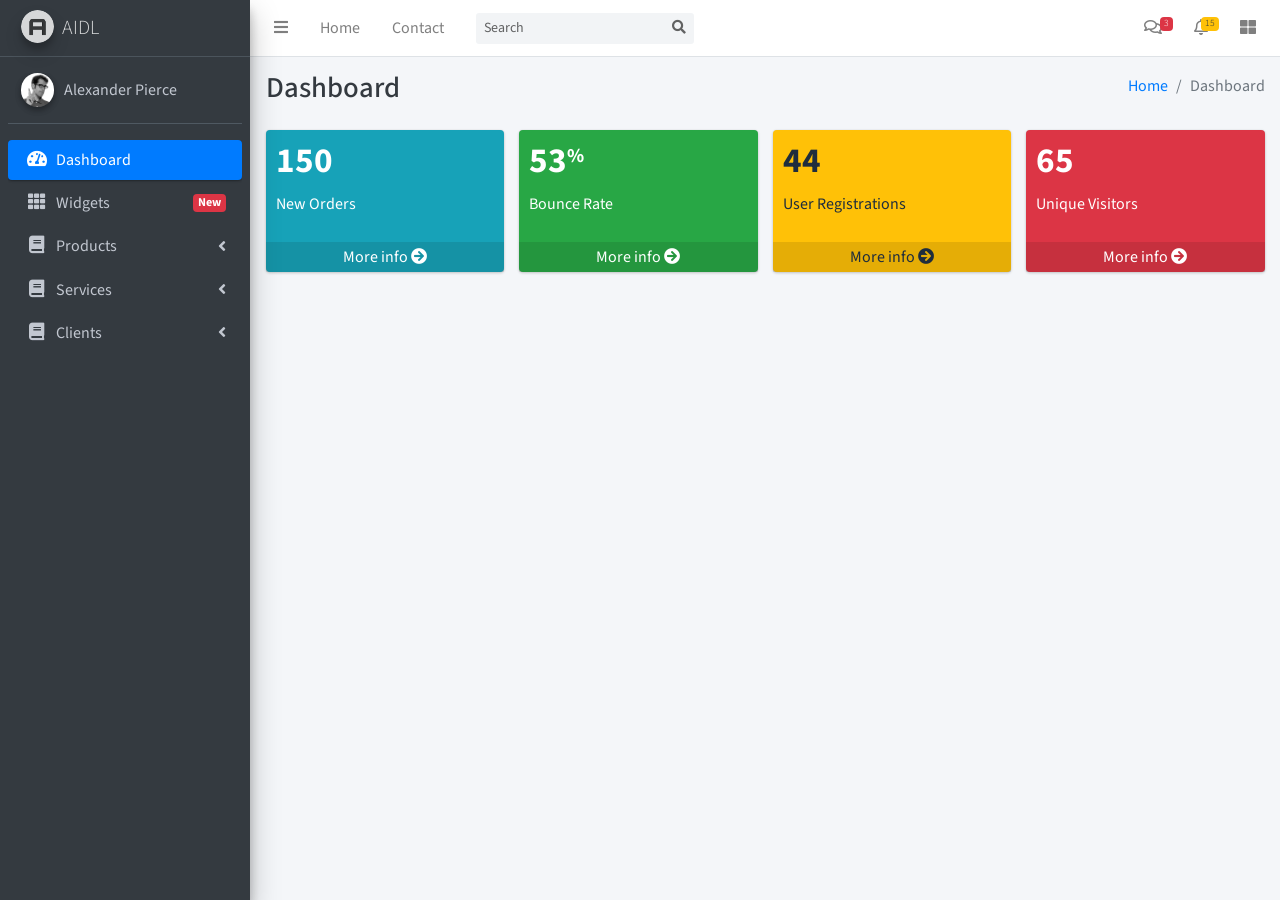
<file: index.html>
<!DOCTYPE html>
<html>
<head>
  <meta charset="utf-8">
  <meta http-equiv="X-UA-Compatible" content="IE=edge">
  <title>AdminLTE 3 | Dashboard</title>
  <!-- Tell the browser to be responsive to screen width -->
  <meta name="viewport" content="width=device-width, initial-scale=1">
  <!-- Font Awesome -->
  <link rel="stylesheet" href="plugins/fontawesome-free/css/all.min.css">
  <!-- Ionicons -->
  <link rel="stylesheet" href="https://code.ionicframework.com/ionicons/2.0.1/css/ionicons.min.css">
  <!-- Tempusdominus Bbootstrap 4 -->
  <link rel="stylesheet" href="plugins/tempusdominus-bootstrap-4/css/tempusdominus-bootstrap-4.min.css">
  <!-- iCheck -->
  <link rel="stylesheet" href="plugins/icheck-bootstrap/icheck-bootstrap.min.css">
  <!-- JQVMap -->
  <link rel="stylesheet" href="plugins/jqvmap/jqvmap.min.css">
  <!-- Theme style -->
  <link rel="stylesheet" href="dist/css/adminlte.min.css">
  <!-- overlayScrollbars -->
  <link rel="stylesheet" href="plugins/overlayScrollbars/css/OverlayScrollbars.min.css">
  <!-- Daterange picker -->
  <link rel="stylesheet" href="plugins/daterangepicker/daterangepicker.css">
  <!-- summernote -->
  <link rel="stylesheet" href="plugins/summernote/summernote-bs4.css">
  <!-- Google Font: Source Sans Pro -->
  <link href="https://fonts.googleapis.com/css?family=Source+Sans+Pro:300,400,400i,700" rel="stylesheet">
</head>
<body class="hold-transition sidebar-mini layout-fixed">
<div class="wrapper">

  <!-- Navbar -->
  <nav class="main-header navbar navbar-expand navbar-white navbar-light">
    <!-- Left navbar links -->
    <ul class="navbar-nav">
      <li class="nav-item">
        <a class="nav-link" data-widget="pushmenu" href="#"><i class="fas fa-bars"></i></a>
      </li>
      <li class="nav-item d-none d-sm-inline-block">
        <a href="index3.html" class="nav-link">Home</a>
      </li>
      <li class="nav-item d-none d-sm-inline-block">
        <a href="#" class="nav-link">Contact</a>
      </li>
    </ul>

    <!-- SEARCH FORM -->
    <form class="form-inline ml-3">
      <div class="input-group input-group-sm">
        <input class="form-control form-control-navbar" type="search" placeholder="Search" aria-label="Search">
        <div class="input-group-append">
          <button class="btn btn-navbar" type="submit">
            <i class="fas fa-search"></i>
          </button>
        </div>
      </div>
    </form>

    <!-- Right navbar links -->
    <ul class="navbar-nav ml-auto">
      <!-- Messages Dropdown Menu -->
      <li class="nav-item dropdown">
        <a class="nav-link" data-toggle="dropdown" href="#">
          <i class="far fa-comments"></i>
          <span class="badge badge-danger navbar-badge">3</span>
        </a>
        <div class="dropdown-menu dropdown-menu-lg dropdown-menu-right">
          <a href="#" class="dropdown-item">
            <!-- Message Start -->
            <div class="media">
              <img src="dist/img/user1-128x128.jpg" alt="User Avatar" class="img-size-50 mr-3 img-circle">
              <div class="media-body">
                <h3 class="dropdown-item-title">
                  Brad Diesel
                  <span class="float-right text-sm text-danger"><i class="fas fa-star"></i></span>
                </h3>
                <p class="text-sm">Call me whenever you can...</p>
                <p class="text-sm text-muted"><i class="far fa-clock mr-1"></i> 4 Hours Ago</p>
              </div>
            </div>
            <!-- Message End -->
          </a>
          <div class="dropdown-divider"></div>
          <a href="#" class="dropdown-item">
            <!-- Message Start -->
            <div class="media">
              <img src="dist/img/user8-128x128.jpg" alt="User Avatar" class="img-size-50 img-circle mr-3">
              <div class="media-body">
                <h3 class="dropdown-item-title">
                  John Pierce
                  <span class="float-right text-sm text-muted"><i class="fas fa-star"></i></span>
                </h3>
                <p class="text-sm">I got your message bro</p>
                <p class="text-sm text-muted"><i class="far fa-clock mr-1"></i> 4 Hours Ago</p>
              </div>
            </div>
            <!-- Message End -->
          </a>
          <div class="dropdown-divider"></div>
          <a href="#" class="dropdown-item">
            <!-- Message Start -->
            <div class="media">
              <img src="dist/img/user3-128x128.jpg" alt="User Avatar" class="img-size-50 img-circle mr-3">
              <div class="media-body">
                <h3 class="dropdown-item-title">
                  Nora Silvester
                  <span class="float-right text-sm text-warning"><i class="fas fa-star"></i></span>
                </h3>
                <p class="text-sm">The subject goes here</p>
                <p class="text-sm text-muted"><i class="far fa-clock mr-1"></i> 4 Hours Ago</p>
              </div>
            </div>
            <!-- Message End -->
          </a>
          <div class="dropdown-divider"></div>
          <a href="#" class="dropdown-item dropdown-footer">See All Messages</a>
        </div>
      </li>
      <!-- Notifications Dropdown Menu -->
      <li class="nav-item dropdown">
        <a class="nav-link" data-toggle="dropdown" href="#">
          <i class="far fa-bell"></i>
          <span class="badge badge-warning navbar-badge">15</span>
        </a>
        <div class="dropdown-menu dropdown-menu-lg dropdown-menu-right">
          <span class="dropdown-item dropdown-header">15 Notifications</span>
          <div class="dropdown-divider"></div>
          <a href="#" class="dropdown-item">
            <i class="fas fa-envelope mr-2"></i> 4 new messages
            <span class="float-right text-muted text-sm">3 mins</span>
          </a>
          <div class="dropdown-divider"></div>
          <a href="#" class="dropdown-item">
            <i class="fas fa-users mr-2"></i> 8 friend requests
            <span class="float-right text-muted text-sm">12 hours</span>
          </a>
          <div class="dropdown-divider"></div>
          <a href="#" class="dropdown-item">
            <i class="fas fa-file mr-2"></i> 3 new reports
            <span class="float-right text-muted text-sm">2 days</span>
          </a>
          <div class="dropdown-divider"></div>
          <a href="#" class="dropdown-item dropdown-footer">See All Notifications</a>
        </div>
      </li>
      <li class="nav-item">
        <a class="nav-link" data-widget="control-sidebar" data-slide="true" href="#">
          <i class="fas fa-th-large"></i>
        </a>
      </li>
    </ul>
  </nav>
  <!-- /.navbar -->

  <!-- Main Sidebar Container -->
  <aside class="main-sidebar sidebar-dark-primary elevation-4">
    <!-- Brand Logo -->
    <a href="index3.html" class="brand-link">
      <img src="dist/img/AdminLTELogo.png" alt="AdminLTE Logo" class="brand-image img-circle elevation-3"
           style="opacity: .8">
      <span class="brand-text font-weight-light">AIDL </span>
    </a>

    <!-- Sidebar -->
    <div class="sidebar">
      <!-- Sidebar user panel (optional) -->
      <div class="user-panel mt-3 pb-3 mb-3 d-flex">
        <div class="image">
          <img src="dist/img/user2-160x160.jpg" class="img-circle elevation-2" alt="User Image">
        </div>
        <div class="info">
          <a href="#" class="d-block">Alexander Pierce</a>
        </div>
      </div>

      <!-- Sidebar Menu -->
      <nav class="mt-2">
        <ul class="nav nav-pills nav-sidebar flex-column" data-widget="treeview" role="menu" data-accordion="false">
          <!-- Add icons to the links using the .nav-icon class
               with font-awesome or any other icon font library -->
          <li class="nav-item has-treeview menu-open">
            <a href="./index.html" class="nav-link active">
              <i class="nav-icon fas fa-tachometer-alt"></i>
              <p>
                Dashboard
                
              </p>
            </a>
           
          </li>
          <li class="nav-item">
            <a href="pages/widgets.html" class="nav-link">
              <i class="nav-icon fas fa-th"></i>
              <p>
                Widgets
                <span class="right badge badge-danger">New</span>
              </p>
            </a>
          </li>
          
          <li class="nav-item has-treeview">
            <a href="#" class="nav-link">
              <i class="nav-icon fas fa-book"></i>
              <p>
                Products
                <i class="fas fa-angle-left right"></i>
              </p>
            </a>
            <ul class="nav nav-treeview">
             
              
              <li class="nav-item">
                <a href="pages/examples/projects.html" class="nav-link">
                  <i class="far fa-circle nav-icon"></i>
                  <p>All Products</p>
                </a>
              </li>
              <li class="nav-item">
                <a href="pages/examples/project_add.html" class="nav-link">
                  <i class="far fa-circle nav-icon"></i>
                  <p>Add Products</p>
                </a>
              </li>
             
             
            </ul>
          </li>
          <li class="nav-item has-treeview">
            <a href="./pages/services.html" class="nav-link">
              <i class="nav-icon fas fa-book"></i>
              <p>
                Services
                <i class="fas fa-angle-left right"></i>
              </p>
            </a>
            <ul class="nav nav-treeview">
             
              
              <li class="nav-item">
                <a href="./pages/services.html" class="nav-link">
                  <i class="far fa-circle nav-icon"></i>
                  <p>All Services</p>
                </a>
              </li>
              <li class="nav-item">
                <a href="pages/examples/project_add.html" class="nav-link">
                  <i class="far fa-circle nav-icon"></i>
                  <p>Add Services</p>
                </a>
              </li>
             
             
            </ul>
          </li>
          <li class="nav-item has-treeview">
            <a href="#" class="nav-link">
              <i class="nav-icon fas fa-book"></i>
              <p>
                Clients
                <i class="fas fa-angle-left right"></i>
              </p>
            </a>
            <ul class="nav nav-treeview">
             
              
              <li class="nav-item">
                <a href="pages/examples/projects.html" class="nav-link">
                  <i class="far fa-circle nav-icon"></i>
                  <p>All Products</p>
                </a>
              </li>
              <li class="nav-item">
                <a href="pages/examples/project_add.html" class="nav-link">
                  <i class="far fa-circle nav-icon"></i>
                  <p>Add Products</p>
                </a>
              </li>
             
             
            </ul>
          </li>
         
         
         
        </ul>
      </nav>
      <!-- /.sidebar-menu -->
    </div>
    <!-- /.sidebar -->
  </aside>

  <!-- Content Wrapper. Contains page content -->
  <div class="content-wrapper">
    <!-- Content Header (Page header) -->
    <div class="content-header">
      <div class="container-fluid">
        <div class="row mb-2">
          <div class="col-sm-6">
            <h1 class="m-0 text-dark">Dashboard</h1>
          </div><!-- /.col -->
          <div class="col-sm-6">
            <ol class="breadcrumb float-sm-right">
              <li class="breadcrumb-item"><a href="#">Home</a></li>
              <li class="breadcrumb-item active">Dashboard </li>
            </ol>
          </div><!-- /.col -->
        </div><!-- /.row -->
      </div><!-- /.container-fluid -->
    </div>
    <!-- /.content-header -->

    <!-- Main content -->
    <section class="content">
      <div class="container-fluid">
        <!-- Small boxes (Stat box) -->
        <div class="row">
          <div class="col-lg-3 col-6">
            <!-- small box -->
            <div class="small-box bg-info">
              <div class="inner">
                <h3>150</h3>

                <p>New Orders</p>
              </div>
              <div class="icon">
                <i class="ion ion-bag"></i>
              </div>
              <a href="#" class="small-box-footer">More info <i class="fas fa-arrow-circle-right"></i></a>
            </div>
          </div>
          <!-- ./col -->
          <div class="col-lg-3 col-6">
            <!-- small box -->
            <div class="small-box bg-success">
              <div class="inner">
                <h3>53<sup style="font-size: 20px">%</sup></h3>

                <p>Bounce Rate</p>
              </div>
              <div class="icon">
                <i class="ion ion-stats-bars"></i>
              </div>
              <a href="#" class="small-box-footer">More info <i class="fas fa-arrow-circle-right"></i></a>
            </div>
          </div>
          <!-- ./col -->
          <div class="col-lg-3 col-6">
            <!-- small box -->
            <div class="small-box bg-warning">
              <div class="inner">
                <h3>44</h3>

                <p>User Registrations</p>
              </div>
              <div class="icon">
                <i class="ion ion-person-add"></i>
              </div>
              <a href="#" class="small-box-footer">More info <i class="fas fa-arrow-circle-right"></i></a>
            </div>
          </div>
          <!-- ./col -->
          <div class="col-lg-3 col-6">
            <!-- small box -->
            <div class="small-box bg-danger">
              <div class="inner">
                <h3>65</h3>

                <p>Unique Visitors</p>
              </div>
              <div class="icon">
                <i class="ion ion-pie-graph"></i>
              </div>
              <a href="#" class="small-box-footer">More info <i class="fas fa-arrow-circle-right"></i></a>
            </div>
          </div>
          <!-- ./col -->
        </div>
        <!-- /.row -->
        <!-- Main row -->
       
        <!-- /.row (main row) -->
      </div><!-- /.container-fluid -->
    </section>
    <!-- /.content -->
  </div>
  <!-- /.content-wrapper -->
 

  <!-- Control Sidebar -->
  <aside class="control-sidebar control-sidebar-dark">
    <!-- Control sidebar content goes here -->
  </aside>
  <!-- /.control-sidebar -->
</div>
<!-- ./wrapper -->

<!-- jQuery -->
<script src="plugins/jquery/jquery.min.js"></script>
<!-- jQuery UI 1.11.4 -->
<script src="plugins/jquery-ui/jquery-ui.min.js"></script>
<!-- Resolve conflict in jQuery UI tooltip with Bootstrap tooltip -->
<script>
  $.widget.bridge('uibutton', $.ui.button)
</script>
<!-- Bootstrap 4 -->
<script src="plugins/bootstrap/js/bootstrap.bundle.min.js"></script>
<!-- ChartJS -->
<script src="plugins/chart.js/Chart.min.js"></script>
<!-- Sparkline -->
<script src="plugins/sparklines/sparkline.js"></script>
<!-- JQVMap -->
<script src="plugins/jqvmap/jquery.vmap.min.js"></script>
<script src="plugins/jqvmap/maps/jquery.vmap.usa.js"></script>
<!-- jQuery Knob Chart -->
<script src="plugins/jquery-knob/jquery.knob.min.js"></script>
<!-- daterangepicker -->
<script src="plugins/moment/moment.min.js"></script>
<script src="plugins/daterangepicker/daterangepicker.js"></script>
<!-- Tempusdominus Bootstrap 4 -->
<script src="plugins/tempusdominus-bootstrap-4/js/tempusdominus-bootstrap-4.min.js"></script>
<!-- Summernote -->
<script src="plugins/summernote/summernote-bs4.min.js"></script>
<!-- overlayScrollbars -->
<script src="plugins/overlayScrollbars/js/jquery.overlayScrollbars.min.js"></script>
<!-- AdminLTE App -->
<script src="dist/js/adminlte.js"></script>
<!-- AdminLTE dashboard demo (This is only for demo purposes) -->
<script src="dist/js/pages/dashboard.js"></script>
<!-- AdminLTE for demo purposes -->
<script src="dist/js/demo.js"></script>
</body>
</html>
</file>
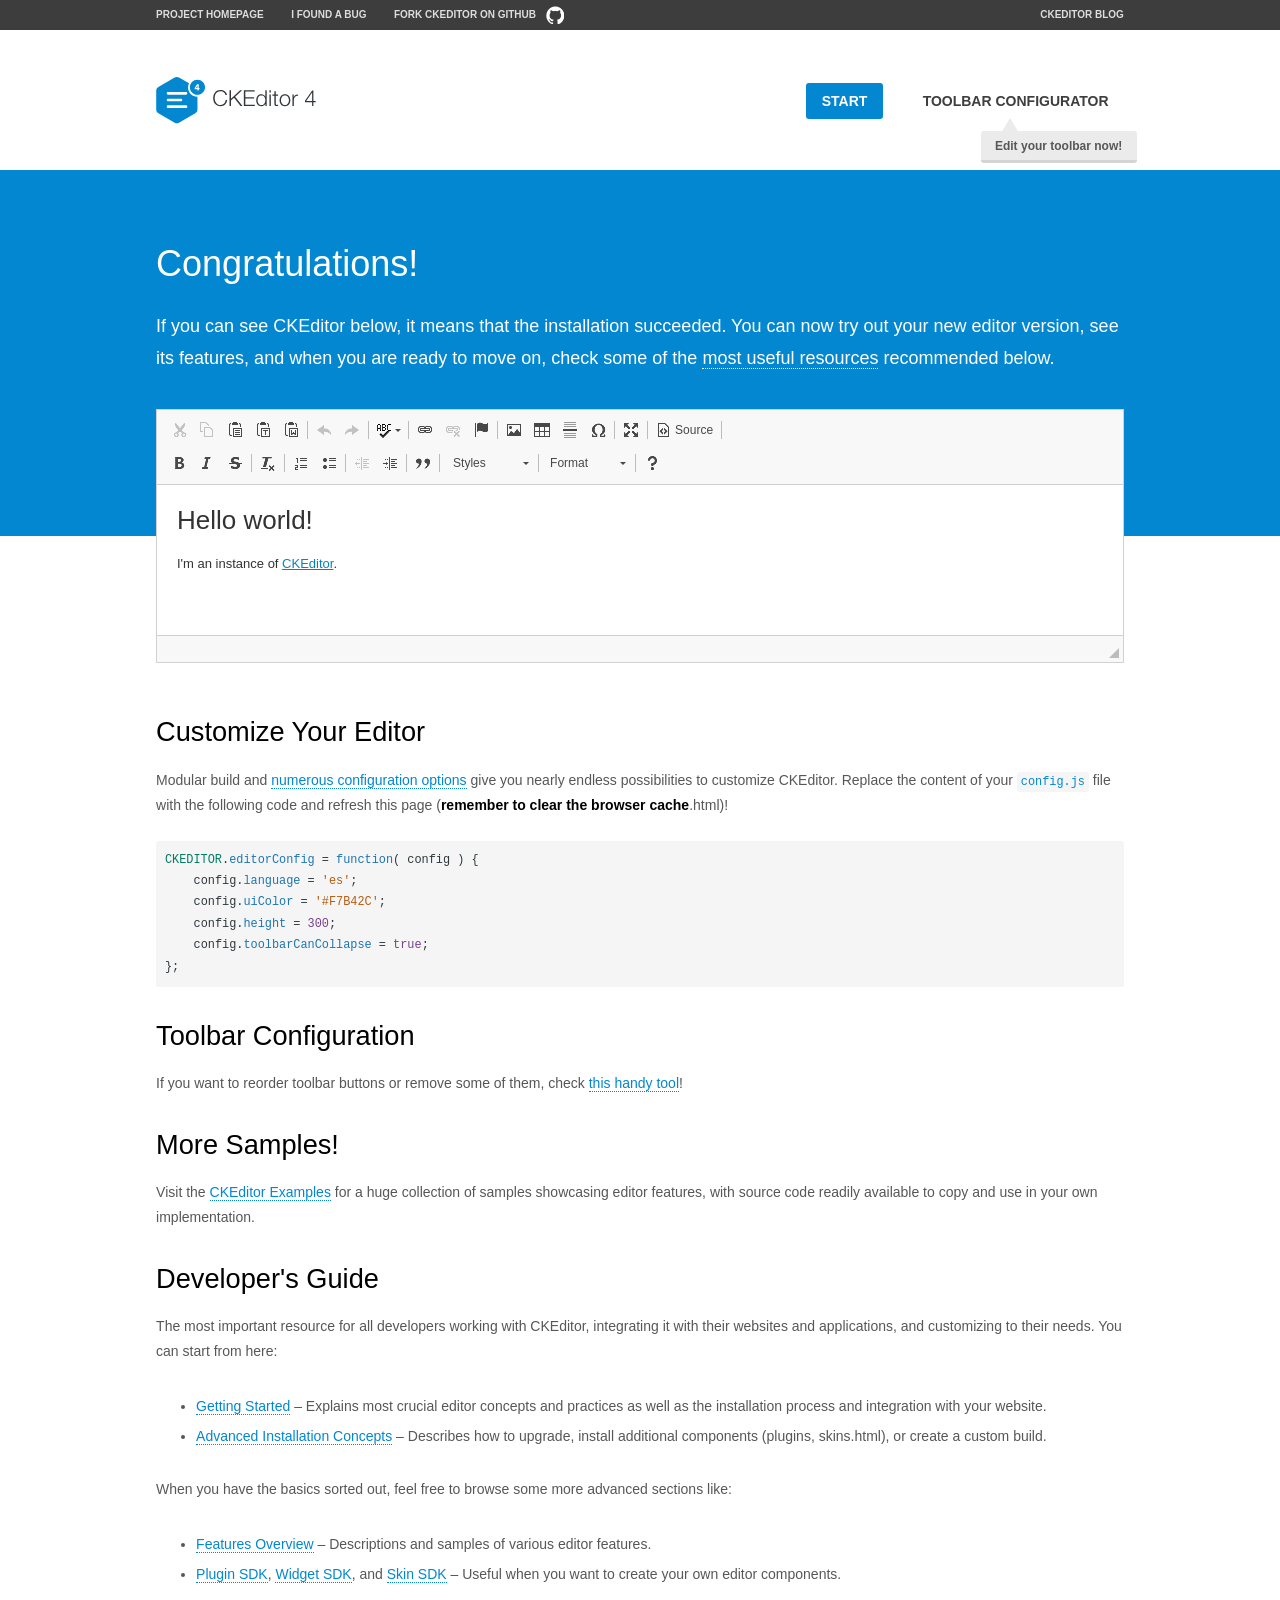
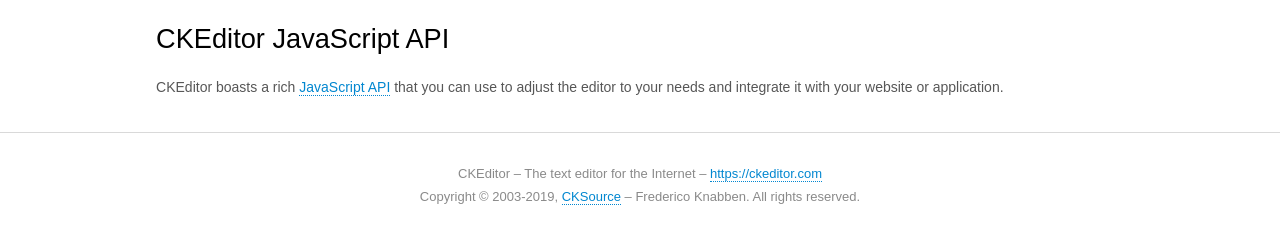
<file: ckeditor/samples/index.html>
<!DOCTYPE html>
<!--
Copyright (c) 2003-2019, CKSource - Frederico Knabben. All rights reserved.
For licensing, see LICENSE.md or https://ckeditor.com/legal/ckeditor-oss-license
-->
<html>
<head>
	<meta charset="utf-8">
	<title>CKEditor Sample</title>
	<script src="../ckeditor.js"></script>
	<script src="js/sample.js"></script>
	<link rel="stylesheet" href="css/samples.css">
	<link rel="stylesheet" href="toolbarconfigurator/lib/codemirror/neo.css">
	<meta name="viewport" content="width=device-width,initial-scale=1">
</head>
<body id="main">

<nav class="navigation-a">
	<div class="grid-container">
		<ul class="navigation-a-left grid-width-70">
			<li><a href="https://ckeditor.com/ckeditor-4/">Project Homepage</a></li>
			<li><a href="https://github.com/ckeditor/ckeditor-dev/issues">I found a bug</a></li>
			<li><a href="https://github.com/ckeditor/ckeditor-dev" class="icon-pos-right icon-navigation-a-github">Fork CKEditor on GitHub</a></li>
		</ul>
		<ul class="navigation-a-right grid-width-30">
			<li><a href="https://ckeditor.com/blog/">CKEditor Blog</a></li>
		</ul>
	</div>
</nav>

<header class="header-a">
	<div class="grid-container">
		<h1 class="header-a-logo grid-width-30">
			<a href="index.html"><img src="img/logo.svg" onerror="this.src='img/logo.png'; this.onerror=null;" alt="CKEditor Sample"></a>
		</h1>

		<nav class="navigation-b grid-width-70">
			<ul>
				<li><a href="index.html" class="button-a button-a-background">Start</a></li>
				<li><a href="toolbarconfigurator/index.html" class="button-a">Toolbar configurator <span class="balloon-a balloon-a-nw">Edit your toolbar now!</span></a></li>
			</ul>
		</nav>
	</div>
</header>

<main>
	<div class="adjoined-top">
		<div class="grid-container">
			<div class="content grid-width-100">
				<h1>Congratulations!</h1>
				<p>
					If you can see CKEditor below, it means that the installation succeeded.
					You can now try out your new editor version, see its features, and when you are ready to move on, check some of the <a href="#sample-customize">most useful resources</a> recommended below.
				</p>
			</div>
		</div>
	</div>
	<div class="adjoined-bottom">
		<div class="grid-container">
			<div class="grid-width-100">
				<div id="editor">
					<h1>Hello world!</h1>
					<p>I'm an instance of <a href="https://ckeditor.com">CKEditor</a>.</p>
				</div>
			</div>
		</div>
	</div>

	<div class="grid-container">
		<div class="content grid-width-100">
			<section id="sample-customize">
				<h2>Customize Your Editor</h2>
				<p>Modular build and <a href="https://ckeditor.com/docs/ckeditor4/latest/guide/dev_configuration.html">numerous configuration options</a> give you nearly endless possibilities to customize CKEditor. Replace the content of your <code><a href="../config.js">config.js</a></code> file with the following code and refresh this page (<strong>remember to clear the browser cache</strong>.html)!</p>
		<pre class="cm-s-neo CodeMirror"><code><span style="padding-right: 0.1px;"><span class="cm-variable">CKEDITOR</span>.<span class="cm-property">editorConfig</span> <span class="cm-operator">=</span> <span class="cm-keyword">function</span>( <span class="cm-def">config</span> ) {</span>
<span style="padding-right: 0.1px;"><span class="cm-tab">	</span><span class="cm-variable-2">config</span>.<span class="cm-property">language</span> <span class="cm-operator">=</span> <span class="cm-string">'es'</span>;</span>
<span style="padding-right: 0.1px;"><span class="cm-tab">	</span><span class="cm-variable-2">config</span>.<span class="cm-property">uiColor</span> <span class="cm-operator">=</span> <span class="cm-string">'#F7B42C'</span>;</span>
<span style="padding-right: 0.1px;"><span class="cm-tab">	</span><span class="cm-variable-2">config</span>.<span class="cm-property">height</span> <span class="cm-operator">=</span> <span class="cm-number">300</span>;</span>
<span style="padding-right: 0.1px;"><span class="cm-tab">	</span><span class="cm-variable-2">config</span>.<span class="cm-property">toolbarCanCollapse</span> <span class="cm-operator">=</span> <span class="cm-atom">true</span>;</span>
<span style="padding-right: 0.1px;">};</span></code></pre>
			</section>

			<section>
				<h2>Toolbar Configuration</h2>
				<p>If you want to reorder toolbar buttons or remove some of them, check <a href="toolbarconfigurator/index.html">this handy tool</a>!</p>
			</section>

			<section>
				<h2>More Samples!</h2>
				<p>Visit the <a href="https://ckeditor.com/docs/ckeditor4/latest/examples/index.html">CKEditor Examples</a> for a huge collection of samples showcasing editor features, with source code readily available to copy and use in your own implementation.</p>
			</section>

			<section>
				<h2>Developer's Guide</h2>
				<p>The most important resource for all developers working with CKEditor, integrating it with their websites and applications, and customizing to their needs. You can start from here:</p>
				<ul>
					<li><a href="https://ckeditor.com/docs/ckeditor4/latest/guide/dev_installation.html">Getting Started</a> &ndash; Explains most crucial editor concepts and practices as well as the installation process and integration with your website.</li>
					<li><a href="https://ckeditor.com/docs/ckeditor4/latest/guide/dev_advanced_installation.html">Advanced Installation Concepts</a> &ndash; Describes how to upgrade, install additional components (plugins, skins.html), or create a custom build.</li>
				</ul>
					<p>When you have the basics sorted out, feel free to browse some more advanced sections like:</p>
				<ul>
					<li><a href="https://ckeditor.com/docs/ckeditor4/latest/features/index.html">Features Overview</a> &ndash; Descriptions and samples of various editor features.</li>
					<li><a href="https://ckeditor.com/docs/ckeditor4/latest/guide/plugin_sdk_intro.html">Plugin SDK</a>, <a href="https://ckeditor.com/docs/ckeditor4/latest/guide/widget_sdk_intro.html">Widget SDK</a>, and <a href="https://ckeditor.com/docs/ckeditor4/latest/guide/skin_sdk_intro.html">Skin SDK</a> &ndash; Useful when you want to create your own editor components.</li>
				</ul>
			</section>

			<section>
				<h2>CKEditor JavaScript API</h2>
				<p>CKEditor boasts a rich <a href="https://ckeditor.com/docs/ckeditor4/latest/api/index.html">JavaScript API</a> that you can use to adjust the editor to your needs and integrate it with your website or application.</p>
			</section>
		</div>
	</div>
</main>

<footer class="footer-a grid-container">
	<div class="grid-container">
		<p class="grid-width-100">
			CKEditor &ndash; The text editor for the Internet &ndash; <a class="samples" href="https://ckeditor.com/">https://ckeditor.com</a>
		</p>
		<p class="grid-width-100" id="copy">
			Copyright &copy; 2003-2019, <a class="samples" href="https://cksource.com/">CKSource</a> &ndash; Frederico Knabben. All rights reserved.
		</p>
	</div>
</footer>
<script>
	initSample();
</script>

</body>
</html>
</file>
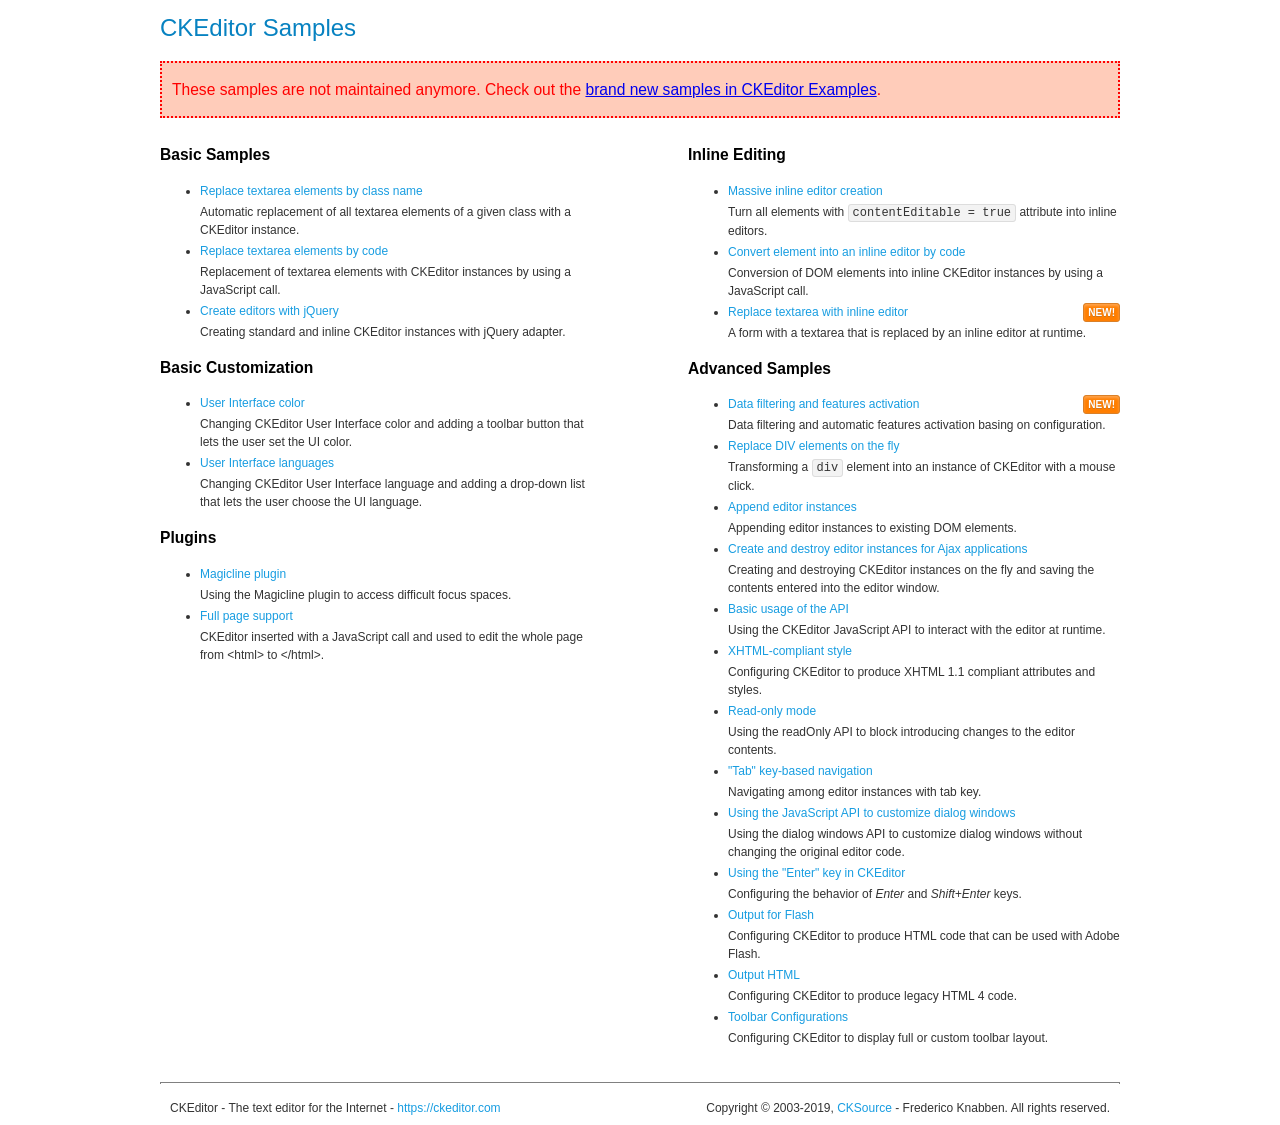
<file: ckeditor/samples/old/index.html>
<!DOCTYPE html>
<!--
Copyright (c) 2003-2019, CKSource - Frederico Knabben. All rights reserved.
For licensing, see LICENSE.md or https://ckeditor.com/legal/ckeditor-oss-license
-->
<html>
<head>
	<meta charset="utf-8">
	<title>CKEditor Samples</title>
	<link rel="stylesheet" href="sample.css">
</head>
<body>
	<h1 class="samples">
		CKEditor Samples
	</h1>
	<div class="warning deprecated">
		These samples are not maintained anymore. Check out the <a href="https://ckeditor.com/docs/ckeditor4/latest/examples/index.html">brand new samples in CKEditor Examples</a>.
	</div>
	<div class="twoColumns">
		<div class="twoColumnsLeft">
			<h2 class="samples">
				Basic Samples
			</h2>
			<dl class="samples">
				<dt><a class="samples" href="replacebyclass.html">Replace textarea elements by class name</a></dt>
				<dd>Automatic replacement of all textarea elements of a given class with a CKEditor instance.</dd>

				<dt><a class="samples" href="replacebycode.html">Replace textarea elements by code</a></dt>
				<dd>Replacement of textarea elements with CKEditor instances by using a JavaScript call.</dd>

				<dt><a class="samples" href="jquery.html">Create editors with jQuery</a></dt>
				<dd>Creating standard and inline CKEditor instances with jQuery adapter.</dd>
			</dl>

			<h2 class="samples">
				Basic Customization
			</h2>
			<dl class="samples">
				<dt><a class="samples" href="uicolor.html">User Interface color</a></dt>
				<dd>Changing CKEditor User Interface color and adding a toolbar button that lets the user set the UI color.</dd>

				<dt><a class="samples" href="uilanguages.html">User Interface languages</a></dt>
				<dd>Changing CKEditor User Interface language and adding a drop-down list that lets the user choose the UI language.</dd>
			</dl>


			<h2 class="samples">Plugins</h2>
<dl class="samples">
<dt><a class="samples" href="magicline/magicline.html">Magicline plugin</a></dt>
<dd>Using the Magicline plugin to access difficult focus spaces.</dd>

<dt><a class="samples" href="wysiwygarea/fullpage.html">Full page support</a></dt>
<dd>CKEditor inserted with a JavaScript call and used to edit the whole page from &lt;html&gt; to &lt;/html&gt;.</dd>
</dl>
		</div>
		<div class="twoColumnsRight">
			<h2 class="samples">
				Inline Editing
			</h2>
			<dl class="samples">
				<dt><a class="samples" href="inlineall.html">Massive inline editor creation</a></dt>
				<dd>Turn all elements with <code>contentEditable = true</code> attribute into inline editors.</dd>

				<dt><a class="samples" href="inlinebycode.html">Convert element into an inline editor by code</a></dt>
				<dd>Conversion of DOM elements into inline CKEditor instances by using a JavaScript call.</dd>

				<dt><a class="samples" href="inlinetextarea.html">Replace textarea with inline editor</a> <span class="new">New!</span></dt>
				<dd>A form with a textarea that is replaced by an inline editor at runtime.</dd>

				
			</dl>

			<h2 class="samples">
				Advanced Samples
			</h2>
			<dl class="samples">
				<dt><a class="samples" href="datafiltering.html">Data filtering and features activation</a> <span class="new">New!</span></dt>
				<dd>Data filtering and automatic features activation basing on configuration.</dd>

				<dt><a class="samples" href="divreplace.html">Replace DIV elements on the fly</a></dt>
				<dd>Transforming a <code>div</code> element into an instance of CKEditor with a mouse click.</dd>

				<dt><a class="samples" href="appendto.html">Append editor instances</a></dt>
				<dd>Appending editor instances to existing DOM elements.</dd>

				<dt><a class="samples" href="ajax.html">Create and destroy editor instances for Ajax applications</a></dt>
				<dd>Creating and destroying CKEditor instances on the fly and saving the contents entered into the editor window.</dd>

				<dt><a class="samples" href="api.html">Basic usage of the API</a></dt>
				<dd>Using the CKEditor JavaScript API to interact with the editor at runtime.</dd>

				<dt><a class="samples" href="xhtmlstyle.html">XHTML-compliant style</a></dt>
				<dd>Configuring CKEditor to produce XHTML 1.1 compliant attributes and styles.</dd>

				<dt><a class="samples" href="readonly.html">Read-only mode</a></dt>
				<dd>Using the readOnly API to block introducing changes to the editor contents.</dd>

				<dt><a class="samples" href="tabindex.html">"Tab" key-based navigation</a></dt>
				<dd>Navigating among editor instances with tab key.</dd>


				
<dt><a class="samples" href="dialog/dialog.html">Using the JavaScript API to customize dialog windows</a></dt>
<dd>Using the dialog windows API to customize dialog windows without changing the original editor code.</dd>

<dt><a class="samples" href="enterkey/enterkey.html">Using the &quot;Enter&quot; key in CKEditor</a></dt>
<dd>Configuring the behavior of <em>Enter</em> and <em>Shift+Enter</em> keys.</dd>

<dt><a class="samples" href="htmlwriter/outputforflash.html">Output for Flash</a></dt>
<dd>Configuring CKEditor to produce HTML code that can be used with Adobe Flash.</dd>

<dt><a class="samples" href="htmlwriter/outputhtml.html">Output HTML</a></dt>
<dd>Configuring CKEditor to produce legacy HTML 4 code.</dd>

<dt><a class="samples" href="toolbar/toolbar.html">Toolbar Configurations</a></dt>
<dd>Configuring CKEditor to display full or custom toolbar layout.</dd>

			</dl>
		</div>
	</div>
	<div id="footer">
		<hr>
		<p>
			CKEditor - The text editor for the Internet - <a class="samples" href="https://ckeditor.com/">https://ckeditor.com</a>
		</p>
		<p id="copy">
			Copyright &copy; 2003-2019, <a class="samples" href="https://cksource.com/">CKSource</a> - Frederico Knabben. All rights reserved.
		</p>
	</div>
</body>
</html>
</file>
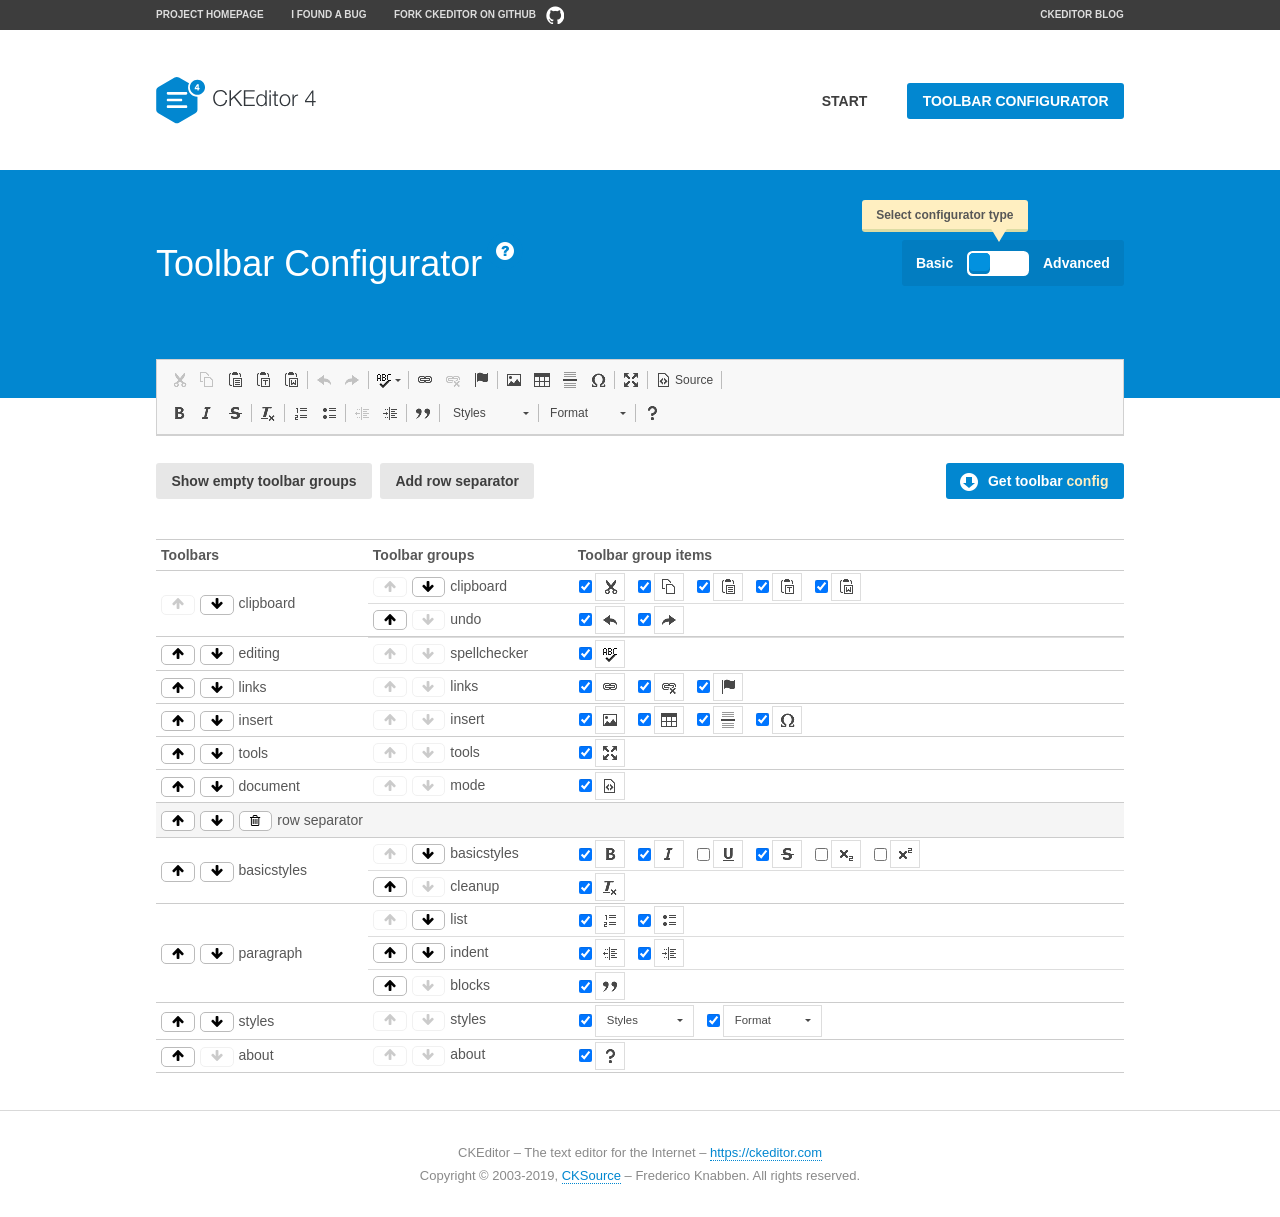
<file: ckeditor/samples/toolbarconfigurator/index.html>
<!DOCTYPE html>
<!--
Copyright (c) 2003-2019, CKSource - Frederico Knabben. All rights reserved.
For licensing, see LICENSE.md or https://ckeditor.com/legal/ckeditor-oss-license
-->
<!--[if IE 8]><html class="ie8"><![endif]-->
<!--[if gt IE 8]><html><![endif]-->
<!--[if !IE]><!--><html><!--<![endif]-->
<head>
	<meta charset="utf-8">
	<title>Toolbar Configurator</title>
	<script src="../../ckeditor.js"></script>
	<script>
		if ( CKEDITOR.env.ie && CKEDITOR.env.version < 9 )
			CKEDITOR.tools.enableHtml5Elements( document );
	</script>
	<link rel="stylesheet" href="lib/codemirror/codemirror.css">
	<link rel="stylesheet" href="lib/codemirror/show-hint.css">
	<link rel="stylesheet" href="lib/codemirror/neo.css">
	<link rel="stylesheet" href="css/fontello.css">
	<link rel="stylesheet" href="../css/samples.css">
</head>
<body id="toolbar">

<nav class="navigation-a">
	<div class="grid-container">
		<ul class="navigation-a-left grid-width-70">
			<li><a href="https://ckeditor.com/ckeditor-4/">Project Homepage</a></li>
			<li><a href="https://github.com/ckeditor/ckeditor-dev/issues">I found a bug</a></li>
			<li><a href="https://github.com/ckeditor/ckeditor-dev" class="icon-pos-right icon-navigation-a-github">Fork CKEditor on GitHub</a></li>
		</ul>
		<ul class="navigation-a-right grid-width-30">
			<li><a href="https://ckeditor.com/blog/">CKEditor Blog</a></li>
		</ul>
	</div>
</nav>

<header class="header-a">
	<div class="grid-container">
		<h1 class="header-a-logo grid-width-30">
			<a href="../index.html"><img src="../img/logo.svg" onerror="this.src='../img/logo.png'; this.onerror=null;" alt="CKEditor Logo"></a>
		</h1>
		<nav class="navigation-b grid-width-70">
			<ul>
				<li><a href="../index.html"  class="button-a">Start</a></li>
				<li><a href="index.html"  class="button-a button-a-background">Toolbar configurator</a></li>
			</ul>
		</nav>
	</div>
</header>

<main>
	<div class="adjoined-top">
		<div class="grid-container">
			<div class="content grid-width-100">
				<div class="grid-container-nested">
					<h1 class="grid-width-60">
						Toolbar Configurator
						<a href="#help-content" type="button" title="Configurator help" id="help" class="button-a button-a-background button-a-no-text icon-pos-left icon-question-mark">Help</a>
					</h1>

					<div class="grid-width-40 grid-switch-magic">
						<div class="switch">
							<span class="balloon-a balloon-a-se">Select configurator type</span>
							<input type="radio" name="radio" data-num="1" id="radio-basic" />
							<input type="radio" name="radio" data-num="2" id="radio-advanced" />
							<label data-for="1" for="radio-basic">Basic</label>
							<span class="switch-inner">
								<span class="handler"></span>
							</span>
							<label data-for="2" for="radio-advanced">Advanced</label>
						</div>
					</div>
				</div>
			</div>
		</div>
	</div>
	<div class="adjoined-bottom">
		<div class="grid-container">
			<div class="grid-width-100">
				<div class="editors-container">
					<div id="editor-basic"></div>
					<div id="editor-advanced"></div>
				</div>
			</div>
		</div>
	</div>

	<div class="grid-container configurator">
		<div class="content grid-width-100">
			<div class="configurator">
				<div>
					<div id="toolbarModifierWrapper"></div>
				</div>
			</div>
		</div>
	</div>

	<div id="help-content">
		<div class="grid-container">
			<div class="grid-width-100">
				<h2>What Am I Doing Here?</h2>

				<div class="grid-container grid-container-nested">
					<div class="basic">
						<div class="grid-width-50">
							<p>Arrange <a href="https://ckeditor.com/docs/ckeditor4/latest/api/CKEDITOR_config.html#cfg-toolbarGroups">toolbar groups</a>, toggle <a href="https://ckeditor.com/docs/ckeditor4/latest/api/CKEDITOR_config.html#cfg-removeButtons">button visibility</a> according to your needs and get your toolbar configuration.</p>
							<p>You can replace the content of the <a href="../../config.js"><code>config.js</code></a> file with the generated configuration. If you already set some configuration options you will need to merge both configurations.</p>
						</div>
						<div class="grid-width-50">
							<p>Read more about different ways of <a href="https://ckeditor.com/docs/ckeditor4/latest/guide/dev_configuration.html">setting configuration</a> and do not forget about <strong>clearing browser cache</strong>.</p>
							<p>Arranging toolbar groups is the recommended way of configuring the toolbar, but if you need more freedom you can use the <a href="#advanced">advanced configurator</a>.</p>
						</div>
					</div>
					<div class="advanced" style="display: none;">
						<div class="grid-width-50">
							<p>With this code editor you can edit your <a href="https://ckeditor.com/docs/ckeditor4/latest/api/CKEDITOR_config.html#cfg-toolbar">toolbar configuration</a> live.</p>
							<p>You can replace the content of the <a href="../../config.js"><code>config.js</code></a> file with the generated configuration. If you already set some configuration options you will need to merge both configurations.</p>
						</div>
						<div class="grid-width-50">
							<p>Read more about different ways of <a href="https://ckeditor.com/docs/ckeditor4/latest/guide/dev_configuration.html">setting configuration</a> and do not forget about <strong>clearing browser cache</strong>.</p>
						</div>
					</div>
				</div>

				<p class="grid-container grid-container-nested">
					<button type="button" class="help-content-close grid-width-100 button-a button-a-background">Got it. Let's play!</button>
				</p>
			</div>
		</div>
	</div>
</main>

<footer class="footer-a grid-container">
	<p class="grid-width-100">
		CKEditor &ndash; The text editor for the Internet &ndash; <a class="samples" href="https://ckeditor.com/">https://ckeditor.com</a>
	</p>
	<p class="grid-width-100" id="copy">
		Copyright &copy; 2003-2019, <a class="samples" href="https://cksource.com/">CKSource</a> &ndash; Frederico Knabben. All rights reserved.
	</p>
</footer>

<script src="lib/codemirror/codemirror.js"></script>
<script src="lib/codemirror/javascript.js"></script>
<script src="lib/codemirror/show-hint.js"></script>

<script src="js/fulltoolbareditor.js"></script>
<script src="js/abstracttoolbarmodifier.js"></script>
<script src="js/toolbarmodifier.js"></script>
<script src="js/toolbartextmodifier.js"></script>
<script src="../js/sf.js"></script>

<script>
	( function() {
		'use strict';

		var mode = ( window.location.hash.substr( 1 ) === 'advanced' ) ? 'advanced' : 'basic',
			configuratorSection = CKEDITOR.document.findOne( 'main > .grid-container.configurator' ),
			basicInstruction = CKEDITOR.document.findOne( '#help-content .basic' ),
			advancedInstruction = CKEDITOR.document.findOne( '#help-content .advanced' ),

			// Configurator mode switcher.
			modeSwitchBasic = CKEDITOR.document.getById( 'radio-basic' ),
			modeSwitchAdvanced = CKEDITOR.document.getById( 'radio-advanced' );

		// Initial setup
		function updateSwitcher() {
			if ( mode === 'advanced' ) {
				modeSwitchAdvanced.$.checked = true;
			} else {
				modeSwitchBasic.$.checked = true;
			}
		}

		updateSwitcher();

		CKEDITOR.document.getWindow().on( 'hashchange', function( e ) {
			var hash = window.location.hash.substr( 1 );
			if ( !( hash === 'advanced' || hash === 'basic' ) ) {
				return;
			}
			mode = hash;
			onToolbarsDone( mode );
		} );

		CKEDITOR.document.getWindow().on( 'resize', function() {
			updateToolbar( ( mode === 'basic' ? toolbarModifier : toolbarTextModifier )[ 'editorInstance' ] );
		} );

		function onRefresh( modifier ) {
			modifier = modifier || this;

			if ( mode === 'basic' && modifier instanceof ToolbarConfigurator.ToolbarTextModifier ) {
				return;
			}

			// CodeMirror container becomes visible, so we need to refresh and to avoid rendering problems.
			if ( mode === 'advanced' && modifier instanceof ToolbarConfigurator.ToolbarTextModifier ) {
				modifier.codeContainer.refresh();
			}

			updateToolbar( modifier.editorInstance );
		}

		function updateToolbar( editor ) {
			var editorContainer = editor.container;

			// Not always editor is loaded.
			if ( !editorContainer ) {
				return;
			}

			var displayStyle = editorContainer.getStyle( 'display' );

			editorContainer.setStyle( 'display', 'block' );

			var newHeight = editorContainer.getSize( 'height' );

			var newMarginTop = parseInt( editorContainer.getComputedStyle( 'margin-top' ), 10 );
			newMarginTop = ( isNaN( newMarginTop ) ? 0 : Number( newMarginTop ) );

			var newMarginBottom = parseInt( editorContainer.getComputedStyle( 'margin-bottom' ), 10 );
			newMarginBottom = ( isNaN( newMarginBottom ) ? 0 : Number( newMarginBottom ) );

			var result = newHeight + newMarginTop + newMarginBottom;

			editorContainer.setStyle( 'display', displayStyle );

			editor.container.getAscendant( 'div' ).setStyle( 'height', result + 'px' );
		}

		var toolbarModifier = new ToolbarConfigurator.ToolbarModifier( 'editor-basic' );

		var done = 0;
		toolbarModifier.init( onToolbarInit );
		toolbarModifier.onRefresh = onRefresh;

		CKEDITOR.document.getById( 'toolbarModifierWrapper' ).append( toolbarModifier.mainContainer );

		var toolbarTextModifier = new ToolbarConfigurator.ToolbarTextModifier( 'editor-advanced' );
		toolbarTextModifier.init( onToolbarInit );
		toolbarTextModifier.onRefresh = onRefresh;

		function onToolbarInit() {
			if ( ++done === 2 ) {
				onToolbarsDone();

				positionSticky.watch( CKEDITOR.document.findOne( '.toolbar' ), function() {
					return mode === 'advanced';
				} );
			}
		}

		function onToolbarsDone() {
			if ( mode === 'basic' ) {
				toggleModeBasic( false );
			} else {
				toggleModeAdvanced( false );
			}

			updateSwitcher();

			setTimeout( function() {
				CKEDITOR.document.findOne( '.editors-container' ).addClass( 'active' );
				CKEDITOR.document.findOne( '#toolbarModifierWrapper' ).addClass( 'active' );
			}, 200 );
		}

		CKEDITOR.document.getById( 'toolbarModifierWrapper' ).append( toolbarTextModifier.mainContainer );

		function toogleModeSwitch( onElement, offElement, onModifier, offModifier ) {
			onElement.addClass( 'fancy-button-active' );
			offElement.removeClass( 'fancy-button-active' );

			onModifier.showUI();
			offModifier.hideUI();
		}

		function toggleModeBasic( callOnRefresh ) {
			callOnRefresh = ( callOnRefresh !== false );
			mode = 'basic';
			window.location.hash = '#basic';
			toogleModeSwitch( modeSwitchBasic, modeSwitchAdvanced, toolbarModifier, toolbarTextModifier );

			configuratorSection.removeClass( 'freed-width' );
			basicInstruction.show();
			advancedInstruction.hide();

			callOnRefresh && onRefresh( toolbarModifier );
		}

		function toggleModeAdvanced( callOnRefresh ) {
			callOnRefresh = ( callOnRefresh !== false );
			mode = 'advanced';
			window.location.hash = '#advanced';
			toogleModeSwitch( modeSwitchAdvanced, modeSwitchBasic, toolbarTextModifier, toolbarModifier );

			configuratorSection.addClass( 'freed-width' );
			advancedInstruction.show();
			basicInstruction.hide();

			callOnRefresh && onRefresh( toolbarTextModifier );
		}

		modeSwitchBasic.on( 'click', toggleModeBasic );
		modeSwitchAdvanced.on( 'click', toggleModeAdvanced );

		//
		// Position:sticky for the toolbar.
		//

		// Will make elements behave like they were styled with position:sticky.
		var positionSticky = {
			// Store object: {
			// 		element: CKEDITOR.dom.element, // Element which will float.
			// 		placeholder: CKEDITOR.dom.element, // Placeholder which is place to prevent page bounce.
			// 		isFixed: boolean // Whether element float now.
			// }
			watched: [],

			active: [],

			staticContainer: null,

			init: function() {
				var element = CKEDITOR.dom.element.createFromHtml(
					'<div class="staticContainer">' +
						'<div class="grid-container" >' +
							'<div class="grid-width-100">' +
								'<div class="inner"></div>' +
							'</div>' +
						'</div>' +
					'</div>' );

				this.staticContainer = element.findOne( '.inner' );

				CKEDITOR.document.getBody().append( element );
			},

			watch: function( element, preventFunc ) {
				this.watched.push( {
					element: element,
					placeholder: new CKEDITOR.dom.element( 'div' ),
					isFixed: false,
					preventFunc: preventFunc
				} );
			},

			checkAll: function() {
				for ( var i = 0; i < this.watched.length; i++ ) {
					this.check( this.watched[ i ] );
				}
			},

			check: function( element ) {
				var isFixed = element.isFixed;
				var shouldBeFixed = this.shouldBeFixed( element );

				// Nothing to be done.
				if ( isFixed === shouldBeFixed ) {
					return;
				}

				var placeholder = element.placeholder;

				if ( isFixed ) {
					// Unfixing.

					element.element.insertBefore( placeholder );
					placeholder.remove();

					element.element.removeStyle( 'margin' );

					this.active.splice( CKEDITOR.tools.indexOf( this.active, element ), 1 );

				} else {
					// Fixing.
					placeholder.setStyle( 'width', element.element.getSize( 'width' ) + 'px' );
					placeholder.setStyle( 'height', element.element.getSize( 'height' ) + 'px' );
					placeholder.setStyle( 'margin-bottom', element.element.getComputedStyle( 'margin-bottom' ) );
					placeholder.setStyle( 'display', element.element.getComputedStyle( 'display' ) );
					placeholder.insertAfter( element.element );

					this.staticContainer.append( element.element );

					this.active.push( element );
				}

				element.isFixed = !element.isFixed;
			},

			shouldBeFixed: function( element ) {
				if ( element.preventFunc && element.preventFunc() ) {
					return false;
				}

				// If element is already fixed we are checking it's placeholder.
				var related = ( element.isFixed ? element.placeholder : element.element ),
					clientRect = related.$.getBoundingClientRect(),
					staticHeight = this.staticContainer.getSize('height' ),
					elemHeight = element.element.getSize( 'height' );

				if ( element.isFixed ) {
					return ( clientRect.top + elemHeight < staticHeight );
				} else {
					return ( clientRect.top < staticHeight );
				}
			}
		};

		positionSticky.init();

		CKEDITOR.document.getWindow().on( 'scroll',
			new CKEDITOR.tools.eventsBuffer( 100, positionSticky.checkAll, positionSticky ).input
		);

		// Make the toolbar sticky.
		positionSticky.watch( CKEDITOR.document.findOne( '.editors-container' ) );

		// Help button and help-content.
		( function() {
			var helpButton = CKEDITOR.document.getById( 'help' ),
				helpContent = CKEDITOR.document.getById( 'help-content' );

			// Don't show help button on IE8 because it's unsupported by Pico Modal.
			if ( CKEDITOR.env.ie && CKEDITOR.env.version == 8 ) {
				helpButton.hide();
			} else {
				// Display help modal when the button is clicked.
				helpButton.on( 'click', function( evt ) {
					SF.modal( {
						// Clone modal content from DOM.
						content: helpContent.getHtml(),

						afterCreate: function( modal ) {
							// Enable modal content button to close the modal.
							new CKEDITOR.dom.element( modal.modalElem() ).findOne( '.help-content-close' ).once( 'click', modal.close );
						}
					} ).show();
				} );
			}
		} )();
	} )();
</script>
</body>
</html>
</file>
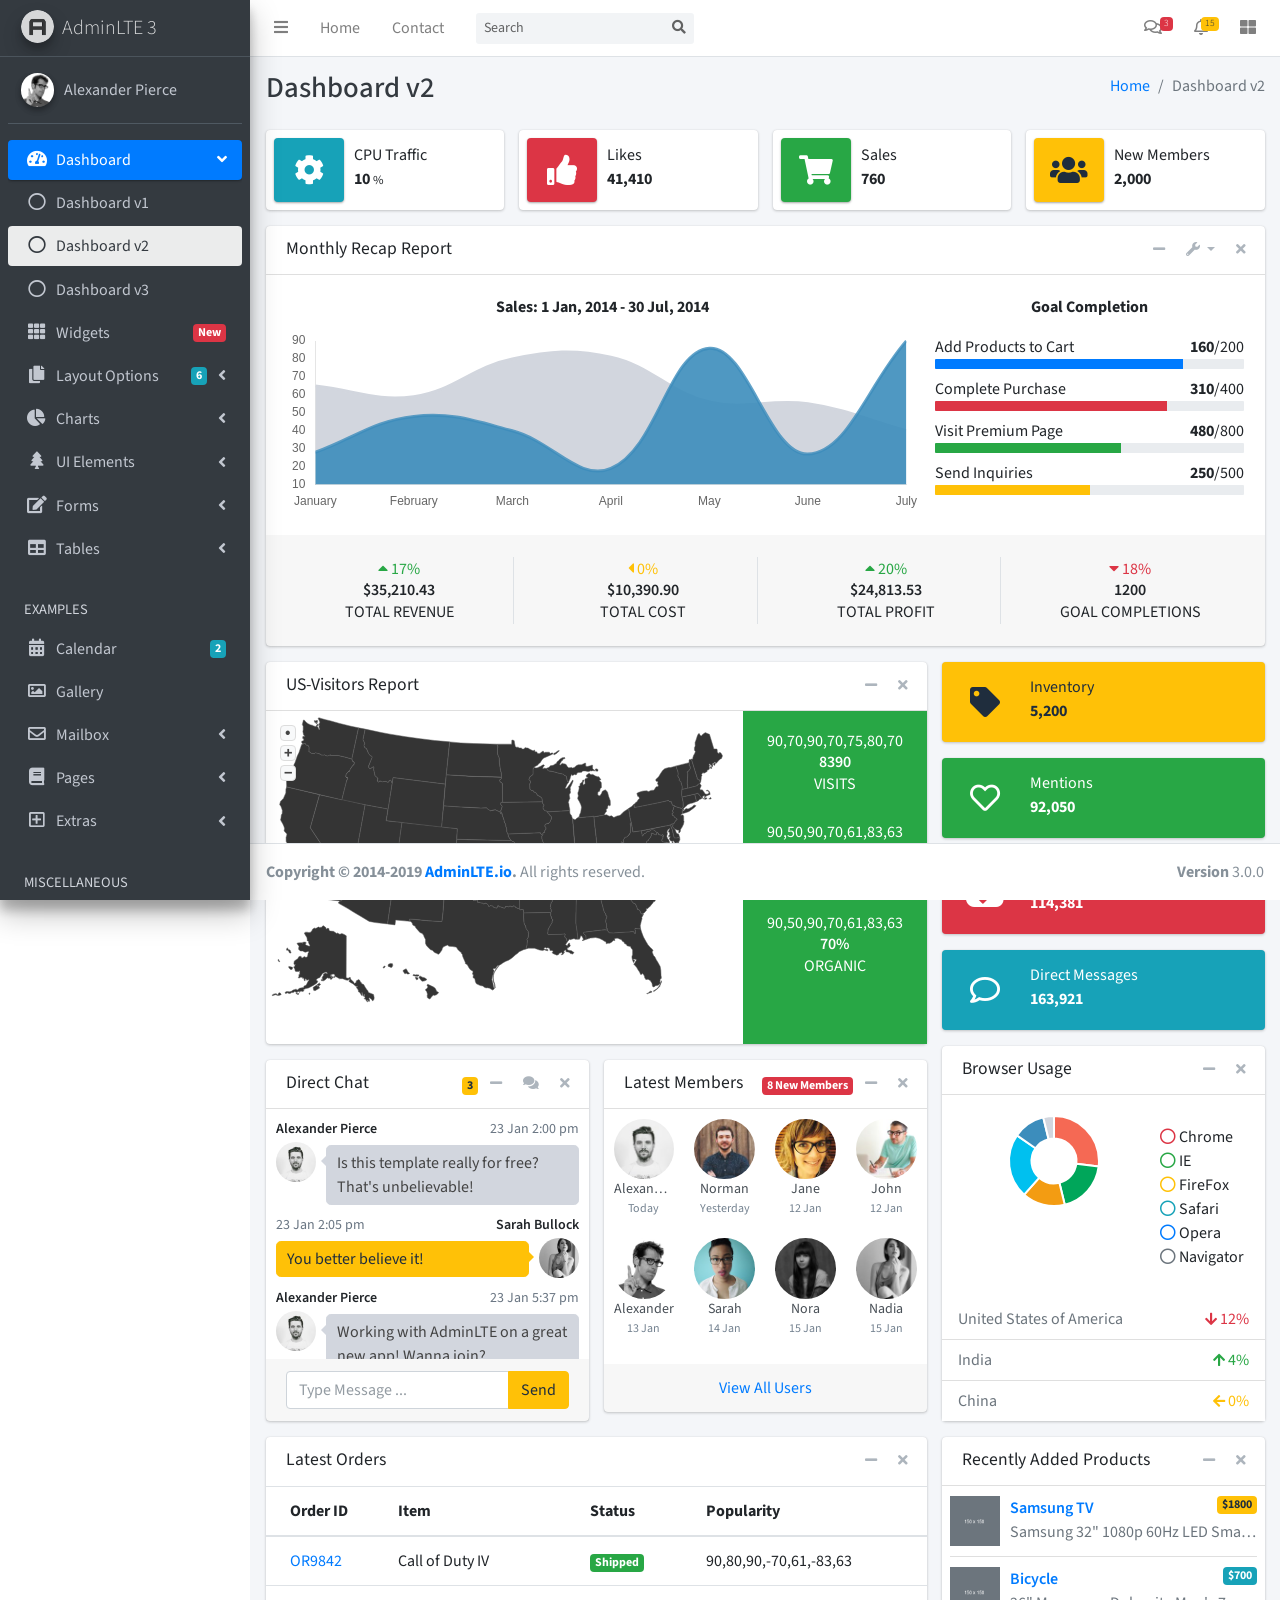
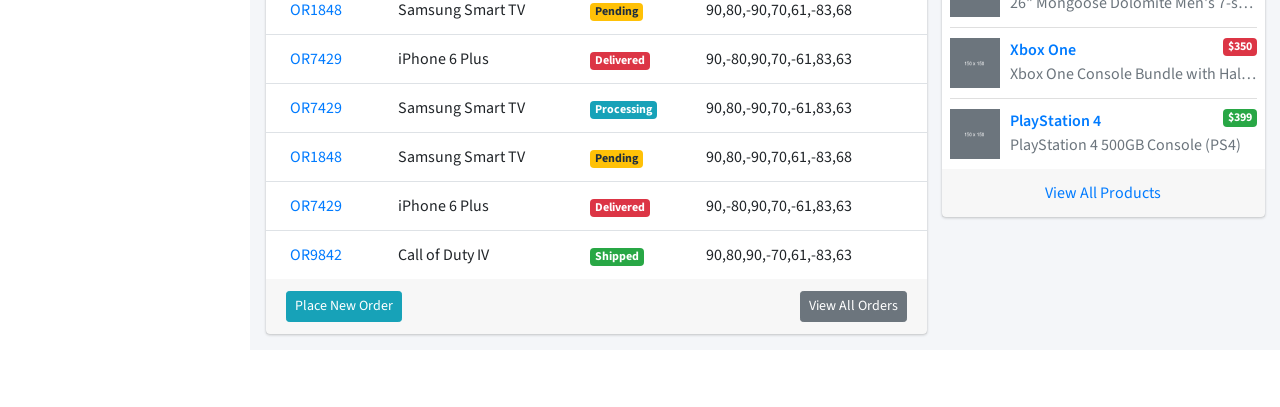
<file: index2.html>
<!DOCTYPE html>
<html lang="en">
<head>
  <meta charset="utf-8">
  <meta name="viewport" content="width=device-width, initial-scale=1">
  <meta http-equiv="x-ua-compatible" content="ie=edge">

  <title>AdminLTE 3 | Dashboard 2</title>

  <!-- Font Awesome Icons -->
  <link rel="stylesheet" href="plugins/fontawesome-free/css/all.min.css">
  <!-- overlayScrollbars -->
  <link rel="stylesheet" href="plugins/overlayScrollbars/css/OverlayScrollbars.min.css">
  <!-- Theme style -->
  <link rel="stylesheet" href="dist/css/adminlte.min.css">
  <!-- Google Font: Source Sans Pro -->
  <link href="https://fonts.googleapis.com/css?family=Source+Sans+Pro:300,400,400i,700" rel="stylesheet">
</head>
<body class="hold-transition sidebar-mini layout-fixed layout-navbar-fixed layout-footer-fixed">
<div class="wrapper">
  <!-- Navbar -->
  <nav class="main-header navbar navbar-expand navbar-white navbar-light">
    <!-- Left navbar links -->
    <ul class="navbar-nav">
      <li class="nav-item">
        <a class="nav-link" data-widget="pushmenu" href="#"><i class="fas fa-bars"></i></a>
      </li>
      <li class="nav-item d-none d-sm-inline-block">
        <a href="index3.html" class="nav-link">Home</a>
      </li>
      <li class="nav-item d-none d-sm-inline-block">
        <a href="#" class="nav-link">Contact</a>
      </li>
    </ul>

    <!-- SEARCH FORM -->
    <form class="form-inline ml-3">
      <div class="input-group input-group-sm">
        <input class="form-control form-control-navbar" type="search" placeholder="Search" aria-label="Search">
        <div class="input-group-append">
          <button class="btn btn-navbar" type="submit">
            <i class="fas fa-search"></i>
          </button>
        </div>
      </div>
    </form>

    <!-- Right navbar links -->
    <ul class="navbar-nav ml-auto">
      <!-- Messages Dropdown Menu -->
      <li class="nav-item dropdown">
        <a class="nav-link" data-toggle="dropdown" href="#">
          <i class="far fa-comments"></i>
          <span class="badge badge-danger navbar-badge">3</span>
        </a>
        <div class="dropdown-menu dropdown-menu-lg dropdown-menu-right">
          <a href="#" class="dropdown-item">
            <!-- Message Start -->
            <div class="media">
              <img src="dist/img/user1-128x128.jpg" alt="User Avatar" class="img-size-50 mr-3 img-circle">
              <div class="media-body">
                <h3 class="dropdown-item-title">
                  Brad Diesel
                  <span class="float-right text-sm text-danger"><i class="fas fa-star"></i></span>
                </h3>
                <p class="text-sm">Call me whenever you can...</p>
                <p class="text-sm text-muted"><i class="far fa-clock mr-1"></i> 4 Hours Ago</p>
              </div>
            </div>
            <!-- Message End -->
          </a>
          <div class="dropdown-divider"></div>
          <a href="#" class="dropdown-item">
            <!-- Message Start -->
            <div class="media">
              <img src="dist/img/user8-128x128.jpg" alt="User Avatar" class="img-size-50 img-circle mr-3">
              <div class="media-body">
                <h3 class="dropdown-item-title">
                  John Pierce
                  <span class="float-right text-sm text-muted"><i class="fas fa-star"></i></span>
                </h3>
                <p class="text-sm">I got your message bro</p>
                <p class="text-sm text-muted"><i class="far fa-clock mr-1"></i> 4 Hours Ago</p>
              </div>
            </div>
            <!-- Message End -->
          </a>
          <div class="dropdown-divider"></div>
          <a href="#" class="dropdown-item">
            <!-- Message Start -->
            <div class="media">
              <img src="dist/img/user3-128x128.jpg" alt="User Avatar" class="img-size-50 img-circle mr-3">
              <div class="media-body">
                <h3 class="dropdown-item-title">
                  Nora Silvester
                  <span class="float-right text-sm text-warning"><i class="fas fa-star"></i></span>
                </h3>
                <p class="text-sm">The subject goes here</p>
                <p class="text-sm text-muted"><i class="far fa-clock mr-1"></i> 4 Hours Ago</p>
              </div>
            </div>
            <!-- Message End -->
          </a>
          <div class="dropdown-divider"></div>
          <a href="#" class="dropdown-item dropdown-footer">See All Messages</a>
        </div>
      </li>
      <!-- Notifications Dropdown Menu -->
      <li class="nav-item dropdown">
        <a class="nav-link" data-toggle="dropdown" href="#">
          <i class="far fa-bell"></i>
          <span class="badge badge-warning navbar-badge">15</span>
        </a>
        <div class="dropdown-menu dropdown-menu-lg dropdown-menu-right">
          <span class="dropdown-item dropdown-header">15 Notifications</span>
          <div class="dropdown-divider"></div>
          <a href="#" class="dropdown-item">
            <i class="fas fa-envelope mr-2"></i> 4 new messages
            <span class="float-right text-muted text-sm">3 mins</span>
          </a>
          <div class="dropdown-divider"></div>
          <a href="#" class="dropdown-item">
            <i class="fas fa-users mr-2"></i> 8 friend requests
            <span class="float-right text-muted text-sm">12 hours</span>
          </a>
          <div class="dropdown-divider"></div>
          <a href="#" class="dropdown-item">
            <i class="fas fa-file mr-2"></i> 3 new reports
            <span class="float-right text-muted text-sm">2 days</span>
          </a>
          <div class="dropdown-divider"></div>
          <a href="#" class="dropdown-item dropdown-footer">See All Notifications</a>
        </div>
      </li>
      <li class="nav-item">
        <a class="nav-link" data-widget="control-sidebar" data-slide="true" href="#"><i
            class="fas fa-th-large"></i></a>
      </li>
    </ul>
  </nav>
  <!-- /.navbar -->

  <!-- Main Sidebar Container -->
  <aside class="main-sidebar sidebar-dark-primary elevation-4">
    <!-- Brand Logo -->
    <a href="index3.html" class="brand-link">
      <img src="dist/img/AdminLTELogo.png" alt="AdminLTE Logo" class="brand-image img-circle elevation-3"
           style="opacity: .8">
      <span class="brand-text font-weight-light">AdminLTE 3</span>
    </a>

    <!-- Sidebar -->
    <div class="sidebar">
      <!-- Sidebar user panel (optional) -->
      <div class="user-panel mt-3 pb-3 mb-3 d-flex">
        <div class="image">
          <img src="dist/img/user2-160x160.jpg" class="img-circle elevation-2" alt="User Image">
        </div>
        <div class="info">
          <a href="#" class="d-block">Alexander Pierce</a>
        </div>
      </div>

      <!-- Sidebar Menu -->
      <nav class="mt-2">
        <ul class="nav nav-pills nav-sidebar flex-column" data-widget="treeview" role="menu" data-accordion="false">
          <!-- Add icons to the links using the .nav-icon class
               with font-awesome or any other icon font library -->
          <li class="nav-item has-treeview menu-open">
            <a href="#" class="nav-link active">
              <i class="nav-icon fas fa-tachometer-alt"></i>
              <p>
                Dashboard
                <i class="right fas fa-angle-left"></i>
              </p>
            </a>
            <ul class="nav nav-treeview">
              <li class="nav-item">
                <a href="./index.html" class="nav-link">
                  <i class="far fa-circle nav-icon"></i>
                  <p>Dashboard v1</p>
                </a>
              </li>
              <li class="nav-item">
                <a href="./index2.html" class="nav-link active">
                  <i class="far fa-circle nav-icon"></i>
                  <p>Dashboard v2</p>
                </a>
              </li>
              <li class="nav-item">
                <a href="./index3.html" class="nav-link">
                  <i class="far fa-circle nav-icon"></i>
                  <p>Dashboard v3</p>
                </a>
              </li>
            </ul>
          </li>
          <li class="nav-item">
            <a href="pages/widgets.html" class="nav-link">
              <i class="nav-icon fas fa-th"></i>
              <p>
                Widgets
                <span class="right badge badge-danger">New</span>
              </p>
            </a>
          </li>
          <li class="nav-item has-treeview">
            <a href="#" class="nav-link">
              <i class="nav-icon fas fa-copy"></i>
              <p>
                Layout Options
                <i class="fas fa-angle-left right"></i>
                <span class="badge badge-info right">6</span>
              </p>
            </a>
            <ul class="nav nav-treeview">
              <li class="nav-item">
                <a href="pages/layout/top-nav.html" class="nav-link">
                  <i class="far fa-circle nav-icon"></i>
                  <p>Top Navigation</p>
                </a>
              </li>
              <li class="nav-item">
                <a href="pages/layout/boxed.html" class="nav-link">
                  <i class="far fa-circle nav-icon"></i>
                  <p>Boxed</p>
                </a>
              </li>
              <li class="nav-item">
                <a href="pages/layout/fixed-sidebar.html" class="nav-link">
                  <i class="far fa-circle nav-icon"></i>
                  <p>Fixed Sidebar</p>
                </a>
              </li>
              <li class="nav-item">
                <a href="pages/layout/fixed-topnav.html" class="nav-link">
                  <i class="far fa-circle nav-icon"></i>
                  <p>Fixed Navbar</p>
                </a>
              </li>
              <li class="nav-item">
                <a href="pages/layout/fixed-footer.html" class="nav-link">
                  <i class="far fa-circle nav-icon"></i>
                  <p>Fixed Footer</p>
                </a>
              </li>
              <li class="nav-item">
                <a href="pages/layout/collapsed-sidebar.html" class="nav-link">
                  <i class="far fa-circle nav-icon"></i>
                  <p>Collapsed Sidebar</p>
                </a>
              </li>
            </ul>
          </li>
          <li class="nav-item has-treeview">
            <a href="#" class="nav-link">
              <i class="nav-icon fas fa-chart-pie"></i>
              <p>
                Charts
                <i class="right fas fa-angle-left"></i>
              </p>
            </a>
            <ul class="nav nav-treeview">
              <li class="nav-item">
                <a href="pages/charts/chartjs.html" class="nav-link">
                  <i class="far fa-circle nav-icon"></i>
                  <p>ChartJS</p>
                </a>
              </li>
              <li class="nav-item">
                <a href="pages/charts/flot.html" class="nav-link">
                  <i class="far fa-circle nav-icon"></i>
                  <p>Flot</p>
                </a>
              </li>
              <li class="nav-item">
                <a href="pages/charts/inline.html" class="nav-link">
                  <i class="far fa-circle nav-icon"></i>
                  <p>Inline</p>
                </a>
              </li>
            </ul>
          </li>
          <li class="nav-item has-treeview">
            <a href="#" class="nav-link">
              <i class="nav-icon fas fa-tree"></i>
              <p>
                UI Elements
                <i class="fas fa-angle-left right"></i>
              </p>
            </a>
            <ul class="nav nav-treeview">
              <li class="nav-item">
                <a href="pages/UI/general.html" class="nav-link">
                  <i class="far fa-circle nav-icon"></i>
                  <p>General</p>
                </a>
              </li>
              <li class="nav-item">
                <a href="pages/UI/icons.html" class="nav-link">
                  <i class="far fa-circle nav-icon"></i>
                  <p>Icons</p>
                </a>
              </li>
              <li class="nav-item">
                <a href="pages/UI/buttons.html" class="nav-link">
                  <i class="far fa-circle nav-icon"></i>
                  <p>Buttons</p>
                </a>
              </li>
              <li class="nav-item">
                <a href="pages/UI/sliders.html" class="nav-link">
                  <i class="far fa-circle nav-icon"></i>
                  <p>Sliders</p>
                </a>
              </li>
              <li class="nav-item">
                <a href="pages/UI/modals.html" class="nav-link">
                  <i class="far fa-circle nav-icon"></i>
                  <p>Modals & Alerts</p>
                </a>
              </li>
              <li class="nav-item">
                <a href="pages/UI/navbar.html" class="nav-link">
                  <i class="far fa-circle nav-icon"></i>
                  <p>Navbar & Tabs</p>
                </a>
              </li>
              <li class="nav-item">
                <a href="pages/UI/timeline.html" class="nav-link">
                  <i class="far fa-circle nav-icon"></i>
                  <p>Timeline</p>
                </a>
              </li>
              <li class="nav-item">
                <a href="pages/UI/ribbons.html" class="nav-link">
                  <i class="far fa-circle nav-icon"></i>
                  <p>Ribbons</p>
                </a>
              </li>
            </ul>
          </li>
          <li class="nav-item has-treeview">
            <a href="#" class="nav-link">
              <i class="nav-icon fas fa-edit"></i>
              <p>
                Forms
                <i class="fas fa-angle-left right"></i>
              </p>
            </a>
            <ul class="nav nav-treeview">
              <li class="nav-item">
                <a href="pages/forms/general.html" class="nav-link">
                  <i class="far fa-circle nav-icon"></i>
                  <p>General Elements</p>
                </a>
              </li>
              <li class="nav-item">
                <a href="pages/forms/advanced.html" class="nav-link">
                  <i class="far fa-circle nav-icon"></i>
                  <p>Advanced Elements</p>
                </a>
              </li>
              <li class="nav-item">
                <a href="pages/forms/editors.html" class="nav-link">
                  <i class="far fa-circle nav-icon"></i>
                  <p>Editors</p>
                </a>
              </li>
            </ul>
          </li>
          <li class="nav-item has-treeview">
            <a href="#" class="nav-link">
              <i class="nav-icon fas fa-table"></i>
              <p>
                Tables
                <i class="fas fa-angle-left right"></i>
              </p>
            </a>
            <ul class="nav nav-treeview">
              <li class="nav-item">
                <a href="pages/tables/simple.html" class="nav-link">
                  <i class="far fa-circle nav-icon"></i>
                  <p>Simple Tables</p>
                </a>
              </li>
              <li class="nav-item">
                <a href="pages/tables/data.html" class="nav-link">
                  <i class="far fa-circle nav-icon"></i>
                  <p>DataTables</p>
                </a>
              </li>
              <li class="nav-item">
                <a href="pages/tables/jsgrid.html" class="nav-link">
                  <i class="far fa-circle nav-icon"></i>
                  <p>jsGrid</p>
                </a>
              </li>
            </ul>
          </li>
          <li class="nav-header">EXAMPLES</li>
          <li class="nav-item">
            <a href="pages/calendar.html" class="nav-link">
              <i class="nav-icon fas fa-calendar-alt"></i>
              <p>
                Calendar
                <span class="badge badge-info right">2</span>
              </p>
            </a>
          </li>
          <li class="nav-item">
            <a href="pages/gallery.html" class="nav-link">
              <i class="nav-icon far fa-image"></i>
              <p>
                Gallery
              </p>
            </a>
          </li>
          <li class="nav-item has-treeview">
            <a href="#" class="nav-link">
              <i class="nav-icon far fa-envelope"></i>
              <p>
                Mailbox
                <i class="fas fa-angle-left right"></i>
              </p>
            </a>
            <ul class="nav nav-treeview">
              <li class="nav-item">
                <a href="pages/mailbox/mailbox.html" class="nav-link">
                  <i class="far fa-circle nav-icon"></i>
                  <p>Inbox</p>
                </a>
              </li>
              <li class="nav-item">
                <a href="pages/mailbox/compose.html" class="nav-link">
                  <i class="far fa-circle nav-icon"></i>
                  <p>Compose</p>
                </a>
              </li>
              <li class="nav-item">
                <a href="pages/mailbox/read-mail.html" class="nav-link">
                  <i class="far fa-circle nav-icon"></i>
                  <p>Read</p>
                </a>
              </li>
            </ul>
          </li>
          <li class="nav-item has-treeview">
            <a href="#" class="nav-link">
              <i class="nav-icon fas fa-book"></i>
              <p>
                Pages
                <i class="fas fa-angle-left right"></i>
              </p>
            </a>
            <ul class="nav nav-treeview">
              <li class="nav-item">
                <a href="pages/examples/invoice.html" class="nav-link">
                  <i class="far fa-circle nav-icon"></i>
                  <p>Invoice</p>
                </a>
              </li>
              <li class="nav-item">
                <a href="pages/examples/profile.html" class="nav-link">
                  <i class="far fa-circle nav-icon"></i>
                  <p>Profile</p>
                </a>
              </li>
              <li class="nav-item">
                <a href="pages/examples/e_commerce.html" class="nav-link">
                  <i class="far fa-circle nav-icon"></i>
                  <p>E-commerce</p>
                </a>
              </li>
              <li class="nav-item">
                <a href="pages/examples/projects.html" class="nav-link">
                  <i class="far fa-circle nav-icon"></i>
                  <p>Projects</p>
                </a>
              </li>
              <li class="nav-item">
                <a href="pages/examples/project_add.html" class="nav-link">
                  <i class="far fa-circle nav-icon"></i>
                  <p>Project Add</p>
                </a>
              </li>
              <li class="nav-item">
                <a href="pages/examples/project_edit.html" class="nav-link">
                  <i class="far fa-circle nav-icon"></i>
                  <p>Project Edit</p>
                </a>
              </li>
              <li class="nav-item">
                <a href="pages/examples/project_detail.html" class="nav-link">
                  <i class="far fa-circle nav-icon"></i>
                  <p>Project Detail</p>
                </a>
              </li>
              <li class="nav-item">
                <a href="pages/examples/contacts.html" class="nav-link">
                  <i class="far fa-circle nav-icon"></i>
                  <p>Contacts</p>
                </a>
              </li>
            </ul>
          </li>
          <li class="nav-item has-treeview">
            <a href="#" class="nav-link">
              <i class="nav-icon far fa-plus-square"></i>
              <p>
                Extras
                <i class="fas fa-angle-left right"></i>
              </p>
            </a>
            <ul class="nav nav-treeview">
              <li class="nav-item">
                <a href="pages/examples/login.html" class="nav-link">
                  <i class="far fa-circle nav-icon"></i>
                  <p>Login</p>
                </a>
              </li>
              <li class="nav-item">
                <a href="pages/examples/register.html" class="nav-link">
                  <i class="far fa-circle nav-icon"></i>
                  <p>Register</p>
                </a>
              </li>
              <li class="nav-item">
                <a href="pages/examples/forgot-password.html" class="nav-link">
                  <i class="far fa-circle nav-icon"></i>
                  <p>Forgot Password</p>
                </a>
              </li>
              <li class="nav-item">
                <a href="pages/examples/recover-password.html" class="nav-link">
                  <i class="far fa-circle nav-icon"></i>
                  <p>Recover Password</p>
                </a>
              </li>
              <li class="nav-item">
                <a href="pages/examples/lockscreen.html" class="nav-link">
                  <i class="far fa-circle nav-icon"></i>
                  <p>Lockscreen</p>
                </a>
              </li>
              <li class="nav-item">
                <a href="pages/examples/legacy-user-menu.html" class="nav-link">
                  <i class="far fa-circle nav-icon"></i>
                  <p>Legacy User Menu</p>
                </a>
              </li>
              <li class="nav-item">
                <a href="pages/examples/language-menu.html" class="nav-link">
                  <i class="far fa-circle nav-icon"></i>
                  <p>Language Menu</p>
                </a>
              </li>
              <li class="nav-item">
                <a href="pages/examples/404.html" class="nav-link">
                  <i class="far fa-circle nav-icon"></i>
                  <p>Error 404</p>
                </a>
              </li>
              <li class="nav-item">
                <a href="pages/examples/500.html" class="nav-link">
                  <i class="far fa-circle nav-icon"></i>
                  <p>Error 500</p>
                </a>
              </li>
              <li class="nav-item">
                <a href="pages/examples/pace.html" class="nav-link">
                  <i class="far fa-circle nav-icon"></i>
                  <p>Pace</p>
                </a>
              </li>
              <li class="nav-item">
                <a href="pages/examples/blank.html" class="nav-link">
                  <i class="far fa-circle nav-icon"></i>
                  <p>Blank Page</p>
                </a>
              </li>
              <li class="nav-item">
                <a href="starter.html" class="nav-link">
                  <i class="far fa-circle nav-icon"></i>
                  <p>Starter Page</p>
                </a>
              </li>
            </ul>
          </li>
          <li class="nav-header">MISCELLANEOUS</li>
          <li class="nav-item">
            <a href="https://adminlte.io/docs/3.0" class="nav-link">
              <i class="nav-icon fas fa-file"></i>
              <p>Documentation</p>
            </a>
          </li>
          <li class="nav-header">MULTI LEVEL EXAMPLE</li>
          <li class="nav-item">
            <a href="#" class="nav-link">
              <i class="fas fa-circle nav-icon"></i>
              <p>Level 1</p>
            </a>
          </li>
          <li class="nav-item has-treeview">
            <a href="#" class="nav-link">
              <i class="nav-icon fas fa-circle"></i>
              <p>
                Level 1
                <i class="right fas fa-angle-left"></i>
              </p>
            </a>
            <ul class="nav nav-treeview">
              <li class="nav-item">
                <a href="#" class="nav-link">
                  <i class="far fa-circle nav-icon"></i>
                  <p>Level 2</p>
                </a>
              </li>
              <li class="nav-item has-treeview">
                <a href="#" class="nav-link">
                  <i class="far fa-circle nav-icon"></i>
                  <p>
                    Level 2
                    <i class="right fas fa-angle-left"></i>
                  </p>
                </a>
                <ul class="nav nav-treeview">
                  <li class="nav-item">
                    <a href="#" class="nav-link">
                      <i class="far fa-dot-circle nav-icon"></i>
                      <p>Level 3</p>
                    </a>
                  </li>
                  <li class="nav-item">
                    <a href="#" class="nav-link">
                      <i class="far fa-dot-circle nav-icon"></i>
                      <p>Level 3</p>
                    </a>
                  </li>
                  <li class="nav-item">
                    <a href="#" class="nav-link">
                      <i class="far fa-dot-circle nav-icon"></i>
                      <p>Level 3</p>
                    </a>
                  </li>
                </ul>
              </li>
              <li class="nav-item">
                <a href="#" class="nav-link">
                  <i class="far fa-circle nav-icon"></i>
                  <p>Level 2</p>
                </a>
              </li>
            </ul>
          </li>
          <li class="nav-item">
            <a href="#" class="nav-link">
              <i class="fas fa-circle nav-icon"></i>
              <p>Level 1</p>
            </a>
          </li>
          <li class="nav-header">LABELS</li>
          <li class="nav-item">
            <a href="#" class="nav-link">
              <i class="nav-icon far fa-circle text-danger"></i>
              <p class="text">Important</p>
            </a>
          </li>
          <li class="nav-item">
            <a href="#" class="nav-link">
              <i class="nav-icon far fa-circle text-warning"></i>
              <p>Warning</p>
            </a>
          </li>
          <li class="nav-item">
            <a href="#" class="nav-link">
              <i class="nav-icon far fa-circle text-info"></i>
              <p>Informational</p>
            </a>
          </li>
        </ul>
      </nav>
      <!-- /.sidebar-menu -->
    </div>
    <!-- /.sidebar -->
  </aside>

  <!-- Content Wrapper. Contains page content -->
  <div class="content-wrapper">
    <!-- Content Header (Page header) -->
    <div class="content-header">
      <div class="container-fluid">
        <div class="row mb-2">
          <div class="col-sm-6">
            <h1 class="m-0 text-dark">Dashboard v2</h1>
          </div><!-- /.col -->
          <div class="col-sm-6">
            <ol class="breadcrumb float-sm-right">
              <li class="breadcrumb-item"><a href="#">Home</a></li>
              <li class="breadcrumb-item active">Dashboard v2</li>
            </ol>
          </div><!-- /.col -->
        </div><!-- /.row -->
      </div><!-- /.container-fluid -->
    </div>
    <!-- /.content-header -->

    <!-- Main content -->
    <section class="content">
      <div class="container-fluid">
        <!-- Info boxes -->
        <div class="row">
          <div class="col-12 col-sm-6 col-md-3">
            <div class="info-box">
              <span class="info-box-icon bg-info elevation-1"><i class="fas fa-cog"></i></span>

              <div class="info-box-content">
                <span class="info-box-text">CPU Traffic</span>
                <span class="info-box-number">
                  10
                  <small>%</small>
                </span>
              </div>
              <!-- /.info-box-content -->
            </div>
            <!-- /.info-box -->
          </div>
          <!-- /.col -->
          <div class="col-12 col-sm-6 col-md-3">
            <div class="info-box mb-3">
              <span class="info-box-icon bg-danger elevation-1"><i class="fas fa-thumbs-up"></i></span>

              <div class="info-box-content">
                <span class="info-box-text">Likes</span>
                <span class="info-box-number">41,410</span>
              </div>
              <!-- /.info-box-content -->
            </div>
            <!-- /.info-box -->
          </div>
          <!-- /.col -->

          <!-- fix for small devices only -->
          <div class="clearfix hidden-md-up"></div>

          <div class="col-12 col-sm-6 col-md-3">
            <div class="info-box mb-3">
              <span class="info-box-icon bg-success elevation-1"><i class="fas fa-shopping-cart"></i></span>

              <div class="info-box-content">
                <span class="info-box-text">Sales</span>
                <span class="info-box-number">760</span>
              </div>
              <!-- /.info-box-content -->
            </div>
            <!-- /.info-box -->
          </div>
          <!-- /.col -->
          <div class="col-12 col-sm-6 col-md-3">
            <div class="info-box mb-3">
              <span class="info-box-icon bg-warning elevation-1"><i class="fas fa-users"></i></span>

              <div class="info-box-content">
                <span class="info-box-text">New Members</span>
                <span class="info-box-number">2,000</span>
              </div>
              <!-- /.info-box-content -->
            </div>
            <!-- /.info-box -->
          </div>
          <!-- /.col -->
        </div>
        <!-- /.row -->

        <div class="row">
          <div class="col-md-12">
            <div class="card">
              <div class="card-header">
                <h5 class="card-title">Monthly Recap Report</h5>

                <div class="card-tools">
                  <button type="button" class="btn btn-tool" data-card-widget="collapse">
                    <i class="fas fa-minus"></i>
                  </button>
                  <div class="btn-group">
                    <button type="button" class="btn btn-tool dropdown-toggle" data-toggle="dropdown">
                      <i class="fas fa-wrench"></i>
                    </button>
                    <div class="dropdown-menu dropdown-menu-right" role="menu">
                      <a href="#" class="dropdown-item">Action</a>
                      <a href="#" class="dropdown-item">Another action</a>
                      <a href="#" class="dropdown-item">Something else here</a>
                      <a class="dropdown-divider"></a>
                      <a href="#" class="dropdown-item">Separated link</a>
                    </div>
                  </div>
                  <button type="button" class="btn btn-tool" data-card-widget="remove">
                    <i class="fas fa-times"></i>
                  </button>
                </div>
              </div>
              <!-- /.card-header -->
              <div class="card-body">
                <div class="row">
                  <div class="col-md-8">
                    <p class="text-center">
                      <strong>Sales: 1 Jan, 2014 - 30 Jul, 2014</strong>
                    </p>

                    <div class="chart">
                      <!-- Sales Chart Canvas -->
                      <canvas id="salesChart" height="180" style="height: 180px;"></canvas>
                    </div>
                    <!-- /.chart-responsive -->
                  </div>
                  <!-- /.col -->
                  <div class="col-md-4">
                    <p class="text-center">
                      <strong>Goal Completion</strong>
                    </p>

                    <div class="progress-group">
                      Add Products to Cart
                      <span class="float-right"><b>160</b>/200</span>
                      <div class="progress progress-sm">
                        <div class="progress-bar bg-primary" style="width: 80%"></div>
                      </div>
                    </div>
                    <!-- /.progress-group -->

                    <div class="progress-group">
                      Complete Purchase
                      <span class="float-right"><b>310</b>/400</span>
                      <div class="progress progress-sm">
                        <div class="progress-bar bg-danger" style="width: 75%"></div>
                      </div>
                    </div>

                    <!-- /.progress-group -->
                    <div class="progress-group">
                      <span class="progress-text">Visit Premium Page</span>
                      <span class="float-right"><b>480</b>/800</span>
                      <div class="progress progress-sm">
                        <div class="progress-bar bg-success" style="width: 60%"></div>
                      </div>
                    </div>

                    <!-- /.progress-group -->
                    <div class="progress-group">
                      Send Inquiries
                      <span class="float-right"><b>250</b>/500</span>
                      <div class="progress progress-sm">
                        <div class="progress-bar bg-warning" style="width: 50%"></div>
                      </div>
                    </div>
                    <!-- /.progress-group -->
                  </div>
                  <!-- /.col -->
                </div>
                <!-- /.row -->
              </div>
              <!-- ./card-body -->
              <div class="card-footer">
                <div class="row">
                  <div class="col-sm-3 col-6">
                    <div class="description-block border-right">
                      <span class="description-percentage text-success"><i class="fas fa-caret-up"></i> 17%</span>
                      <h5 class="description-header">$35,210.43</h5>
                      <span class="description-text">TOTAL REVENUE</span>
                    </div>
                    <!-- /.description-block -->
                  </div>
                  <!-- /.col -->
                  <div class="col-sm-3 col-6">
                    <div class="description-block border-right">
                      <span class="description-percentage text-warning"><i class="fas fa-caret-left"></i> 0%</span>
                      <h5 class="description-header">$10,390.90</h5>
                      <span class="description-text">TOTAL COST</span>
                    </div>
                    <!-- /.description-block -->
                  </div>
                  <!-- /.col -->
                  <div class="col-sm-3 col-6">
                    <div class="description-block border-right">
                      <span class="description-percentage text-success"><i class="fas fa-caret-up"></i> 20%</span>
                      <h5 class="description-header">$24,813.53</h5>
                      <span class="description-text">TOTAL PROFIT</span>
                    </div>
                    <!-- /.description-block -->
                  </div>
                  <!-- /.col -->
                  <div class="col-sm-3 col-6">
                    <div class="description-block">
                      <span class="description-percentage text-danger"><i class="fas fa-caret-down"></i> 18%</span>
                      <h5 class="description-header">1200</h5>
                      <span class="description-text">GOAL COMPLETIONS</span>
                    </div>
                    <!-- /.description-block -->
                  </div>
                </div>
                <!-- /.row -->
              </div>
              <!-- /.card-footer -->
            </div>
            <!-- /.card -->
          </div>
          <!-- /.col -->
        </div>
        <!-- /.row -->

        <!-- Main row -->
        <div class="row">
          <!-- Left col -->
          <div class="col-md-8">
            <!-- MAP & BOX PANE -->
            <div class="card">
              <div class="card-header">
                <h3 class="card-title">US-Visitors Report</h3>

                <div class="card-tools">
                  <button type="button" class="btn btn-tool" data-card-widget="collapse">
                    <i class="fas fa-minus"></i>
                  </button>
                  <button type="button" class="btn btn-tool" data-card-widget="remove">
                    <i class="fas fa-times"></i>
                  </button>
                </div>
              </div>
              <!-- /.card-header -->
              <div class="card-body p-0">
                <div class="d-md-flex">
                  <div class="p-1 flex-fill" style="overflow: hidden">
                    <!-- Map will be created here -->
                    <div id="world-map-markers" style="height: 325px; overflow: hidden">
                      <div class="map"></div>
                    </div>
                  </div>
                  <div class="card-pane-right bg-success pt-2 pb-2 pl-4 pr-4">
                    <div class="description-block mb-4">
                      <div class="sparkbar pad" data-color="#fff">90,70,90,70,75,80,70</div>
                      <h5 class="description-header">8390</h5>
                      <span class="description-text">Visits</span>
                    </div>
                    <!-- /.description-block -->
                    <div class="description-block mb-4">
                      <div class="sparkbar pad" data-color="#fff">90,50,90,70,61,83,63</div>
                      <h5 class="description-header">30%</h5>
                      <span class="description-text">Referrals</span>
                    </div>
                    <!-- /.description-block -->
                    <div class="description-block">
                      <div class="sparkbar pad" data-color="#fff">90,50,90,70,61,83,63</div>
                      <h5 class="description-header">70%</h5>
                      <span class="description-text">Organic</span>
                    </div>
                    <!-- /.description-block -->
                  </div><!-- /.card-pane-right -->
                </div><!-- /.d-md-flex -->
              </div>
              <!-- /.card-body -->
            </div>
            <!-- /.card -->
            <div class="row">
              <div class="col-md-6">
                <!-- DIRECT CHAT -->
                <div class="card direct-chat direct-chat-warning">
                  <div class="card-header">
                    <h3 class="card-title">Direct Chat</h3>

                    <div class="card-tools">
                      <span data-toggle="tooltip" title="3 New Messages" class="badge badge-warning">3</span>
                      <button type="button" class="btn btn-tool" data-card-widget="collapse"><i class="fas fa-minus"></i>
                      </button>
                      <button type="button" class="btn btn-tool" data-toggle="tooltip" title="Contacts"
                              data-widget="chat-pane-toggle">
                        <i class="fas fa-comments"></i></button>
                      <button type="button" class="btn btn-tool" data-card-widget="remove"><i class="fas fa-times"></i>
                      </button>
                    </div>
                  </div>
                  <!-- /.card-header -->
                  <div class="card-body">
                    <!-- Conversations are loaded here -->
                    <div class="direct-chat-messages">
                      <!-- Message. Default to the left -->
                      <div class="direct-chat-msg">
                        <div class="direct-chat-infos clearfix">
                          <span class="direct-chat-name float-left">Alexander Pierce</span>
                          <span class="direct-chat-timestamp float-right">23 Jan 2:00 pm</span>
                        </div>
                        <!-- /.direct-chat-infos -->
                        <img class="direct-chat-img" src="dist/img/user1-128x128.jpg" alt="message user image">
                        <!-- /.direct-chat-img -->
                        <div class="direct-chat-text">
                          Is this template really for free? That's unbelievable!
                        </div>
                        <!-- /.direct-chat-text -->
                      </div>
                      <!-- /.direct-chat-msg -->

                      <!-- Message to the right -->
                      <div class="direct-chat-msg right">
                        <div class="direct-chat-infos clearfix">
                          <span class="direct-chat-name float-right">Sarah Bullock</span>
                          <span class="direct-chat-timestamp float-left">23 Jan 2:05 pm</span>
                        </div>
                        <!-- /.direct-chat-infos -->
                        <img class="direct-chat-img" src="dist/img/user3-128x128.jpg" alt="message user image">
                        <!-- /.direct-chat-img -->
                        <div class="direct-chat-text">
                          You better believe it!
                        </div>
                        <!-- /.direct-chat-text -->
                      </div>
                      <!-- /.direct-chat-msg -->

                      <!-- Message. Default to the left -->
                      <div class="direct-chat-msg">
                        <div class="direct-chat-infos clearfix">
                          <span class="direct-chat-name float-left">Alexander Pierce</span>
                          <span class="direct-chat-timestamp float-right">23 Jan 5:37 pm</span>
                        </div>
                        <!-- /.direct-chat-infos -->
                        <img class="direct-chat-img" src="dist/img/user1-128x128.jpg" alt="message user image">
                        <!-- /.direct-chat-img -->
                        <div class="direct-chat-text">
                          Working with AdminLTE on a great new app! Wanna join?
                        </div>
                        <!-- /.direct-chat-text -->
                      </div>
                      <!-- /.direct-chat-msg -->

                      <!-- Message to the right -->
                      <div class="direct-chat-msg right">
                        <div class="direct-chat-infos clearfix">
                          <span class="direct-chat-name float-right">Sarah Bullock</span>
                          <span class="direct-chat-timestamp float-left">23 Jan 6:10 pm</span>
                        </div>
                        <!-- /.direct-chat-infos -->
                        <img class="direct-chat-img" src="dist/img/user3-128x128.jpg" alt="message user image">
                        <!-- /.direct-chat-img -->
                        <div class="direct-chat-text">
                          I would love to.
                        </div>
                        <!-- /.direct-chat-text -->
                      </div>
                      <!-- /.direct-chat-msg -->

                    </div>
                    <!--/.direct-chat-messages-->

                    <!-- Contacts are loaded here -->
                    <div class="direct-chat-contacts">
                      <ul class="contacts-list">
                        <li>
                          <a href="#">
                            <img class="contacts-list-img" src="dist/img/user1-128x128.jpg">

                            <div class="contacts-list-info">
                              <span class="contacts-list-name">
                                Count Dracula
                                <small class="contacts-list-date float-right">2/28/2015</small>
                              </span>
                              <span class="contacts-list-msg">How have you been? I was...</span>
                            </div>
                            <!-- /.contacts-list-info -->
                          </a>
                        </li>
                        <!-- End Contact Item -->
                        <li>
                          <a href="#">
                            <img class="contacts-list-img" src="dist/img/user7-128x128.jpg">

                            <div class="contacts-list-info">
                              <span class="contacts-list-name">
                                Sarah Doe
                                <small class="contacts-list-date float-right">2/23/2015</small>
                              </span>
                              <span class="contacts-list-msg">I will be waiting for...</span>
                            </div>
                            <!-- /.contacts-list-info -->
                          </a>
                        </li>
                        <!-- End Contact Item -->
                        <li>
                          <a href="#">
                            <img class="contacts-list-img" src="dist/img/user3-128x128.jpg">

                            <div class="contacts-list-info">
                              <span class="contacts-list-name">
                                Nadia Jolie
                                <small class="contacts-list-date float-right">2/20/2015</small>
                              </span>
                              <span class="contacts-list-msg">I'll call you back at...</span>
                            </div>
                            <!-- /.contacts-list-info -->
                          </a>
                        </li>
                        <!-- End Contact Item -->
                        <li>
                          <a href="#">
                            <img class="contacts-list-img" src="dist/img/user5-128x128.jpg">

                            <div class="contacts-list-info">
                              <span class="contacts-list-name">
                                Nora S. Vans
                                <small class="contacts-list-date float-right">2/10/2015</small>
                              </span>
                              <span class="contacts-list-msg">Where is your new...</span>
                            </div>
                            <!-- /.contacts-list-info -->
                          </a>
                        </li>
                        <!-- End Contact Item -->
                        <li>
                          <a href="#">
                            <img class="contacts-list-img" src="dist/img/user6-128x128.jpg">

                            <div class="contacts-list-info">
                              <span class="contacts-list-name">
                                John K.
                                <small class="contacts-list-date float-right">1/27/2015</small>
                              </span>
                              <span class="contacts-list-msg">Can I take a look at...</span>
                            </div>
                            <!-- /.contacts-list-info -->
                          </a>
                        </li>
                        <!-- End Contact Item -->
                        <li>
                          <a href="#">
                            <img class="contacts-list-img" src="dist/img/user8-128x128.jpg">

                            <div class="contacts-list-info">
                              <span class="contacts-list-name">
                                Kenneth M.
                                <small class="contacts-list-date float-right">1/4/2015</small>
                              </span>
                              <span class="contacts-list-msg">Never mind I found...</span>
                            </div>
                            <!-- /.contacts-list-info -->
                          </a>
                        </li>
                        <!-- End Contact Item -->
                      </ul>
                      <!-- /.contacts-list -->
                    </div>
                    <!-- /.direct-chat-pane -->
                  </div>
                  <!-- /.card-body -->
                  <div class="card-footer">
                    <form action="#" method="post">
                      <div class="input-group">
                        <input type="text" name="message" placeholder="Type Message ..." class="form-control">
                        <span class="input-group-append">
                          <button type="button" class="btn btn-warning">Send</button>
                        </span>
                      </div>
                    </form>
                  </div>
                  <!-- /.card-footer-->
                </div>
                <!--/.direct-chat -->
              </div>
              <!-- /.col -->

              <div class="col-md-6">
                <!-- USERS LIST -->
                <div class="card">
                  <div class="card-header">
                    <h3 class="card-title">Latest Members</h3>

                    <div class="card-tools">
                      <span class="badge badge-danger">8 New Members</span>
                      <button type="button" class="btn btn-tool" data-card-widget="collapse"><i class="fas fa-minus"></i>
                      </button>
                      <button type="button" class="btn btn-tool" data-card-widget="remove"><i class="fas fa-times"></i>
                      </button>
                    </div>
                  </div>
                  <!-- /.card-header -->
                  <div class="card-body p-0">
                    <ul class="users-list clearfix">
                      <li>
                        <img src="dist/img/user1-128x128.jpg" alt="User Image">
                        <a class="users-list-name" href="#">Alexander Pierce</a>
                        <span class="users-list-date">Today</span>
                      </li>
                      <li>
                        <img src="dist/img/user8-128x128.jpg" alt="User Image">
                        <a class="users-list-name" href="#">Norman</a>
                        <span class="users-list-date">Yesterday</span>
                      </li>
                      <li>
                        <img src="dist/img/user7-128x128.jpg" alt="User Image">
                        <a class="users-list-name" href="#">Jane</a>
                        <span class="users-list-date">12 Jan</span>
                      </li>
                      <li>
                        <img src="dist/img/user6-128x128.jpg" alt="User Image">
                        <a class="users-list-name" href="#">John</a>
                        <span class="users-list-date">12 Jan</span>
                      </li>
                      <li>
                        <img src="dist/img/user2-160x160.jpg" alt="User Image">
                        <a class="users-list-name" href="#">Alexander</a>
                        <span class="users-list-date">13 Jan</span>
                      </li>
                      <li>
                        <img src="dist/img/user5-128x128.jpg" alt="User Image">
                        <a class="users-list-name" href="#">Sarah</a>
                        <span class="users-list-date">14 Jan</span>
                      </li>
                      <li>
                        <img src="dist/img/user4-128x128.jpg" alt="User Image">
                        <a class="users-list-name" href="#">Nora</a>
                        <span class="users-list-date">15 Jan</span>
                      </li>
                      <li>
                        <img src="dist/img/user3-128x128.jpg" alt="User Image">
                        <a class="users-list-name" href="#">Nadia</a>
                        <span class="users-list-date">15 Jan</span>
                      </li>
                    </ul>
                    <!-- /.users-list -->
                  </div>
                  <!-- /.card-body -->
                  <div class="card-footer text-center">
                    <a href="javascript::">View All Users</a>
                  </div>
                  <!-- /.card-footer -->
                </div>
                <!--/.card -->
              </div>
              <!-- /.col -->
            </div>
            <!-- /.row -->

            <!-- TABLE: LATEST ORDERS -->
            <div class="card">
              <div class="card-header border-transparent">
                <h3 class="card-title">Latest Orders</h3>

                <div class="card-tools">
                  <button type="button" class="btn btn-tool" data-card-widget="collapse">
                    <i class="fas fa-minus"></i>
                  </button>
                  <button type="button" class="btn btn-tool" data-card-widget="remove">
                    <i class="fas fa-times"></i>
                  </button>
                </div>
              </div>
              <!-- /.card-header -->
              <div class="card-body p-0">
                <div class="table-responsive">
                  <table class="table m-0">
                    <thead>
                    <tr>
                      <th>Order ID</th>
                      <th>Item</th>
                      <th>Status</th>
                      <th>Popularity</th>
                    </tr>
                    </thead>
                    <tbody>
                    <tr>
                      <td><a href="pages/examples/invoice.html">OR9842</a></td>
                      <td>Call of Duty IV</td>
                      <td><span class="badge badge-success">Shipped</span></td>
                      <td>
                        <div class="sparkbar" data-color="#00a65a" data-height="20">90,80,90,-70,61,-83,63</div>
                      </td>
                    </tr>
                    <tr>
                      <td><a href="pages/examples/invoice.html">OR1848</a></td>
                      <td>Samsung Smart TV</td>
                      <td><span class="badge badge-warning">Pending</span></td>
                      <td>
                        <div class="sparkbar" data-color="#f39c12" data-height="20">90,80,-90,70,61,-83,68</div>
                      </td>
                    </tr>
                    <tr>
                      <td><a href="pages/examples/invoice.html">OR7429</a></td>
                      <td>iPhone 6 Plus</td>
                      <td><span class="badge badge-danger">Delivered</span></td>
                      <td>
                        <div class="sparkbar" data-color="#f56954" data-height="20">90,-80,90,70,-61,83,63</div>
                      </td>
                    </tr>
                    <tr>
                      <td><a href="pages/examples/invoice.html">OR7429</a></td>
                      <td>Samsung Smart TV</td>
                      <td><span class="badge badge-info">Processing</span></td>
                      <td>
                        <div class="sparkbar" data-color="#00c0ef" data-height="20">90,80,-90,70,-61,83,63</div>
                      </td>
                    </tr>
                    <tr>
                      <td><a href="pages/examples/invoice.html">OR1848</a></td>
                      <td>Samsung Smart TV</td>
                      <td><span class="badge badge-warning">Pending</span></td>
                      <td>
                        <div class="sparkbar" data-color="#f39c12" data-height="20">90,80,-90,70,61,-83,68</div>
                      </td>
                    </tr>
                    <tr>
                      <td><a href="pages/examples/invoice.html">OR7429</a></td>
                      <td>iPhone 6 Plus</td>
                      <td><span class="badge badge-danger">Delivered</span></td>
                      <td>
                        <div class="sparkbar" data-color="#f56954" data-height="20">90,-80,90,70,-61,83,63</div>
                      </td>
                    </tr>
                    <tr>
                      <td><a href="pages/examples/invoice.html">OR9842</a></td>
                      <td>Call of Duty IV</td>
                      <td><span class="badge badge-success">Shipped</span></td>
                      <td>
                        <div class="sparkbar" data-color="#00a65a" data-height="20">90,80,90,-70,61,-83,63</div>
                      </td>
                    </tr>
                    </tbody>
                  </table>
                </div>
                <!-- /.table-responsive -->
              </div>
              <!-- /.card-body -->
              <div class="card-footer clearfix">
                <a href="javascript:void(0)" class="btn btn-sm btn-info float-left">Place New Order</a>
                <a href="javascript:void(0)" class="btn btn-sm btn-secondary float-right">View All Orders</a>
              </div>
              <!-- /.card-footer -->
            </div>
            <!-- /.card -->
          </div>
          <!-- /.col -->

          <div class="col-md-4">
            <!-- Info Boxes Style 2 -->
            <div class="info-box mb-3 bg-warning">
              <span class="info-box-icon"><i class="fas fa-tag"></i></span>

              <div class="info-box-content">
                <span class="info-box-text">Inventory</span>
                <span class="info-box-number">5,200</span>
              </div>
              <!-- /.info-box-content -->
            </div>
            <!-- /.info-box -->
            <div class="info-box mb-3 bg-success">
              <span class="info-box-icon"><i class="far fa-heart"></i></span>

              <div class="info-box-content">
                <span class="info-box-text">Mentions</span>
                <span class="info-box-number">92,050</span>
              </div>
              <!-- /.info-box-content -->
            </div>
            <!-- /.info-box -->
            <div class="info-box mb-3 bg-danger">
              <span class="info-box-icon"><i class="fas fa-cloud-download-alt"></i></span>

              <div class="info-box-content">
                <span class="info-box-text">Downloads</span>
                <span class="info-box-number">114,381</span>
              </div>
              <!-- /.info-box-content -->
            </div>
            <!-- /.info-box -->
            <div class="info-box mb-3 bg-info">
              <span class="info-box-icon"><i class="far fa-comment"></i></span>

              <div class="info-box-content">
                <span class="info-box-text">Direct Messages</span>
                <span class="info-box-number">163,921</span>
              </div>
              <!-- /.info-box-content -->
            </div>
            <!-- /.info-box -->

            <div class="card">
              <div class="card-header">
                <h3 class="card-title">Browser Usage</h3>

                <div class="card-tools">
                  <button type="button" class="btn btn-tool" data-card-widget="collapse"><i class="fas fa-minus"></i>
                  </button>
                  <button type="button" class="btn btn-tool" data-card-widget="remove"><i class="fas fa-times"></i>
                  </button>
                </div>
              </div>
              <!-- /.card-header -->
              <div class="card-body">
                <div class="row">
                  <div class="col-md-8">
                    <div class="chart-responsive">
                      <canvas id="pieChart" height="150"></canvas>
                    </div>
                    <!-- ./chart-responsive -->
                  </div>
                  <!-- /.col -->
                  <div class="col-md-4">
                    <ul class="chart-legend clearfix">
                      <li><i class="far fa-circle text-danger"></i> Chrome</li>
                      <li><i class="far fa-circle text-success"></i> IE</li>
                      <li><i class="far fa-circle text-warning"></i> FireFox</li>
                      <li><i class="far fa-circle text-info"></i> Safari</li>
                      <li><i class="far fa-circle text-primary"></i> Opera</li>
                      <li><i class="far fa-circle text-secondary"></i> Navigator</li>
                    </ul>
                  </div>
                  <!-- /.col -->
                </div>
                <!-- /.row -->
              </div>
              <!-- /.card-body -->
              <div class="card-footer bg-white p-0">
                <ul class="nav nav-pills flex-column">
                  <li class="nav-item">
                    <a href="#" class="nav-link">
                      United States of America
                      <span class="float-right text-danger">
                        <i class="fas fa-arrow-down text-sm"></i>
                        12%</span>
                    </a>
                  </li>
                  <li class="nav-item">
                    <a href="#" class="nav-link">
                      India
                      <span class="float-right text-success">
                        <i class="fas fa-arrow-up text-sm"></i> 4%
                      </span>
                    </a>
                  </li>
                  <li class="nav-item">
                    <a href="#" class="nav-link">
                      China
                      <span class="float-right text-warning">
                        <i class="fas fa-arrow-left text-sm"></i> 0%
                      </span>
                    </a>
                  </li>
                </ul>
              </div>
              <!-- /.footer -->
            </div>
            <!-- /.card -->

            <!-- PRODUCT LIST -->
            <div class="card">
              <div class="card-header">
                <h3 class="card-title">Recently Added Products</h3>

                <div class="card-tools">
                  <button type="button" class="btn btn-tool" data-card-widget="collapse">
                    <i class="fas fa-minus"></i>
                  </button>
                  <button type="button" class="btn btn-tool" data-card-widget="remove">
                    <i class="fas fa-times"></i>
                  </button>
                </div>
              </div>
              <!-- /.card-header -->
              <div class="card-body p-0">
                <ul class="products-list product-list-in-card pl-2 pr-2">
                  <li class="item">
                    <div class="product-img">
                      <img src="dist/img/default-150x150.png" alt="Product Image" class="img-size-50">
                    </div>
                    <div class="product-info">
                      <a href="javascript:void(0)" class="product-title">Samsung TV
                        <span class="badge badge-warning float-right">$1800</span></a>
                      <span class="product-description">
                        Samsung 32" 1080p 60Hz LED Smart HDTV.
                      </span>
                    </div>
                  </li>
                  <!-- /.item -->
                  <li class="item">
                    <div class="product-img">
                      <img src="dist/img/default-150x150.png" alt="Product Image" class="img-size-50">
                    </div>
                    <div class="product-info">
                      <a href="javascript:void(0)" class="product-title">Bicycle
                        <span class="badge badge-info float-right">$700</span></a>
                      <span class="product-description">
                        26" Mongoose Dolomite Men's 7-speed, Navy Blue.
                      </span>
                    </div>
                  </li>
                  <!-- /.item -->
                  <li class="item">
                    <div class="product-img">
                      <img src="dist/img/default-150x150.png" alt="Product Image" class="img-size-50">
                    </div>
                    <div class="product-info">
                      <a href="javascript:void(0)" class="product-title">
                        Xbox One <span class="badge badge-danger float-right">
                        $350
                      </span>
                      </a>
                      <span class="product-description">
                        Xbox One Console Bundle with Halo Master Chief Collection.
                      </span>
                    </div>
                  </li>
                  <!-- /.item -->
                  <li class="item">
                    <div class="product-img">
                      <img src="dist/img/default-150x150.png" alt="Product Image" class="img-size-50">
                    </div>
                    <div class="product-info">
                      <a href="javascript:void(0)" class="product-title">PlayStation 4
                        <span class="badge badge-success float-right">$399</span></a>
                      <span class="product-description">
                        PlayStation 4 500GB Console (PS4)
                      </span>
                    </div>
                  </li>
                  <!-- /.item -->
                </ul>
              </div>
              <!-- /.card-body -->
              <div class="card-footer text-center">
                <a href="javascript:void(0)" class="uppercase">View All Products</a>
              </div>
              <!-- /.card-footer -->
            </div>
            <!-- /.card -->
          </div>
          <!-- /.col -->
        </div>
        <!-- /.row -->
      </div><!--/. container-fluid -->
    </section>
    <!-- /.content -->
  </div>
  <!-- /.content-wrapper -->

  <!-- Control Sidebar -->
  <aside class="control-sidebar control-sidebar-dark">
    <!-- Control sidebar content goes here -->
  </aside>
  <!-- /.control-sidebar -->

  <!-- Main Footer -->
  <footer class="main-footer">
    <strong>Copyright &copy; 2014-2019 <a href="http://adminlte.io">AdminLTE.io</a>.</strong>
    All rights reserved.
    <div class="float-right d-none d-sm-inline-block">
      <b>Version</b> 3.0.0
    </div>
  </footer>
</div>
<!-- ./wrapper -->

<!-- REQUIRED SCRIPTS -->
<!-- jQuery -->
<script src="plugins/jquery/jquery.min.js"></script>
<!-- Bootstrap -->
<script src="plugins/bootstrap/js/bootstrap.bundle.min.js"></script>
<!-- overlayScrollbars -->
<script src="plugins/overlayScrollbars/js/jquery.overlayScrollbars.min.js"></script>
<!-- AdminLTE App -->
<script src="dist/js/adminlte.js"></script>

<!-- OPTIONAL SCRIPTS -->
<script src="dist/js/demo.js"></script>

<!-- PAGE PLUGINS -->
<!-- jQuery Mapael -->
<script src="plugins/jquery-mousewheel/jquery.mousewheel.js"></script>
<script src="plugins/raphael/raphael.min.js"></script>
<script src="plugins/jquery-mapael/jquery.mapael.min.js"></script>
<script src="plugins/jquery-mapael/maps/usa_states.min.js"></script>
<!-- ChartJS -->
<script src="plugins/chart.js/Chart.min.js"></script>

<!-- PAGE SCRIPTS -->
<script src="dist/js/pages/dashboard2.js"></script>
</body>
</html>
</file>
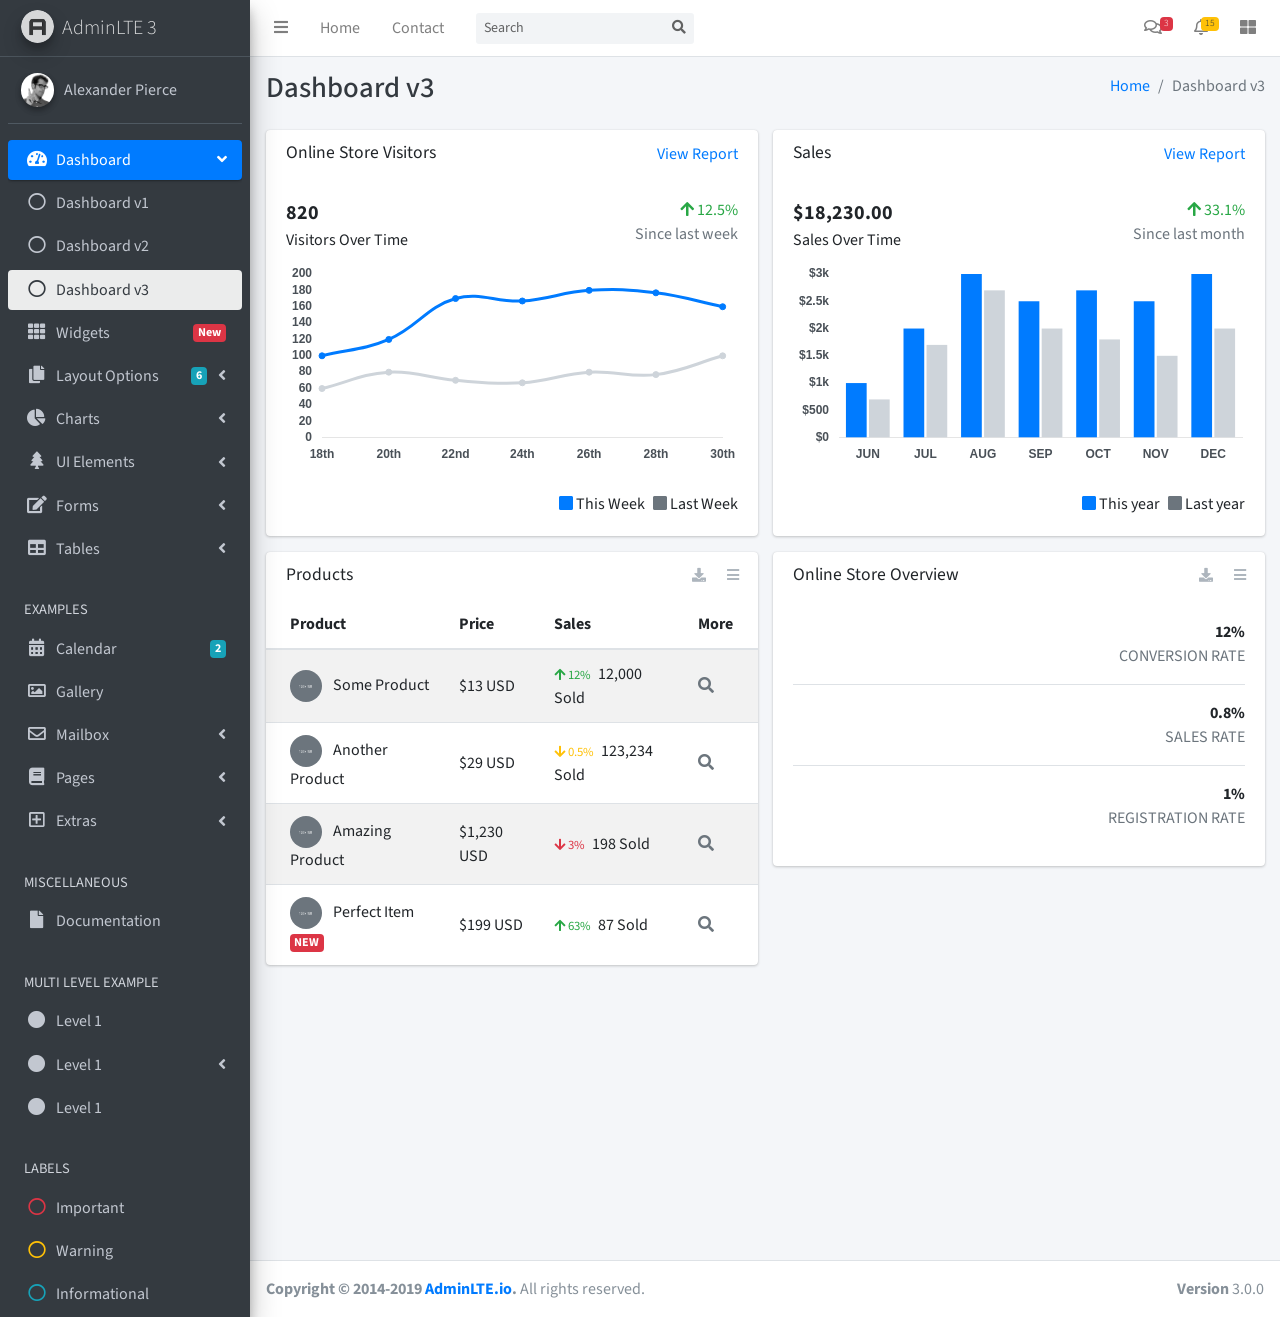
<file: index3.html>
<!DOCTYPE html>
<html lang="en">
<head>
  <meta charset="utf-8">
  <meta name="viewport" content="width=device-width, initial-scale=1">
  <meta http-equiv="x-ua-compatible" content="ie=edge">

  <title>AdminLTE 3 | Dashboard 3</title>

  <!-- Font Awesome Icons -->
  <link rel="stylesheet" href="plugins/fontawesome-free/css/all.min.css">
  <!-- IonIcons -->
  <link rel="stylesheet" href="http://code.ionicframework.com/ionicons/2.0.1/css/ionicons.min.css">
  <!-- Theme style -->
  <link rel="stylesheet" href="dist/css/adminlte.min.css">
  <!-- Google Font: Source Sans Pro -->
  <link href="https://fonts.googleapis.com/css?family=Source+Sans+Pro:300,400,400i,700" rel="stylesheet">
</head>
<!--
BODY TAG OPTIONS:
=================
Apply one or more of the following classes to to the body tag
to get the desired effect
|---------------------------------------------------------|
|LAYOUT OPTIONS | sidebar-collapse                        |
|               | sidebar-mini                            |
|---------------------------------------------------------|
-->
<body class="hold-transition sidebar-mini">
<div class="wrapper">
  <!-- Navbar -->
  <nav class="main-header navbar navbar-expand navbar-white navbar-light">
    <!-- Left navbar links -->
    <ul class="navbar-nav">
      <li class="nav-item">
        <a class="nav-link" data-widget="pushmenu" href="#"><i class="fas fa-bars"></i></a>
      </li>
      <li class="nav-item d-none d-sm-inline-block">
        <a href="index3.html" class="nav-link">Home</a>
      </li>
      <li class="nav-item d-none d-sm-inline-block">
        <a href="#" class="nav-link">Contact</a>
      </li>
    </ul>

    <!-- SEARCH FORM -->
    <form class="form-inline ml-3">
      <div class="input-group input-group-sm">
        <input class="form-control form-control-navbar" type="search" placeholder="Search" aria-label="Search">
        <div class="input-group-append">
          <button class="btn btn-navbar" type="submit">
            <i class="fas fa-search"></i>
          </button>
        </div>
      </div>
    </form>

    <!-- Right navbar links -->
    <ul class="navbar-nav ml-auto">
      <!-- Messages Dropdown Menu -->
      <li class="nav-item dropdown">
        <a class="nav-link" data-toggle="dropdown" href="#">
          <i class="far fa-comments"></i>
          <span class="badge badge-danger navbar-badge">3</span>
        </a>
        <div class="dropdown-menu dropdown-menu-lg dropdown-menu-right">
          <a href="#" class="dropdown-item">
            <!-- Message Start -->
            <div class="media">
              <img src="dist/img/user1-128x128.jpg" alt="User Avatar" class="img-size-50 mr-3 img-circle">
              <div class="media-body">
                <h3 class="dropdown-item-title">
                  Brad Diesel
                  <span class="float-right text-sm text-danger"><i class="fas fa-star"></i></span>
                </h3>
                <p class="text-sm">Call me whenever you can...</p>
                <p class="text-sm text-muted"><i class="far fa-clock mr-1"></i> 4 Hours Ago</p>
              </div>
            </div>
            <!-- Message End -->
          </a>
          <div class="dropdown-divider"></div>
          <a href="#" class="dropdown-item">
            <!-- Message Start -->
            <div class="media">
              <img src="dist/img/user8-128x128.jpg" alt="User Avatar" class="img-size-50 img-circle mr-3">
              <div class="media-body">
                <h3 class="dropdown-item-title">
                  John Pierce
                  <span class="float-right text-sm text-muted"><i class="fas fa-star"></i></span>
                </h3>
                <p class="text-sm">I got your message bro</p>
                <p class="text-sm text-muted"><i class="far fa-clock mr-1"></i> 4 Hours Ago</p>
              </div>
            </div>
            <!-- Message End -->
          </a>
          <div class="dropdown-divider"></div>
          <a href="#" class="dropdown-item">
            <!-- Message Start -->
            <div class="media">
              <img src="dist/img/user3-128x128.jpg" alt="User Avatar" class="img-size-50 img-circle mr-3">
              <div class="media-body">
                <h3 class="dropdown-item-title">
                  Nora Silvester
                  <span class="float-right text-sm text-warning"><i class="fas fa-star"></i></span>
                </h3>
                <p class="text-sm">The subject goes here</p>
                <p class="text-sm text-muted"><i class="far fa-clock mr-1"></i> 4 Hours Ago</p>
              </div>
            </div>
            <!-- Message End -->
          </a>
          <div class="dropdown-divider"></div>
          <a href="#" class="dropdown-item dropdown-footer">See All Messages</a>
        </div>
      </li>
      <!-- Notifications Dropdown Menu -->
      <li class="nav-item dropdown">
        <a class="nav-link" data-toggle="dropdown" href="#">
          <i class="far fa-bell"></i>
          <span class="badge badge-warning navbar-badge">15</span>
        </a>
        <div class="dropdown-menu dropdown-menu-lg dropdown-menu-right">
          <span class="dropdown-item dropdown-header">15 Notifications</span>
          <div class="dropdown-divider"></div>
          <a href="#" class="dropdown-item">
            <i class="fas fa-envelope mr-2"></i> 4 new messages
            <span class="float-right text-muted text-sm">3 mins</span>
          </a>
          <div class="dropdown-divider"></div>
          <a href="#" class="dropdown-item">
            <i class="fas fa-users mr-2"></i> 8 friend requests
            <span class="float-right text-muted text-sm">12 hours</span>
          </a>
          <div class="dropdown-divider"></div>
          <a href="#" class="dropdown-item">
            <i class="fas fa-file mr-2"></i> 3 new reports
            <span class="float-right text-muted text-sm">2 days</span>
          </a>
          <div class="dropdown-divider"></div>
          <a href="#" class="dropdown-item dropdown-footer">See All Notifications</a>
        </div>
      </li>
      <li class="nav-item">
        <a class="nav-link" data-widget="control-sidebar" data-slide="true" href="#"><i
            class="fas fa-th-large"></i></a>
      </li>
    </ul>
  </nav>
  <!-- /.navbar -->

  <!-- Main Sidebar Container -->
  <aside class="main-sidebar sidebar-dark-primary elevation-4">
    <!-- Brand Logo -->
    <a href="index3.html" class="brand-link">
      <img src="dist/img/AdminLTELogo.png" alt="AdminLTE Logo" class="brand-image img-circle elevation-3"
           style="opacity: .8">
      <span class="brand-text font-weight-light">AdminLTE 3</span>
    </a>

    <!-- Sidebar -->
    <div class="sidebar">
      <!-- Sidebar user panel (optional) -->
      <div class="user-panel mt-3 pb-3 mb-3 d-flex">
        <div class="image">
          <img src="dist/img/user2-160x160.jpg" class="img-circle elevation-2" alt="User Image">
        </div>
        <div class="info">
          <a href="#" class="d-block">Alexander Pierce</a>
        </div>
      </div>

      <!-- Sidebar Menu -->
      <nav class="mt-2">
        <ul class="nav nav-pills nav-sidebar flex-column" data-widget="treeview" role="menu" data-accordion="false">
          <!-- Add icons to the links using the .nav-icon class
               with font-awesome or any other icon font library -->
          <li class="nav-item has-treeview menu-open">
            <a href="#" class="nav-link active">
              <i class="nav-icon fas fa-tachometer-alt"></i>
              <p>
                Dashboard
                <i class="right fas fa-angle-left"></i>
              </p>
            </a>
            <ul class="nav nav-treeview">
              <li class="nav-item">
                <a href="./index.html" class="nav-link">
                  <i class="far fa-circle nav-icon"></i>
                  <p>Dashboard v1</p>
                </a>
              </li>
              <li class="nav-item">
                <a href="./index2.html" class="nav-link">
                  <i class="far fa-circle nav-icon"></i>
                  <p>Dashboard v2</p>
                </a>
              </li>
              <li class="nav-item">
                <a href="./index3.html" class="nav-link active">
                  <i class="far fa-circle nav-icon"></i>
                  <p>Dashboard v3</p>
                </a>
              </li>
            </ul>
          </li>
          <li class="nav-item">
            <a href="pages/widgets.html" class="nav-link">
              <i class="nav-icon fas fa-th"></i>
              <p>
                Widgets
                <span class="right badge badge-danger">New</span>
              </p>
            </a>
          </li>
          <li class="nav-item has-treeview">
            <a href="#" class="nav-link">
              <i class="nav-icon fas fa-copy"></i>
              <p>
                Layout Options
                <i class="fas fa-angle-left right"></i>
                <span class="badge badge-info right">6</span>
              </p>
            </a>
            <ul class="nav nav-treeview">
              <li class="nav-item">
                <a href="pages/layout/top-nav.html" class="nav-link">
                  <i class="far fa-circle nav-icon"></i>
                  <p>Top Navigation</p>
                </a>
              </li>
              <li class="nav-item">
                <a href="pages/layout/boxed.html" class="nav-link">
                  <i class="far fa-circle nav-icon"></i>
                  <p>Boxed</p>
                </a>
              </li>
              <li class="nav-item">
                <a href="pages/layout/fixed-sidebar.html" class="nav-link">
                  <i class="far fa-circle nav-icon"></i>
                  <p>Fixed Sidebar</p>
                </a>
              </li>
              <li class="nav-item">
                <a href="pages/layout/fixed-topnav.html" class="nav-link">
                  <i class="far fa-circle nav-icon"></i>
                  <p>Fixed Navbar</p>
                </a>
              </li>
              <li class="nav-item">
                <a href="pages/layout/fixed-footer.html" class="nav-link">
                  <i class="far fa-circle nav-icon"></i>
                  <p>Fixed Footer</p>
                </a>
              </li>
              <li class="nav-item">
                <a href="pages/layout/collapsed-sidebar.html" class="nav-link">
                  <i class="far fa-circle nav-icon"></i>
                  <p>Collapsed Sidebar</p>
                </a>
              </li>
            </ul>
          </li>
          <li class="nav-item has-treeview">
            <a href="#" class="nav-link">
              <i class="nav-icon fas fa-chart-pie"></i>
              <p>
                Charts
                <i class="right fas fa-angle-left"></i>
              </p>
            </a>
            <ul class="nav nav-treeview">
              <li class="nav-item">
                <a href="pages/charts/chartjs.html" class="nav-link">
                  <i class="far fa-circle nav-icon"></i>
                  <p>ChartJS</p>
                </a>
              </li>
              <li class="nav-item">
                <a href="pages/charts/flot.html" class="nav-link">
                  <i class="far fa-circle nav-icon"></i>
                  <p>Flot</p>
                </a>
              </li>
              <li class="nav-item">
                <a href="pages/charts/inline.html" class="nav-link">
                  <i class="far fa-circle nav-icon"></i>
                  <p>Inline</p>
                </a>
              </li>
            </ul>
          </li>
          <li class="nav-item has-treeview">
            <a href="#" class="nav-link">
              <i class="nav-icon fas fa-tree"></i>
              <p>
                UI Elements
                <i class="fas fa-angle-left right"></i>
              </p>
            </a>
            <ul class="nav nav-treeview">
              <li class="nav-item">
                <a href="pages/UI/general.html" class="nav-link">
                  <i class="far fa-circle nav-icon"></i>
                  <p>General</p>
                </a>
              </li>
              <li class="nav-item">
                <a href="pages/UI/icons.html" class="nav-link">
                  <i class="far fa-circle nav-icon"></i>
                  <p>Icons</p>
                </a>
              </li>
              <li class="nav-item">
                <a href="pages/UI/buttons.html" class="nav-link">
                  <i class="far fa-circle nav-icon"></i>
                  <p>Buttons</p>
                </a>
              </li>
              <li class="nav-item">
                <a href="pages/UI/sliders.html" class="nav-link">
                  <i class="far fa-circle nav-icon"></i>
                  <p>Sliders</p>
                </a>
              </li>
              <li class="nav-item">
                <a href="pages/UI/modals.html" class="nav-link">
                  <i class="far fa-circle nav-icon"></i>
                  <p>Modals & Alerts</p>
                </a>
              </li>
              <li class="nav-item">
                <a href="pages/UI/navbar.html" class="nav-link">
                  <i class="far fa-circle nav-icon"></i>
                  <p>Navbar & Tabs</p>
                </a>
              </li>
              <li class="nav-item">
                <a href="pages/UI/timeline.html" class="nav-link">
                  <i class="far fa-circle nav-icon"></i>
                  <p>Timeline</p>
                </a>
              </li>
              <li class="nav-item">
                <a href="pages/UI/ribbons.html" class="nav-link">
                  <i class="far fa-circle nav-icon"></i>
                  <p>Ribbons</p>
                </a>
              </li>
            </ul>
          </li>
          <li class="nav-item has-treeview">
            <a href="#" class="nav-link">
              <i class="nav-icon fas fa-edit"></i>
              <p>
                Forms
                <i class="fas fa-angle-left right"></i>
              </p>
            </a>
            <ul class="nav nav-treeview">
              <li class="nav-item">
                <a href="pages/forms/general.html" class="nav-link">
                  <i class="far fa-circle nav-icon"></i>
                  <p>General Elements</p>
                </a>
              </li>
              <li class="nav-item">
                <a href="pages/forms/advanced.html" class="nav-link">
                  <i class="far fa-circle nav-icon"></i>
                  <p>Advanced Elements</p>
                </a>
              </li>
              <li class="nav-item">
                <a href="pages/forms/editors.html" class="nav-link">
                  <i class="far fa-circle nav-icon"></i>
                  <p>Editors</p>
                </a>
              </li>
            </ul>
          </li>
          <li class="nav-item has-treeview">
            <a href="#" class="nav-link">
              <i class="nav-icon fas fa-table"></i>
              <p>
                Tables
                <i class="fas fa-angle-left right"></i>
              </p>
            </a>
            <ul class="nav nav-treeview">
              <li class="nav-item">
                <a href="pages/tables/simple.html" class="nav-link">
                  <i class="far fa-circle nav-icon"></i>
                  <p>Simple Tables</p>
                </a>
              </li>
              <li class="nav-item">
                <a href="pages/tables/data.html" class="nav-link">
                  <i class="far fa-circle nav-icon"></i>
                  <p>DataTables</p>
                </a>
              </li>
              <li class="nav-item">
                <a href="pages/tables/jsgrid.html" class="nav-link">
                  <i class="far fa-circle nav-icon"></i>
                  <p>jsGrid</p>
                </a>
              </li>
            </ul>
          </li>
          <li class="nav-header">EXAMPLES</li>
          <li class="nav-item">
            <a href="pages/calendar.html" class="nav-link">
              <i class="nav-icon fas fa-calendar-alt"></i>
              <p>
                Calendar
                <span class="badge badge-info right">2</span>
              </p>
            </a>
          </li>
          <li class="nav-item">
            <a href="pages/gallery.html" class="nav-link">
              <i class="nav-icon far fa-image"></i>
              <p>
                Gallery
              </p>
            </a>
          </li>
          <li class="nav-item has-treeview">
            <a href="#" class="nav-link">
              <i class="nav-icon far fa-envelope"></i>
              <p>
                Mailbox
                <i class="fas fa-angle-left right"></i>
              </p>
            </a>
            <ul class="nav nav-treeview">
              <li class="nav-item">
                <a href="pages/mailbox/mailbox.html" class="nav-link">
                  <i class="far fa-circle nav-icon"></i>
                  <p>Inbox</p>
                </a>
              </li>
              <li class="nav-item">
                <a href="pages/mailbox/compose.html" class="nav-link">
                  <i class="far fa-circle nav-icon"></i>
                  <p>Compose</p>
                </a>
              </li>
              <li class="nav-item">
                <a href="pages/mailbox/read-mail.html" class="nav-link">
                  <i class="far fa-circle nav-icon"></i>
                  <p>Read</p>
                </a>
              </li>
            </ul>
          </li>
          <li class="nav-item has-treeview">
            <a href="#" class="nav-link">
              <i class="nav-icon fas fa-book"></i>
              <p>
                Pages
                <i class="fas fa-angle-left right"></i>
              </p>
            </a>
            <ul class="nav nav-treeview">
              <li class="nav-item">
                <a href="pages/examples/invoice.html" class="nav-link">
                  <i class="far fa-circle nav-icon"></i>
                  <p>Invoice</p>
                </a>
              </li>
              <li class="nav-item">
                <a href="pages/examples/profile.html" class="nav-link">
                  <i class="far fa-circle nav-icon"></i>
                  <p>Profile</p>
                </a>
              </li>
              <li class="nav-item">
                <a href="pages/examples/e_commerce.html" class="nav-link">
                  <i class="far fa-circle nav-icon"></i>
                  <p>E-commerce</p>
                </a>
              </li>
              <li class="nav-item">
                <a href="pages/examples/projects.html" class="nav-link">
                  <i class="far fa-circle nav-icon"></i>
                  <p>Projects</p>
                </a>
              </li>
              <li class="nav-item">
                <a href="pages/examples/project_add.html" class="nav-link">
                  <i class="far fa-circle nav-icon"></i>
                  <p>Project Add</p>
                </a>
              </li>
              <li class="nav-item">
                <a href="pages/examples/project_edit.html" class="nav-link">
                  <i class="far fa-circle nav-icon"></i>
                  <p>Project Edit</p>
                </a>
              </li>
              <li class="nav-item">
                <a href="pages/examples/project_detail.html" class="nav-link">
                  <i class="far fa-circle nav-icon"></i>
                  <p>Project Detail</p>
                </a>
              </li>
              <li class="nav-item">
                <a href="pages/examples/contacts.html" class="nav-link">
                  <i class="far fa-circle nav-icon"></i>
                  <p>Contacts</p>
                </a>
              </li>
            </ul>
          </li>
          <li class="nav-item has-treeview">
            <a href="#" class="nav-link">
              <i class="nav-icon far fa-plus-square"></i>
              <p>
                Extras
                <i class="fas fa-angle-left right"></i>
              </p>
            </a>
            <ul class="nav nav-treeview">
              <li class="nav-item">
                <a href="pages/examples/login.html" class="nav-link">
                  <i class="far fa-circle nav-icon"></i>
                  <p>Login</p>
                </a>
              </li>
              <li class="nav-item">
                <a href="pages/examples/register.html" class="nav-link">
                  <i class="far fa-circle nav-icon"></i>
                  <p>Register</p>
                </a>
              </li>
              <li class="nav-item">
                <a href="pages/examples/forgot-password.html" class="nav-link">
                  <i class="far fa-circle nav-icon"></i>
                  <p>Forgot Password</p>
                </a>
              </li>
              <li class="nav-item">
                <a href="pages/examples/recover-password.html" class="nav-link">
                  <i class="far fa-circle nav-icon"></i>
                  <p>Recover Password</p>
                </a>
              </li>
              <li class="nav-item">
                <a href="pages/examples/lockscreen.html" class="nav-link">
                  <i class="far fa-circle nav-icon"></i>
                  <p>Lockscreen</p>
                </a>
              </li>
              <li class="nav-item">
                <a href="pages/examples/legacy-user-menu.html" class="nav-link">
                  <i class="far fa-circle nav-icon"></i>
                  <p>Legacy User Menu</p>
                </a>
              </li>
              <li class="nav-item">
                <a href="pages/examples/language-menu.html" class="nav-link">
                  <i class="far fa-circle nav-icon"></i>
                  <p>Language Menu</p>
                </a>
              </li>
              <li class="nav-item">
                <a href="pages/examples/404.html" class="nav-link">
                  <i class="far fa-circle nav-icon"></i>
                  <p>Error 404</p>
                </a>
              </li>
              <li class="nav-item">
                <a href="pages/examples/500.html" class="nav-link">
                  <i class="far fa-circle nav-icon"></i>
                  <p>Error 500</p>
                </a>
              </li>
              <li class="nav-item">
                <a href="pages/examples/pace.html" class="nav-link">
                  <i class="far fa-circle nav-icon"></i>
                  <p>Pace</p>
                </a>
              </li>
              <li class="nav-item">
                <a href="pages/examples/blank.html" class="nav-link">
                  <i class="far fa-circle nav-icon"></i>
                  <p>Blank Page</p>
                </a>
              </li>
              <li class="nav-item">
                <a href="starter.html" class="nav-link">
                  <i class="far fa-circle nav-icon"></i>
                  <p>Starter Page</p>
                </a>
              </li>
            </ul>
          </li>
          <li class="nav-header">MISCELLANEOUS</li>
          <li class="nav-item">
            <a href="https://adminlte.io/docs/3.0" class="nav-link">
              <i class="nav-icon fas fa-file"></i>
              <p>Documentation</p>
            </a>
          </li>
          <li class="nav-header">MULTI LEVEL EXAMPLE</li>
          <li class="nav-item">
            <a href="#" class="nav-link">
              <i class="fas fa-circle nav-icon"></i>
              <p>Level 1</p>
            </a>
          </li>
          <li class="nav-item has-treeview">
            <a href="#" class="nav-link">
              <i class="nav-icon fas fa-circle"></i>
              <p>
                Level 1
                <i class="right fas fa-angle-left"></i>
              </p>
            </a>
            <ul class="nav nav-treeview">
              <li class="nav-item">
                <a href="#" class="nav-link">
                  <i class="far fa-circle nav-icon"></i>
                  <p>Level 2</p>
                </a>
              </li>
              <li class="nav-item has-treeview">
                <a href="#" class="nav-link">
                  <i class="far fa-circle nav-icon"></i>
                  <p>
                    Level 2
                    <i class="right fas fa-angle-left"></i>
                  </p>
                </a>
                <ul class="nav nav-treeview">
                  <li class="nav-item">
                    <a href="#" class="nav-link">
                      <i class="far fa-dot-circle nav-icon"></i>
                      <p>Level 3</p>
                    </a>
                  </li>
                  <li class="nav-item">
                    <a href="#" class="nav-link">
                      <i class="far fa-dot-circle nav-icon"></i>
                      <p>Level 3</p>
                    </a>
                  </li>
                  <li class="nav-item">
                    <a href="#" class="nav-link">
                      <i class="far fa-dot-circle nav-icon"></i>
                      <p>Level 3</p>
                    </a>
                  </li>
                </ul>
              </li>
              <li class="nav-item">
                <a href="#" class="nav-link">
                  <i class="far fa-circle nav-icon"></i>
                  <p>Level 2</p>
                </a>
              </li>
            </ul>
          </li>
          <li class="nav-item">
            <a href="#" class="nav-link">
              <i class="fas fa-circle nav-icon"></i>
              <p>Level 1</p>
            </a>
          </li>
          <li class="nav-header">LABELS</li>
          <li class="nav-item">
            <a href="#" class="nav-link">
              <i class="nav-icon far fa-circle text-danger"></i>
              <p class="text">Important</p>
            </a>
          </li>
          <li class="nav-item">
            <a href="#" class="nav-link">
              <i class="nav-icon far fa-circle text-warning"></i>
              <p>Warning</p>
            </a>
          </li>
          <li class="nav-item">
            <a href="#" class="nav-link">
              <i class="nav-icon far fa-circle text-info"></i>
              <p>Informational</p>
            </a>
          </li>
        </ul>
      </nav>
      <!-- /.sidebar-menu -->
    </div>
    <!-- /.sidebar -->
  </aside>

  <!-- Content Wrapper. Contains page content -->
  <div class="content-wrapper">
    <!-- Content Header (Page header) -->
    <div class="content-header">
      <div class="container-fluid">
        <div class="row mb-2">
          <div class="col-sm-6">
            <h1 class="m-0 text-dark">Dashboard v3</h1>
          </div><!-- /.col -->
          <div class="col-sm-6">
            <ol class="breadcrumb float-sm-right">
              <li class="breadcrumb-item"><a href="#">Home</a></li>
              <li class="breadcrumb-item active">Dashboard v3</li>
            </ol>
          </div><!-- /.col -->
        </div><!-- /.row -->
      </div><!-- /.container-fluid -->
    </div>
    <!-- /.content-header -->

    <!-- Main content -->
    <div class="content">
      <div class="container-fluid">
        <div class="row">
          <div class="col-lg-6">
            <div class="card">
              <div class="card-header border-0">
                <div class="d-flex justify-content-between">
                  <h3 class="card-title">Online Store Visitors</h3>
                  <a href="javascript:void(0);">View Report</a>
                </div>
              </div>
              <div class="card-body">
                <div class="d-flex">
                  <p class="d-flex flex-column">
                    <span class="text-bold text-lg">820</span>
                    <span>Visitors Over Time</span>
                  </p>
                  <p class="ml-auto d-flex flex-column text-right">
                    <span class="text-success">
                      <i class="fas fa-arrow-up"></i> 12.5%
                    </span>
                    <span class="text-muted">Since last week</span>
                  </p>
                </div>
                <!-- /.d-flex -->

                <div class="position-relative mb-4">
                  <canvas id="visitors-chart" height="200"></canvas>
                </div>

                <div class="d-flex flex-row justify-content-end">
                  <span class="mr-2">
                    <i class="fas fa-square text-primary"></i> This Week
                  </span>

                  <span>
                    <i class="fas fa-square text-gray"></i> Last Week
                  </span>
                </div>
              </div>
            </div>
            <!-- /.card -->

            <div class="card">
              <div class="card-header border-0">
                <h3 class="card-title">Products</h3>
                <div class="card-tools">
                  <a href="#" class="btn btn-tool btn-sm">
                    <i class="fas fa-download"></i>
                  </a>
                  <a href="#" class="btn btn-tool btn-sm">
                    <i class="fas fa-bars"></i>
                  </a>
                </div>
              </div>
              <div class="card-body p-0">
                <table class="table table-striped table-valign-middle">
                  <thead>
                  <tr>
                    <th>Product</th>
                    <th>Price</th>
                    <th>Sales</th>
                    <th>More</th>
                  </tr>
                  </thead>
                  <tbody>
                  <tr>
                    <td>
                      <img src="dist/img/default-150x150.png" alt="Product 1" class="img-circle img-size-32 mr-2">
                      Some Product
                    </td>
                    <td>$13 USD</td>
                    <td>
                      <small class="text-success mr-1">
                        <i class="fas fa-arrow-up"></i>
                        12%
                      </small>
                      12,000 Sold
                    </td>
                    <td>
                      <a href="#" class="text-muted">
                        <i class="fas fa-search"></i>
                      </a>
                    </td>
                  </tr>
                  <tr>
                    <td>
                      <img src="dist/img/default-150x150.png" alt="Product 1" class="img-circle img-size-32 mr-2">
                      Another Product
                    </td>
                    <td>$29 USD</td>
                    <td>
                      <small class="text-warning mr-1">
                        <i class="fas fa-arrow-down"></i>
                        0.5%
                      </small>
                      123,234 Sold
                    </td>
                    <td>
                      <a href="#" class="text-muted">
                        <i class="fas fa-search"></i>
                      </a>
                    </td>
                  </tr>
                  <tr>
                    <td>
                      <img src="dist/img/default-150x150.png" alt="Product 1" class="img-circle img-size-32 mr-2">
                      Amazing Product
                    </td>
                    <td>$1,230 USD</td>
                    <td>
                      <small class="text-danger mr-1">
                        <i class="fas fa-arrow-down"></i>
                        3%
                      </small>
                      198 Sold
                    </td>
                    <td>
                      <a href="#" class="text-muted">
                        <i class="fas fa-search"></i>
                      </a>
                    </td>
                  </tr>
                  <tr>
                    <td>
                      <img src="dist/img/default-150x150.png" alt="Product 1" class="img-circle img-size-32 mr-2">
                      Perfect Item
                      <span class="badge bg-danger">NEW</span>
                    </td>
                    <td>$199 USD</td>
                    <td>
                      <small class="text-success mr-1">
                        <i class="fas fa-arrow-up"></i>
                        63%
                      </small>
                      87 Sold
                    </td>
                    <td>
                      <a href="#" class="text-muted">
                        <i class="fas fa-search"></i>
                      </a>
                    </td>
                  </tr>
                  </tbody>
                </table>
              </div>
            </div>
            <!-- /.card -->
          </div>
          <!-- /.col-md-6 -->
          <div class="col-lg-6">
            <div class="card">
              <div class="card-header border-0">
                <div class="d-flex justify-content-between">
                  <h3 class="card-title">Sales</h3>
                  <a href="javascript:void(0);">View Report</a>
                </div>
              </div>
              <div class="card-body">
                <div class="d-flex">
                  <p class="d-flex flex-column">
                    <span class="text-bold text-lg">$18,230.00</span>
                    <span>Sales Over Time</span>
                  </p>
                  <p class="ml-auto d-flex flex-column text-right">
                    <span class="text-success">
                      <i class="fas fa-arrow-up"></i> 33.1%
                    </span>
                    <span class="text-muted">Since last month</span>
                  </p>
                </div>
                <!-- /.d-flex -->

                <div class="position-relative mb-4">
                  <canvas id="sales-chart" height="200"></canvas>
                </div>

                <div class="d-flex flex-row justify-content-end">
                  <span class="mr-2">
                    <i class="fas fa-square text-primary"></i> This year
                  </span>

                  <span>
                    <i class="fas fa-square text-gray"></i> Last year
                  </span>
                </div>
              </div>
            </div>
            <!-- /.card -->

            <div class="card">
              <div class="card-header border-0">
                <h3 class="card-title">Online Store Overview</h3>
                <div class="card-tools">
                  <a href="#" class="btn btn-sm btn-tool">
                    <i class="fas fa-download"></i>
                  </a>
                  <a href="#" class="btn btn-sm btn-tool">
                    <i class="fas fa-bars"></i>
                  </a>
                </div>
              </div>
              <div class="card-body">
                <div class="d-flex justify-content-between align-items-center border-bottom mb-3">
                  <p class="text-success text-xl">
                    <i class="ion ion-ios-refresh-empty"></i>
                  </p>
                  <p class="d-flex flex-column text-right">
                    <span class="font-weight-bold">
                      <i class="ion ion-android-arrow-up text-success"></i> 12%
                    </span>
                    <span class="text-muted">CONVERSION RATE</span>
                  </p>
                </div>
                <!-- /.d-flex -->
                <div class="d-flex justify-content-between align-items-center border-bottom mb-3">
                  <p class="text-warning text-xl">
                    <i class="ion ion-ios-cart-outline"></i>
                  </p>
                  <p class="d-flex flex-column text-right">
                    <span class="font-weight-bold">
                      <i class="ion ion-android-arrow-up text-warning"></i> 0.8%
                    </span>
                    <span class="text-muted">SALES RATE</span>
                  </p>
                </div>
                <!-- /.d-flex -->
                <div class="d-flex justify-content-between align-items-center mb-0">
                  <p class="text-danger text-xl">
                    <i class="ion ion-ios-people-outline"></i>
                  </p>
                  <p class="d-flex flex-column text-right">
                    <span class="font-weight-bold">
                      <i class="ion ion-android-arrow-down text-danger"></i> 1%
                    </span>
                    <span class="text-muted">REGISTRATION RATE</span>
                  </p>
                </div>
                <!-- /.d-flex -->
              </div>
            </div>
          </div>
          <!-- /.col-md-6 -->
        </div>
        <!-- /.row -->
      </div>
      <!-- /.container-fluid -->
    </div>
    <!-- /.content -->
  </div>
  <!-- /.content-wrapper -->

  <!-- Control Sidebar -->
  <aside class="control-sidebar control-sidebar-dark">
    <!-- Control sidebar content goes here -->
  </aside>
  <!-- /.control-sidebar -->

  <!-- Main Footer -->
  <footer class="main-footer">
    <strong>Copyright &copy; 2014-2019 <a href="http://adminlte.io">AdminLTE.io</a>.</strong>
    All rights reserved.
    <div class="float-right d-none d-sm-inline-block">
      <b>Version</b> 3.0.0
    </div>
  </footer>
</div>
<!-- ./wrapper -->

<!-- REQUIRED SCRIPTS -->

<!-- jQuery -->
<script src="plugins/jquery/jquery.min.js"></script>
<!-- Bootstrap -->
<script src="plugins/bootstrap/js/bootstrap.bundle.min.js"></script>
<!-- AdminLTE -->
<script src="dist/js/adminlte.js"></script>

<!-- OPTIONAL SCRIPTS -->
<script src="plugins/chart.js/Chart.min.js"></script>
<script src="dist/js/demo.js"></script>
<script src="dist/js/pages/dashboard3.js"></script>
</body>
</html>
</file>
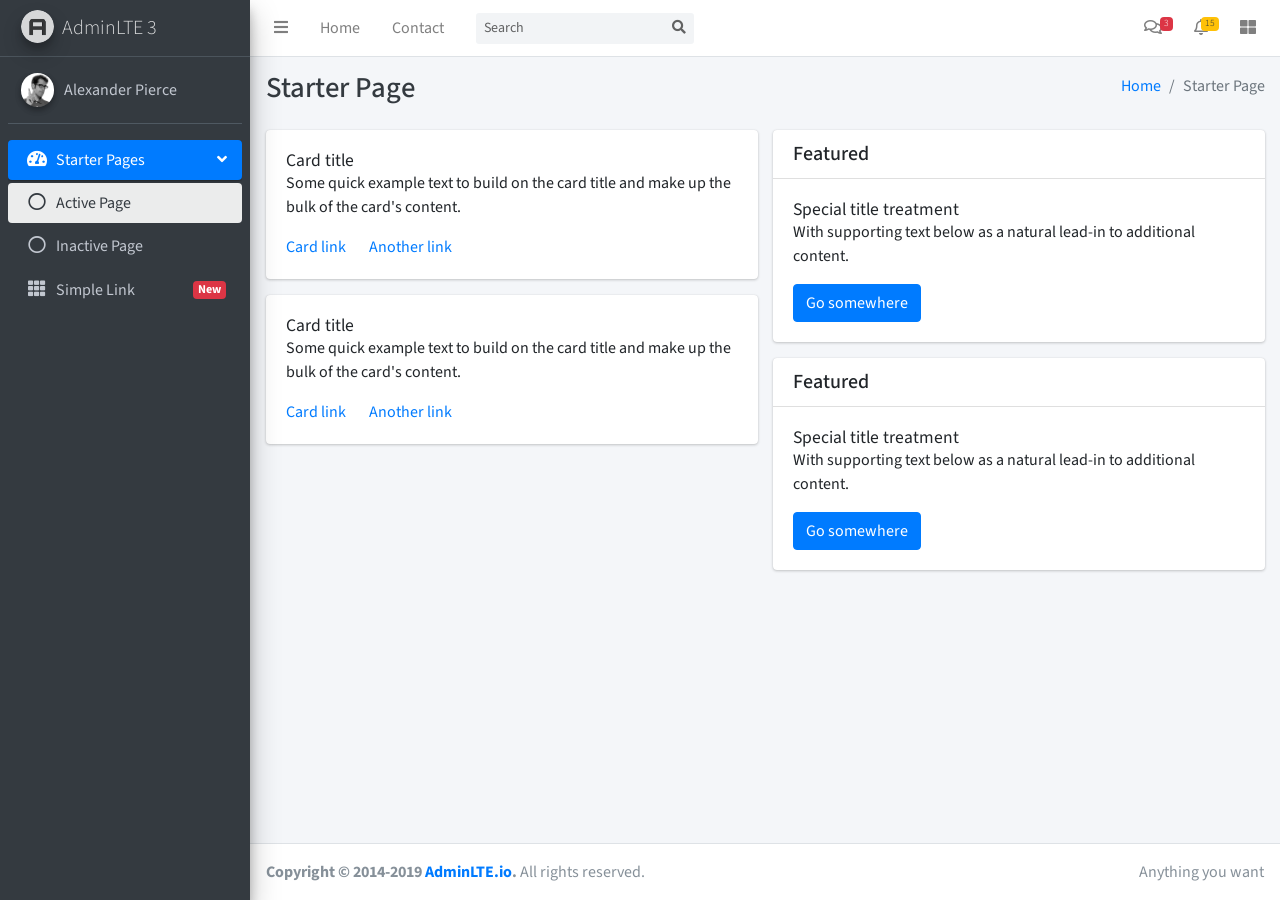
<file: starter.html>
<!DOCTYPE html>
<!--
This is a starter template page. Use this page to start your new project from
scratch. This page gets rid of all links and provides the needed markup only.
-->
<html lang="en">
<head>
  <meta charset="utf-8">
  <meta name="viewport" content="width=device-width, initial-scale=1">
  <meta http-equiv="x-ua-compatible" content="ie=edge">

  <title>AdminLTE 3 | Starter</title>

  <!-- Font Awesome Icons -->
  <link rel="stylesheet" href="plugins/fontawesome-free/css/all.min.css">
  <!-- Theme style -->
  <link rel="stylesheet" href="dist/css/adminlte.min.css">
  <!-- Google Font: Source Sans Pro -->
  <link href="https://fonts.googleapis.com/css?family=Source+Sans+Pro:300,400,400i,700" rel="stylesheet">
</head>
<body class="hold-transition sidebar-mini">
<div class="wrapper">

  <!-- Navbar -->
  <nav class="main-header navbar navbar-expand navbar-white navbar-light">
    <!-- Left navbar links -->
    <ul class="navbar-nav">
      <li class="nav-item">
        <a class="nav-link" data-widget="pushmenu" href="#"><i class="fas fa-bars"></i></a>
      </li>
      <li class="nav-item d-none d-sm-inline-block">
        <a href="index3.html" class="nav-link">Home</a>
      </li>
      <li class="nav-item d-none d-sm-inline-block">
        <a href="#" class="nav-link">Contact</a>
      </li>
    </ul>

    <!-- SEARCH FORM -->
    <form class="form-inline ml-3">
      <div class="input-group input-group-sm">
        <input class="form-control form-control-navbar" type="search" placeholder="Search" aria-label="Search">
        <div class="input-group-append">
          <button class="btn btn-navbar" type="submit">
            <i class="fas fa-search"></i>
          </button>
        </div>
      </div>
    </form>

    <!-- Right navbar links -->
    <ul class="navbar-nav ml-auto">
      <!-- Messages Dropdown Menu -->
      <li class="nav-item dropdown">
        <a class="nav-link" data-toggle="dropdown" href="#">
          <i class="far fa-comments"></i>
          <span class="badge badge-danger navbar-badge">3</span>
        </a>
        <div class="dropdown-menu dropdown-menu-lg dropdown-menu-right">
          <a href="#" class="dropdown-item">
            <!-- Message Start -->
            <div class="media">
              <img src="dist/img/user1-128x128.jpg" alt="User Avatar" class="img-size-50 mr-3 img-circle">
              <div class="media-body">
                <h3 class="dropdown-item-title">
                  Brad Diesel
                  <span class="float-right text-sm text-danger"><i class="fas fa-star"></i></span>
                </h3>
                <p class="text-sm">Call me whenever you can...</p>
                <p class="text-sm text-muted"><i class="far fa-clock mr-1"></i> 4 Hours Ago</p>
              </div>
            </div>
            <!-- Message End -->
          </a>
          <div class="dropdown-divider"></div>
          <a href="#" class="dropdown-item">
            <!-- Message Start -->
            <div class="media">
              <img src="dist/img/user8-128x128.jpg" alt="User Avatar" class="img-size-50 img-circle mr-3">
              <div class="media-body">
                <h3 class="dropdown-item-title">
                  John Pierce
                  <span class="float-right text-sm text-muted"><i class="fas fa-star"></i></span>
                </h3>
                <p class="text-sm">I got your message bro</p>
                <p class="text-sm text-muted"><i class="far fa-clock mr-1"></i> 4 Hours Ago</p>
              </div>
            </div>
            <!-- Message End -->
          </a>
          <div class="dropdown-divider"></div>
          <a href="#" class="dropdown-item">
            <!-- Message Start -->
            <div class="media">
              <img src="dist/img/user3-128x128.jpg" alt="User Avatar" class="img-size-50 img-circle mr-3">
              <div class="media-body">
                <h3 class="dropdown-item-title">
                  Nora Silvester
                  <span class="float-right text-sm text-warning"><i class="fas fa-star"></i></span>
                </h3>
                <p class="text-sm">The subject goes here</p>
                <p class="text-sm text-muted"><i class="far fa-clock mr-1"></i> 4 Hours Ago</p>
              </div>
            </div>
            <!-- Message End -->
          </a>
          <div class="dropdown-divider"></div>
          <a href="#" class="dropdown-item dropdown-footer">See All Messages</a>
        </div>
      </li>
      <!-- Notifications Dropdown Menu -->
      <li class="nav-item dropdown">
        <a class="nav-link" data-toggle="dropdown" href="#">
          <i class="far fa-bell"></i>
          <span class="badge badge-warning navbar-badge">15</span>
        </a>
        <div class="dropdown-menu dropdown-menu-lg dropdown-menu-right">
          <span class="dropdown-header">15 Notifications</span>
          <div class="dropdown-divider"></div>
          <a href="#" class="dropdown-item">
            <i class="fas fa-envelope mr-2"></i> 4 new messages
            <span class="float-right text-muted text-sm">3 mins</span>
          </a>
          <div class="dropdown-divider"></div>
          <a href="#" class="dropdown-item">
            <i class="fas fa-users mr-2"></i> 8 friend requests
            <span class="float-right text-muted text-sm">12 hours</span>
          </a>
          <div class="dropdown-divider"></div>
          <a href="#" class="dropdown-item">
            <i class="fas fa-file mr-2"></i> 3 new reports
            <span class="float-right text-muted text-sm">2 days</span>
          </a>
          <div class="dropdown-divider"></div>
          <a href="#" class="dropdown-item dropdown-footer">See All Notifications</a>
        </div>
      </li>
      <li class="nav-item">
        <a class="nav-link" data-widget="control-sidebar" data-slide="true" href="#"><i
            class="fas fa-th-large"></i></a>
      </li>
    </ul>
  </nav>
  <!-- /.navbar -->

  <!-- Main Sidebar Container -->
  <aside class="main-sidebar sidebar-dark-primary elevation-4">
    <!-- Brand Logo -->
    <a href="index3.html" class="brand-link">
      <img src="dist/img/AdminLTELogo.png" alt="AdminLTE Logo" class="brand-image img-circle elevation-3"
           style="opacity: .8">
      <span class="brand-text font-weight-light">AdminLTE 3</span>
    </a>

    <!-- Sidebar -->
    <div class="sidebar">
      <!-- Sidebar user panel (optional) -->
      <div class="user-panel mt-3 pb-3 mb-3 d-flex">
        <div class="image">
          <img src="dist/img/user2-160x160.jpg" class="img-circle elevation-2" alt="User Image">
        </div>
        <div class="info">
          <a href="#" class="d-block">Alexander Pierce</a>
        </div>
      </div>

      <!-- Sidebar Menu -->
      <nav class="mt-2">
        <ul class="nav nav-pills nav-sidebar flex-column" data-widget="treeview" role="menu" data-accordion="false">
          <!-- Add icons to the links using the .nav-icon class
               with font-awesome or any other icon font library -->
          <li class="nav-item has-treeview menu-open">
            <a href="#" class="nav-link active">
              <i class="nav-icon fas fa-tachometer-alt"></i>
              <p>
                Starter Pages
                <i class="right fas fa-angle-left"></i>
              </p>
            </a>
            <ul class="nav nav-treeview">
              <li class="nav-item">
                <a href="#" class="nav-link active">
                  <i class="far fa-circle nav-icon"></i>
                  <p>Active Page</p>
                </a>
              </li>
              <li class="nav-item">
                <a href="#" class="nav-link">
                  <i class="far fa-circle nav-icon"></i>
                  <p>Inactive Page</p>
                </a>
              </li>
            </ul>
          </li>
          <li class="nav-item">
            <a href="#" class="nav-link">
              <i class="nav-icon fas fa-th"></i>
              <p>
                Simple Link
                <span class="right badge badge-danger">New</span>
              </p>
            </a>
          </li>
        </ul>
      </nav>
      <!-- /.sidebar-menu -->
    </div>
    <!-- /.sidebar -->
  </aside>

  <!-- Content Wrapper. Contains page content -->
  <div class="content-wrapper">
    <!-- Content Header (Page header) -->
    <div class="content-header">
      <div class="container-fluid">
        <div class="row mb-2">
          <div class="col-sm-6">
            <h1 class="m-0 text-dark">Starter Page</h1>
          </div><!-- /.col -->
          <div class="col-sm-6">
            <ol class="breadcrumb float-sm-right">
              <li class="breadcrumb-item"><a href="#">Home</a></li>
              <li class="breadcrumb-item active">Starter Page</li>
            </ol>
          </div><!-- /.col -->
        </div><!-- /.row -->
      </div><!-- /.container-fluid -->
    </div>
    <!-- /.content-header -->

    <!-- Main content -->
    <div class="content">
      <div class="container-fluid">
        <div class="row">
          <div class="col-lg-6">
            <div class="card">
              <div class="card-body">
                <h5 class="card-title">Card title</h5>

                <p class="card-text">
                  Some quick example text to build on the card title and make up the bulk of the card's
                  content.
                </p>

                <a href="#" class="card-link">Card link</a>
                <a href="#" class="card-link">Another link</a>
              </div>
            </div>

            <div class="card card-primary card-outline">
              <div class="card-body">
                <h5 class="card-title">Card title</h5>

                <p class="card-text">
                  Some quick example text to build on the card title and make up the bulk of the card's
                  content.
                </p>
                <a href="#" class="card-link">Card link</a>
                <a href="#" class="card-link">Another link</a>
              </div>
            </div><!-- /.card -->
          </div>
          <!-- /.col-md-6 -->
          <div class="col-lg-6">
            <div class="card">
              <div class="card-header">
                <h5 class="m-0">Featured</h5>
              </div>
              <div class="card-body">
                <h6 class="card-title">Special title treatment</h6>

                <p class="card-text">With supporting text below as a natural lead-in to additional content.</p>
                <a href="#" class="btn btn-primary">Go somewhere</a>
              </div>
            </div>

            <div class="card card-primary card-outline">
              <div class="card-header">
                <h5 class="m-0">Featured</h5>
              </div>
              <div class="card-body">
                <h6 class="card-title">Special title treatment</h6>

                <p class="card-text">With supporting text below as a natural lead-in to additional content.</p>
                <a href="#" class="btn btn-primary">Go somewhere</a>
              </div>
            </div>
          </div>
          <!-- /.col-md-6 -->
        </div>
        <!-- /.row -->
      </div><!-- /.container-fluid -->
    </div>
    <!-- /.content -->
  </div>
  <!-- /.content-wrapper -->

  <!-- Control Sidebar -->
  <aside class="control-sidebar control-sidebar-dark">
    <!-- Control sidebar content goes here -->
    <div class="p-3">
      <h5>Title</h5>
      <p>Sidebar content</p>
    </div>
  </aside>
  <!-- /.control-sidebar -->

  <!-- Main Footer -->
  <footer class="main-footer">
    <!-- To the right -->
    <div class="float-right d-none d-sm-inline">
      Anything you want
    </div>
    <!-- Default to the left -->
    <strong>Copyright &copy; 2014-2019 <a href="https://adminlte.io">AdminLTE.io</a>.</strong> All rights reserved.
  </footer>
</div>
<!-- ./wrapper -->

<!-- REQUIRED SCRIPTS -->

<!-- jQuery -->
<script src="plugins/jquery/jquery.min.js"></script>
<!-- Bootstrap 4 -->
<script src="plugins/bootstrap/js/bootstrap.bundle.min.js"></script>
<!-- AdminLTE App -->
<script src="dist/js/adminlte.min.js"></script>
</body>
</html>
</file>
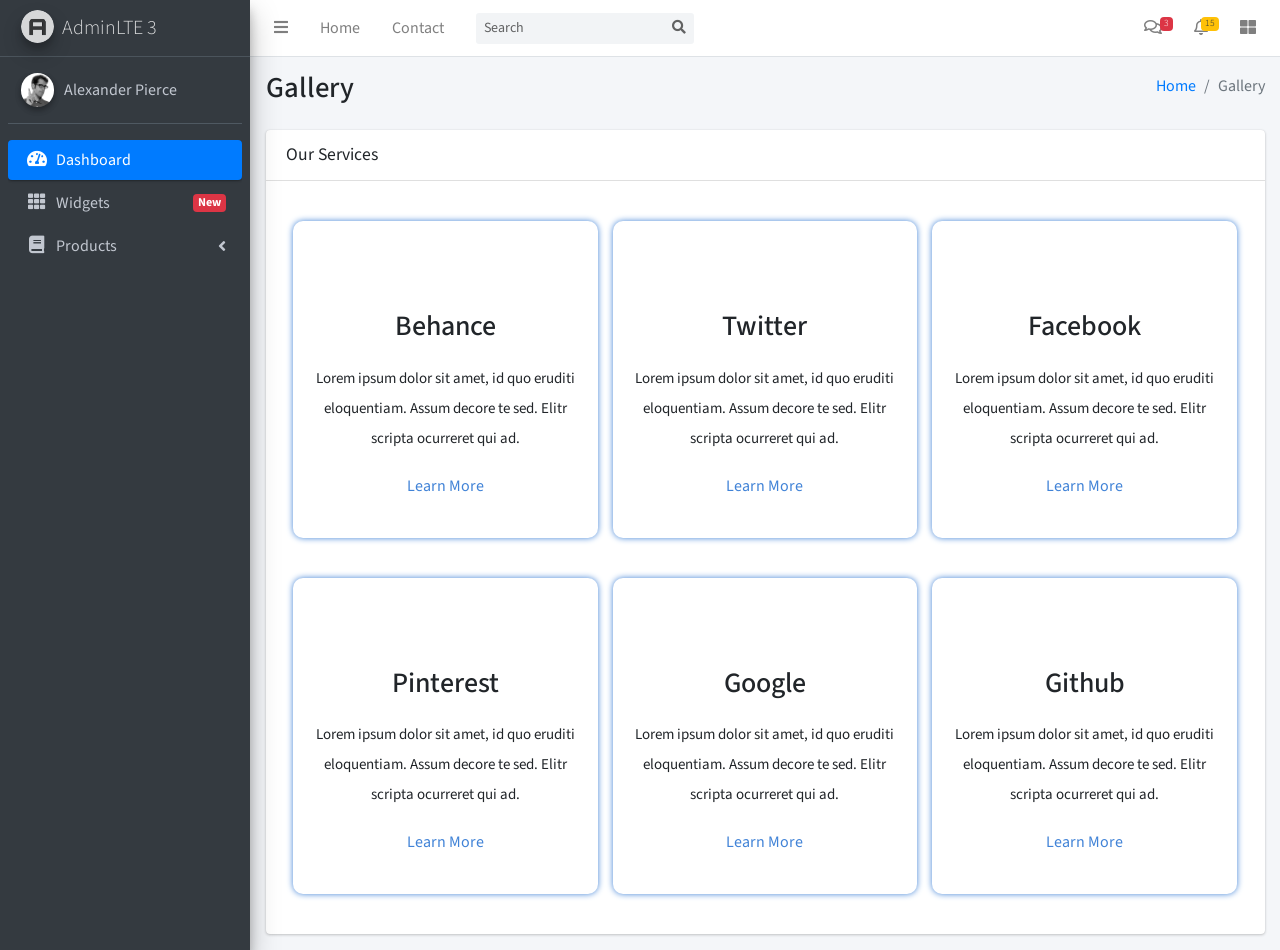
<file: pages/services.html>
<!DOCTYPE html>
<html>
<head>
  <meta charset="utf-8">
  <meta http-equiv="X-UA-Compatible" content="IE=edge">
  <title>AdminLTE 3 | Gallery</title>
  <!-- Tell the browser to be responsive to screen width -->
  <meta name="viewport" content="width=device-width, initial-scale=1">
  <!-- Font Awesome -->
  <link rel="stylesheet" href="../plugins/fontawesome-free/css/all.min.css">
  <!-- Ekko Lightbox -->
  <link rel="stylesheet" href="../plugins/ekko-lightbox/ekko-lightbox.css">
  <!-- Ionicons -->
  <link rel="stylesheet" href="https://code.ionicframework.com/ionicons/2.0.1/css/ionicons.min.css">
  <!-- Theme style -->
  <link rel="stylesheet" href="../dist/css/adminlte.min.css">
  <!-- Google Font: Source Sans Pro -->
  <link href="https://fonts.googleapis.com/css?family=Source+Sans+Pro:300,400,400i,700" rel="stylesheet">


 <link rel="stylesheet" href="./services.css">
</head>
<body class="hold-transition sidebar-mini">
<div class="wrapper">
  <!-- Navbar -->
  <nav class="main-header navbar navbar-expand navbar-white navbar-light">
    <!-- Left navbar links -->
    <ul class="navbar-nav">
      <li class="nav-item">
        <a class="nav-link" data-widget="pushmenu" href="#"><i class="fas fa-bars"></i></a>
      </li>
      <li class="nav-item d-none d-sm-inline-block">
        <a href="../index3.html" class="nav-link">Home</a>
      </li>
      <li class="nav-item d-none d-sm-inline-block">
        <a href="#" class="nav-link">Contact</a>
      </li>
    </ul>

    <!-- SEARCH FORM -->
    <form class="form-inline ml-3">
      <div class="input-group input-group-sm">
        <input class="form-control form-control-navbar" type="search" placeholder="Search" aria-label="Search">
        <div class="input-group-append">
          <button class="btn btn-navbar" type="submit">
            <i class="fas fa-search"></i>
          </button>
        </div>
      </div>
    </form>

    <!-- Right navbar links -->
    <ul class="navbar-nav ml-auto">
      <!-- Messages Dropdown Menu -->
      <li class="nav-item dropdown">
        <a class="nav-link" data-toggle="dropdown" href="#">
          <i class="far fa-comments"></i>
          <span class="badge badge-danger navbar-badge">3</span>
        </a>
        <div class="dropdown-menu dropdown-menu-lg dropdown-menu-right">
          <a href="#" class="dropdown-item">
            <!-- Message Start -->
            <div class="media">
              <img src="../dist/img/user1-128x128.jpg" alt="User Avatar" class="img-size-50 mr-3 img-circle">
              <div class="media-body">
                <h3 class="dropdown-item-title">
                  Brad Diesel
                  <span class="float-right text-sm text-danger"><i class="fas fa-star"></i></span>
                </h3>
                <p class="text-sm">Call me whenever you can...</p>
                <p class="text-sm text-muted"><i class="far fa-clock mr-1"></i> 4 Hours Ago</p>
              </div>
            </div>
            <!-- Message End -->
          </a>
          <div class="dropdown-divider"></div>
          <a href="#" class="dropdown-item">
            <!-- Message Start -->
            <div class="media">
              <img src="../dist/img/user8-128x128.jpg" alt="User Avatar" class="img-size-50 img-circle mr-3">
              <div class="media-body">
                <h3 class="dropdown-item-title">
                  John Pierce
                  <span class="float-right text-sm text-muted"><i class="fas fa-star"></i></span>
                </h3>
                <p class="text-sm">I got your message bro</p>
                <p class="text-sm text-muted"><i class="far fa-clock mr-1"></i> 4 Hours Ago</p>
              </div>
            </div>
            <!-- Message End -->
          </a>
          <div class="dropdown-divider"></div>
          <a href="#" class="dropdown-item">
            <!-- Message Start -->
            <div class="media">
              <img src="../dist/img/user3-128x128.jpg" alt="User Avatar" class="img-size-50 img-circle mr-3">
              <div class="media-body">
                <h3 class="dropdown-item-title">
                  Nora Silvester
                  <span class="float-right text-sm text-warning"><i class="fas fa-star"></i></span>
                </h3>
                <p class="text-sm">The subject goes here</p>
                <p class="text-sm text-muted"><i class="far fa-clock mr-1"></i> 4 Hours Ago</p>
              </div>
            </div>
            <!-- Message End -->
          </a>
          <div class="dropdown-divider"></div>
          <a href="#" class="dropdown-item dropdown-footer">See All Messages</a>
        </div>
      </li>
      <!-- Notifications Dropdown Menu -->
      <li class="nav-item dropdown">
        <a class="nav-link" data-toggle="dropdown" href="#">
          <i class="far fa-bell"></i>
          <span class="badge badge-warning navbar-badge">15</span>
        </a>
        <div class="dropdown-menu dropdown-menu-lg dropdown-menu-right">
          <span class="dropdown-item dropdown-header">15 Notifications</span>
          <div class="dropdown-divider"></div>
          <a href="#" class="dropdown-item">
            <i class="fas fa-envelope mr-2"></i> 4 new messages
            <span class="float-right text-muted text-sm">3 mins</span>
          </a>
          <div class="dropdown-divider"></div>
          <a href="#" class="dropdown-item">
            <i class="fas fa-users mr-2"></i> 8 friend requests
            <span class="float-right text-muted text-sm">12 hours</span>
          </a>
          <div class="dropdown-divider"></div>
          <a href="#" class="dropdown-item">
            <i class="fas fa-file mr-2"></i> 3 new reports
            <span class="float-right text-muted text-sm">2 days</span>
          </a>
          <div class="dropdown-divider"></div>
          <a href="#" class="dropdown-item dropdown-footer">See All Notifications</a>
        </div>
      </li>
      <li class="nav-item">
        <a class="nav-link" data-widget="control-sidebar" data-slide="true" href="#">
          <i class="fas fa-th-large"></i>
        </a>
      </li>
    </ul>
  </nav>
  <!-- /.navbar -->

  <!-- Main Sidebar Container -->
  <aside class="main-sidebar sidebar-dark-primary elevation-4">
    <!-- Brand Logo -->
    <a href="../index3.html" class="brand-link">
      <img src="../dist/img/AdminLTELogo.png"
           alt="AdminLTE Logo"
           class="brand-image img-circle elevation-3"
           style="opacity: .8">
      <span class="brand-text font-weight-light">AdminLTE 3</span>
    </a>

    <!-- Sidebar -->
    <div class="sidebar">
      <!-- Sidebar user panel (optional) -->
      <div class="user-panel mt-3 pb-3 mb-3 d-flex">
        <div class="image">
          <img src="../dist/img/user2-160x160.jpg" class="img-circle elevation-2" alt="User Image">
        </div>
        <div class="info">
          <a href="#" class="d-block">Alexander Pierce</a>
        </div>
      </div>

      <!-- Sidebar Menu -->
      <nav class="mt-2">
        <ul class="nav nav-pills nav-sidebar flex-column" data-widget="treeview" role="menu" data-accordion="false">
          <!-- Add icons to the links using the .nav-icon class
               with font-awesome or any other icon font library -->
          <li class="nav-item has-treeview menu-open">
            <a href="../index.html" class="nav-link active">
              <i class="nav-icon fas fa-tachometer-alt"></i>
              <p>
                Dashboard
                
              </p>
            </a>
           
          </li>
          <li class="nav-item">
            <a href="./widgets.html" class="nav-link">
              <i class="nav-icon fas fa-th"></i>
              <p>
                Widgets
                <span class="right badge badge-danger">New</span>
              </p>
            </a>
          </li>
          
          <li class="nav-item has-treeview">
            <a href="#" class="nav-link">
              <i class="nav-icon fas fa-book"></i>
              <p>
                Products
                <i class="fas fa-angle-left right"></i>
              </p>
            </a>
            <ul class="nav nav-treeview">
             
              
              <li class="nav-item">
                <a href="../pages/examples/projects.html" class="nav-link">
                  <i class="far fa-circle nav-icon"></i>
                  <p>All Products</p>
                </a>
              </li>
              <li class="nav-item">
                <a href="../pages/examples/project_add.html" class="nav-link">
                  <i class="far fa-circle nav-icon"></i>
                  <p>Add Products</p>
                </a>
              </li>
            
             
            </ul>
          </li>
         
         
         
        </ul>
      </nav>
      <!-- /.sidebar-menu -->
    </div>
    <!-- /.sidebar -->
  </aside>

  <!-- Content Wrapper. Contains page content -->
  <div class="content-wrapper">
    <!-- Content Header (Page header) -->
    <section class="content-header">
      <div class="container-fluid">
        <div class="row mb-2">
          <div class="col-sm-6">
            <h1>Gallery</h1>
          </div>
          <div class="col-sm-6">
            <ol class="breadcrumb float-sm-right">
              <li class="breadcrumb-item"><a href="#">Home</a></li>
              <li class="breadcrumb-item active">Gallery</li>
            </ol>
          </div>
        </div>
      </div><!-- /.container-fluid -->
    </section>

    <!-- Main content -->
    <section class="content">
      <div class="container-fluid">
        <div class="row">
          <div class="col-12">
            <div class="card card-primary">
              <div class="card-header">
                <div class="card-title">
                  Our Services
                </div>
              </div>
              <div class="card-body">
                <div class="social-box">
                  <div class="container">
                     <div class="row">
                     
                        <div class="col-lg-4 col-xs-12 text-center">
                        <div class="box">
                                      <i class="fa fa-behance fa-3x" aria-hidden="true"></i>
                          <div class="box-title">
                            <h3>Behance</h3>
                          </div>
                          <div class="box-text">
                            <span>Lorem ipsum dolor sit amet, id quo eruditi eloquentiam. Assum decore te sed. Elitr scripta ocurreret qui ad.</span>
                          </div>
                          <div class="box-btn">
                              <a href="#">Learn More</a>
                          </div>
                         </div>
                      </div>	 
                      
                       <div class="col-lg-4 col-xs-12  text-center">
                        <div class="box">
                            <i class="fa fa-twitter fa-3x" aria-hidden="true"></i>
                          <div class="box-title">
                            <h3>Twitter</h3>
                          </div>
                          <div class="box-text">
                            <span>Lorem ipsum dolor sit amet, id quo eruditi eloquentiam. Assum decore te sed. Elitr scripta ocurreret qui ad.</span>
                          </div>
                          <div class="box-btn">
                              <a href="#">Learn More</a>
                          </div>
                         </div>
                      </div>	 
                      
                       <div class="col-lg-4 col-xs-12 text-center">
                        <div class="box">
                                      <i class="fa fa-facebook fa-3x" aria-hidden="true"></i>
                          <div class="box-title">
                            <h3>Facebook</h3>
                          </div>
                          <div class="box-text">
                            <span>Lorem ipsum dolor sit amet, id quo eruditi eloquentiam. Assum decore te sed. Elitr scripta ocurreret qui ad.</span>
                          </div>
                          <div class="box-btn">
                              <a href="#">Learn More</a>
                          </div>
                         </div>
                      </div>	 
                      
                      <div class="col-lg-4 col-xs-12 text-center">
                        <div class="box">
                                      <i class="fa fa-pinterest-p fa-3x" aria-hidden="true"></i>
                          <div class="box-title">
                            <h3>Pinterest</h3>
                          </div>
                          <div class="box-text">
                            <span>Lorem ipsum dolor sit amet, id quo eruditi eloquentiam. Assum decore te sed. Elitr scripta ocurreret qui ad.</span>
                          </div>
                          <div class="box-btn">
                              <a href="#">Learn More</a>
                          </div>
                         </div>
                      </div>	 
                      
                       <div class="col-lg-4 col-xs-12 text-center">
                        <div class="box">
                            <i class="fa fa-google-plus fa-3x" aria-hidden="true"></i>
                          <div class="box-title">
                            <h3>Google</h3>
                          </div>
                          <div class="box-text">
                            <span>Lorem ipsum dolor sit amet, id quo eruditi eloquentiam. Assum decore te sed. Elitr scripta ocurreret qui ad.</span>
                          </div>
                          <div class="box-btn">
                              <a href="#">Learn More</a>
                          </div>
                         </div>
                      </div>	 
                      
                       <div class="col-lg-4 col-xs-12 text-center">
                        <div class="box">
                                      <i class="fa fa-github fa-3x" aria-hidden="true"></i>
                          <div class="box-title">
                            <h3>Github</h3>
                          </div>
                          <div class="box-text">
                            <span>Lorem ipsum dolor sit amet, id quo eruditi eloquentiam. Assum decore te sed. Elitr scripta ocurreret qui ad.</span>
                          </div>
                          <div class="box-btn">
                              <a href="#">Learn More</a>
                          </div>
                         </div>
                      </div>
                  
                  </div>		
                  </div>
              </div>
       
                <!-- <div> 
                  <div class="filter-container p-0 row">
                    <div class="filtr-item col-sm-2" data-category="1" data-sort="white sample">
                      <a href="https://via.placeholder.com/1200/FFFFFF.png?text=1" data-toggle="lightbox" data-title="sample 1 - white">
                        <img src="https://via.placeholder.com/300/FFFFFF?text=1" class="img-fluid mb-2" alt="white sample"/>
                      </a>
                    </div>
                    <div class="filtr-item col-sm-2" data-category="2" data-sort="black sample">
                      <a href="https://via.placeholder.com/1200/000000.png?text=2" data-toggle="lightbox" data-title="sample 2 - black">
                        <img src="https://via.placeholder.com/300/000000?text=2" class="img-fluid mb-2" alt="black sample"/>
                      </a>
                    </div>
                    <div class="filtr-item col-sm-2" data-category="3" data-sort="red sample">
                      <a href="https://via.placeholder.com/1200/FF0000/FFFFFF.png?text=3" data-toggle="lightbox" data-title="sample 3 - red">
                        <img src="https://via.placeholder.com/300/FF0000/FFFFFF?text=3" class="img-fluid mb-2" alt="red sample"/>
                      </a>
                    </div>
                    <div class="filtr-item col-sm-2" data-category="4" data-sort="red sample">
                      <a href="https://via.placeholder.com/1200/FF0000/FFFFFF.png?text=4" data-toggle="lightbox" data-title="sample 4 - red">
                        <img src="https://via.placeholder.com/300/FF0000/FFFFFF?text=4" class="img-fluid mb-2" alt="red sample"/>
                      </a>
                    </div>
                    <div class="filtr-item col-sm-2" data-category="5" data-sort="black sample">
                      <a href="https://via.placeholder.com/1200/000000.png?text=5" data-toggle="lightbox" data-title="sample 5 - black">
                        <img src="https://via.placeholder.com/300/000000?text=5" class="img-fluid mb-2" alt="black sample"/>
                      </a>
                    </div>
                    <div class="filtr-item col-sm-2" data-category="6" data-sort="white sample">
                      <a href="https://via.placeholder.com/1200/FFFFFF.png?text=6" data-toggle="lightbox" data-title="sample 6 - white">
                        <img src="https://via.placeholder.com/300/FFFFFF?text=6" class="img-fluid mb-2" alt="white sample"/>
                      </a>
                    </div>
                    <div class="filtr-item col-sm-2" data-category="7" data-sort="white sample">
                      <a href="https://via.placeholder.com/1200/FFFFFF.png?text=7" data-toggle="lightbox" data-title="sample 7 - white">
                        <img src="https://via.placeholder.com/300/FFFFFF?text=7" class="img-fluid mb-2" alt="white sample"/>
                      </a>
                    </div>
                    <div class="filtr-item col-sm-2" data-category="8" data-sort="black sample">
                      <a href="https://via.placeholder.com/1200/000000.png?text=8" data-toggle="lightbox" data-title="sample 8 - black">
                        <img src="https://via.placeholder.com/300/000000?text=8" class="img-fluid mb-2" alt="black sample"/>
                      </a>
                    </div>
                    <div class="filtr-item col-sm-2" data-category="9" data-sort="red sample">
                      <a href="https://via.placeholder.com/1200/FF0000/FFFFFF.png?text=9" data-toggle="lightbox" data-title="sample 9 - red">
                        <img src="https://via.placeholder.com/300/FF0000/FFFFFF?text=9" class="img-fluid mb-2" alt="red sample"/>
                      </a>
                    </div>
                    <div class="filtr-item col-sm-2" data-category="10" data-sort="white sample">
                      <a href="https://via.placeholder.com/1200/FFFFFF.png?text=10" data-toggle="lightbox" data-title="sample 10 - white">
                        <img src="https://via.placeholder.com/300/FFFFFF?text=10" class="img-fluid mb-2" alt="white sample"/>
                      </a>
                    </div>
                    <div class="filtr-item col-sm-2" data-category="11" data-sort="white sample">
                      <a href="https://via.placeholder.com/1200/FFFFFF.png?text=11" data-toggle="lightbox" data-title="sample 11 - white">
                        <img src="https://via.placeholder.com/300/FFFFFF?text=11" class="img-fluid mb-2" alt="white sample"/>
                      </a>
                    </div>
                    <div class="filtr-item col-sm-2" data-category="12" data-sort="black sample">
                      <a href="https://via.placeholder.com/1200/000000.png?text=12" data-toggle="lightbox" data-title="sample 12 - black">
                        <img src="https://via.placeholder.com/300/000000?text=12" class="img-fluid mb-2" alt="black sample"/>
                      </a>
                    </div>
                  </div>
                </div>  -->

              </div>
            </div>
          </div>
         
        </div>
      </div><!-- /.container-fluid -->
    </section>
    <!-- /.content -->
  </div>
  <!-- /.content-wrapper -->

  <!-- Control Sidebar -->
  <aside class="control-sidebar control-sidebar-dark">
    <!-- Control sidebar content goes here -->
  </aside>
  <!-- /.control-sidebar -->
</div>
<!-- ./wrapper -->

<!-- jQuery -->
<script src="../plugins/jquery/jquery.min.js"></script>
<!-- Bootstrap -->
<script src="../plugins/bootstrap/js/bootstrap.bundle.min.js"></script>
<!-- jQuery UI -->
<script src="../plugins/jquery-ui/jquery-ui.min.js"></script>
<!-- Ekko Lightbox -->
<script src="../plugins/ekko-lightbox/ekko-lightbox.min.js"></script>
<!-- AdminLTE App -->
<script src="../dist/js/adminlte.min.js"></script>
<!-- AdminLTE for demo purposes -->
<script src="../dist/js/demo.js"></script>
<!-- Filterizr-->
<script src="../plugins/filterizr/jquery.filterizr.min.js"></script>
<!-- Page specific script -->
<script>
  $(function () {
    $(document).on('click', '[data-toggle="lightbox"]', function(event) {
      event.preventDefault();
      $(this).ekkoLightbox({
        alwaysShowClose: true
      });
    });

    $('.filter-container').filterizr({gutterPixels: 3});
    $('.btn[data-filter]').on('click', function() {
      $('.btn[data-filter]').removeClass('active');
      $(this).addClass('active');
    });
  })
</script>
</body>
</html>
</file>
<file: plugins/daterangepicker/daterangepicker.css>
.daterangepicker {
  position: absolute;
  color: inherit;
  background-color: #fff;
  border-radius: 4px;
  border: 1px solid #ddd;
  width: 278px;
  max-width: none;
  padding: 0;
  margin-top: 7px;
  top: 100px;
  left: 20px;
  z-index: 3001;
  display: none;
  font-family: arial;
  font-size: 15px;
  line-height: 1em;
}

.daterangepicker:before, .daterangepicker:after {
  position: absolute;
  display: inline-block;
  border-bottom-color: rgba(0, 0, 0, 0.2);
  content: '';
}

.daterangepicker:before {
  top: -7px;
  border-right: 7px solid transparent;
  border-left: 7px solid transparent;
  border-bottom: 7px solid #ccc;
}

.daterangepicker:after {
  top: -6px;
  border-right: 6px solid transparent;
  border-bottom: 6px solid #fff;
  border-left: 6px solid transparent;
}

.daterangepicker.opensleft:before {
  right: 9px;
}

.daterangepicker.opensleft:after {
  right: 10px;
}

.daterangepicker.openscenter:before {
  left: 0;
  right: 0;
  width: 0;
  margin-left: auto;
  margin-right: auto;
}

.daterangepicker.openscenter:after {
  left: 0;
  right: 0;
  width: 0;
  margin-left: auto;
  margin-right: auto;
}

.daterangepicker.opensright:before {
  left: 9px;
}

.daterangepicker.opensright:after {
  left: 10px;
}

.daterangepicker.drop-up {
  margin-top: -7px;
}

.daterangepicker.drop-up:before {
  top: initial;
  bottom: -7px;
  border-bottom: initial;
  border-top: 7px solid #ccc;
}

.daterangepicker.drop-up:after {
  top: initial;
  bottom: -6px;
  border-bottom: initial;
  border-top: 6px solid #fff;
}

.daterangepicker.single .daterangepicker .ranges, .daterangepicker.single .drp-calendar {
  float: none;
}

.daterangepicker.single .drp-selected {
  display: none;
}

.daterangepicker.show-calendar .drp-calendar {
  display: block;
}

.daterangepicker.show-calendar .drp-buttons {
  display: block;
}

.daterangepicker.auto-apply .drp-buttons {
  display: none;
}

.daterangepicker .drp-calendar {
  display: none;
  max-width: 270px;
}

.daterangepicker .drp-calendar.left {
  padding: 8px 0 8px 8px;
}

.daterangepicker .drp-calendar.right {
  padding: 8px;
}

.daterangepicker .drp-calendar.single .calendar-table {
  border: none;
}

.daterangepicker .calendar-table .next span, .daterangepicker .calendar-table .prev span {
  color: #fff;
  border: solid black;
  border-width: 0 2px 2px 0;
  border-radius: 0;
  display: inline-block;
  padding: 3px;
}

.daterangepicker .calendar-table .next span {
  transform: rotate(-45deg);
  -webkit-transform: rotate(-45deg);
}

.daterangepicker .calendar-table .prev span {
  transform: rotate(135deg);
  -webkit-transform: rotate(135deg);
}

.daterangepicker .calendar-table th, .daterangepicker .calendar-table td {
  white-space: nowrap;
  text-align: center;
  vertical-align: middle;
  min-width: 32px;
  width: 32px;
  height: 24px;
  line-height: 24px;
  font-size: 12px;
  border-radius: 4px;
  border: 1px solid transparent;
  white-space: nowrap;
  cursor: pointer;
}

.daterangepicker .calendar-table {
  border: 1px solid #fff;
  border-radius: 4px;
  background-color: #fff;
}

.daterangepicker .calendar-table table {
  width: 100%;
  margin: 0;
  border-spacing: 0;
  border-collapse: collapse;
}

.daterangepicker td.available:hover, .daterangepicker th.available:hover {
  background-color: #eee;
  border-color: transparent;
  color: inherit;
}

.daterangepicker td.week, .daterangepicker th.week {
  font-size: 80%;
  color: #ccc;
}

.daterangepicker td.off, .daterangepicker td.off.in-range, .daterangepicker td.off.start-date, .daterangepicker td.off.end-date {
  background-color: #fff;
  border-color: transparent;
  color: #999;
}

.daterangepicker td.in-range {
  background-color: #ebf4f8;
  border-color: transparent;
  color: #000;
  border-radius: 0;
}

.daterangepicker td.start-date {
  border-radius: 4px 0 0 4px;
}

.daterangepicker td.end-date {
  border-radius: 0 4px 4px 0;
}

.daterangepicker td.start-date.end-date {
  border-radius: 4px;
}

.daterangepicker td.active, .daterangepicker td.active:hover {
  background-color: #357ebd;
  border-color: transparent;
  color: #fff;
}

.daterangepicker th.month {
  width: auto;
}

.daterangepicker td.disabled, .daterangepicker option.disabled {
  color: #999;
  cursor: not-allowed;
  text-decoration: line-through;
}

.daterangepicker select.monthselect, .daterangepicker select.yearselect {
  font-size: 12px;
  padding: 1px;
  height: auto;
  margin: 0;
  cursor: default;
}

.daterangepicker select.monthselect {
  margin-right: 2%;
  width: 56%;
}

.daterangepicker select.yearselect {
  width: 40%;
}

.daterangepicker select.hourselect, .daterangepicker select.minuteselect, .daterangepicker select.secondselect, .daterangepicker select.ampmselect {
  width: 50px;
  margin: 0 auto;
  background: #eee;
  border: 1px solid #eee;
  padding: 2px;
  outline: 0;
  font-size: 12px;
}

.daterangepicker .calendar-time {
  text-align: center;
  margin: 4px auto 0 auto;
  line-height: 30px;
  position: relative;
}

.daterangepicker .calendar-time select.disabled {
  color: #ccc;
  cursor: not-allowed;
}

.daterangepicker .drp-buttons {
  clear: both;
  text-align: right;
  padding: 8px;
  border-top: 1px solid #ddd;
  display: none;
  line-height: 12px;
  vertical-align: middle;
}

.daterangepicker .drp-selected {
  display: inline-block;
  font-size: 12px;
  padding-right: 8px;
}

.daterangepicker .drp-buttons .btn {
  margin-left: 8px;
  font-size: 12px;
  font-weight: bold;
  padding: 4px 8px;
}

.daterangepicker.show-ranges.single.rtl .drp-calendar.left {
  border-right: 1px solid #ddd;
}

.daterangepicker.show-ranges.single.ltr .drp-calendar.left {
  border-left: 1px solid #ddd;
}

.daterangepicker.show-ranges.rtl .drp-calendar.right {
  border-right: 1px solid #ddd;
}

.daterangepicker.show-ranges.ltr .drp-calendar.left {
  border-left: 1px solid #ddd;
}

.daterangepicker .ranges {
  float: none;
  text-align: left;
  margin: 0;
}

.daterangepicker.show-calendar .ranges {
  margin-top: 8px;
}

.daterangepicker .ranges ul {
  list-style: none;
  margin: 0 auto;
  padding: 0;
  width: 100%;
}

.daterangepicker .ranges li {
  font-size: 12px;
  padding: 8px 12px;
  cursor: pointer;
}

.daterangepicker .ranges li:hover {
  background-color: #eee;
}

.daterangepicker .ranges li.active {
  background-color: #08c;
  color: #fff;
}

/*  Larger Screen Styling */
@media (min-width: 564px) {
  .daterangepicker {
    width: auto;
  }

  .daterangepicker .ranges ul {
    width: 140px;
  }

  .daterangepicker.single .ranges ul {
    width: 100%;
  }

  .daterangepicker.single .drp-calendar.left {
    clear: none;
  }

  .daterangepicker.single .ranges, .daterangepicker.single .drp-calendar {
    float: left;
  }

  .daterangepicker {
    direction: ltr;
    text-align: left;
  }

  .daterangepicker .drp-calendar.left {
    clear: left;
    margin-right: 0;
  }

  .daterangepicker .drp-calendar.left .calendar-table {
    border-right: none;
    border-top-right-radius: 0;
    border-bottom-right-radius: 0;
  }

  .daterangepicker .drp-calendar.right {
    margin-left: 0;
  }

  .daterangepicker .drp-calendar.right .calendar-table {
    border-left: none;
    border-top-left-radius: 0;
    border-bottom-left-radius: 0;
  }

  .daterangepicker .drp-calendar.left .calendar-table {
    padding-right: 8px;
  }

  .daterangepicker .ranges, .daterangepicker .drp-calendar {
    float: left;
  }
}

@media (min-width: 730px) {
  .daterangepicker .ranges {
    width: auto;
  }

  .daterangepicker .ranges {
    float: left;
  }

  .daterangepicker.rtl .ranges {
    float: right;
  }

  .daterangepicker .drp-calendar.left {
    clear: none !important;
  }
}
</file>
<file: plugins/summernote/summernote-bs4.css>
@font-face{font-family:"summernote";font-style:normal;font-weight:normal;src:url("./font/summernote.eot?1d9aeaaff0a8939558a45be6cd52cd4c");src:url("./font/summernote.eot?1d9aeaaff0a8939558a45be6cd52cd4c#iefix") format("embedded-opentype"),url("./font/summernote.woff?1d9aeaaff0a8939558a45be6cd52cd4c") format("woff"),url("./font/summernote.ttf?1d9aeaaff0a8939558a45be6cd52cd4c") format("truetype")}[class^="note-icon-"]:before,[class*=" note-icon-"]:before{display:inline-block;font:normal normal normal 14px summernote;font-size:inherit;-webkit-font-smoothing:antialiased;text-decoration:inherit;text-rendering:auto;text-transform:none;vertical-align:middle;speak:none;-moz-osx-font-smoothing:grayscale}.note-icon-align-center:before,.note-icon-align-indent:before,.note-icon-align-justify:before,.note-icon-align-left:before,.note-icon-align-outdent:before,.note-icon-align-right:before,.note-icon-align:before,.note-icon-arrow-circle-down:before,.note-icon-arrow-circle-left:before,.note-icon-arrow-circle-right:before,.note-icon-arrow-circle-up:before,.note-icon-arrows-alt:before,.note-icon-arrows-h:before,.note-icon-arrows-v:before,.note-icon-bold:before,.note-icon-caret:before,.note-icon-chain-broken:before,.note-icon-circle:before,.note-icon-close:before,.note-icon-code:before,.note-icon-col-after:before,.note-icon-col-before:before,.note-icon-col-remove:before,.note-icon-eraser:before,.note-icon-float-left:before,.note-icon-float-none:before,.note-icon-float-right:before,.note-icon-font:before,.note-icon-frame:before,.note-icon-italic:before,.note-icon-link:before,.note-icon-magic:before,.note-icon-menu-check:before,.note-icon-minus:before,.note-icon-orderedlist:before,.note-icon-pencil:before,.note-icon-picture:before,.note-icon-question:before,.note-icon-redo:before,.note-icon-rollback:before,.note-icon-row-above:before,.note-icon-row-below:before,.note-icon-row-remove:before,.note-icon-special-character:before,.note-icon-square:before,.note-icon-strikethrough:before,.note-icon-subscript:before,.note-icon-summernote:before,.note-icon-superscript:before,.note-icon-table:before,.note-icon-text-height:before,.note-icon-trash:before,.note-icon-underline:before,.note-icon-undo:before,.note-icon-unorderedlist:before,.note-icon-video:before{display:inline-block;font-family:"summernote";font-style:normal;font-weight:normal;text-decoration:inherit}.note-icon-align-center:before{content:"\f101"}.note-icon-align-indent:before{content:"\f102"}.note-icon-align-justify:before{content:"\f103"}.note-icon-align-left:before{content:"\f104"}.note-icon-align-outdent:before{content:"\f105"}.note-icon-align-right:before{content:"\f106"}.note-icon-align:before{content:"\f107"}.note-icon-arrow-circle-down:before{content:"\f108"}.note-icon-arrow-circle-left:before{content:"\f109"}.note-icon-arrow-circle-right:before{content:"\f10a"}.note-icon-arrow-circle-up:before{content:"\f10b"}.note-icon-arrows-alt:before{content:"\f10c"}.note-icon-arrows-h:before{content:"\f10d"}.note-icon-arrows-v:before{content:"\f10e"}.note-icon-bold:before{content:"\f10f"}.note-icon-caret:before{content:"\f110"}.note-icon-chain-broken:before{content:"\f111"}.note-icon-circle:before{content:"\f112"}.note-icon-close:before{content:"\f113"}.note-icon-code:before{content:"\f114"}.note-icon-col-after:before{content:"\f115"}.note-icon-col-before:before{content:"\f116"}.note-icon-col-remove:before{content:"\f117"}.note-icon-eraser:before{content:"\f118"}.note-icon-float-left:before{content:"\f119"}.note-icon-float-none:before{content:"\f11a"}.note-icon-float-right:before{content:"\f11b"}.note-icon-font:before{content:"\f11c"}.note-icon-frame:before{content:"\f11d"}.note-icon-italic:before{content:"\f11e"}.note-icon-link:before{content:"\f11f"}.note-icon-magic:before{content:"\f120"}.note-icon-menu-check:before{content:"\f121"}.note-icon-minus:before{content:"\f122"}.note-icon-orderedlist:before{content:"\f123"}.note-icon-pencil:before{content:"\f124"}.note-icon-picture:before{content:"\f125"}.note-icon-question:before{content:"\f126"}.note-icon-redo:before{content:"\f127"}.note-icon-rollback:before{content:"\f128"}.note-icon-row-above:before{content:"\f129"}.note-icon-row-below:before{content:"\f12a"}.note-icon-row-remove:before{content:"\f12b"}.note-icon-special-character:before{content:"\f12c"}.note-icon-square:before{content:"\f12d"}.note-icon-strikethrough:before{content:"\f12e"}.note-icon-subscript:before{content:"\f12f"}.note-icon-summernote:before{content:"\f130"}.note-icon-superscript:before{content:"\f131"}.note-icon-table:before{content:"\f132"}.note-icon-text-height:before{content:"\f133"}.note-icon-trash:before{content:"\f134"}.note-icon-underline:before{content:"\f135"}.note-icon-undo:before{content:"\f136"}.note-icon-unorderedlist:before{content:"\f137"}.note-icon-video:before{content:"\f138"}.note-editor{position:relative}.note-editor .note-dropzone{position:absolute;z-index:100;display:none;color:#87cefa;background-color:#fff;opacity:.95}.note-editor .note-dropzone .note-dropzone-message{display:table-cell;font-size:28px;font-weight:700;text-align:center;vertical-align:middle}.note-editor .note-dropzone.hover{color:#098ddf}.note-editor.dragover .note-dropzone{display:table}.note-editor .note-editing-area{position:relative}.note-editor .note-editing-area .note-editable{outline:0}.note-editor .note-editing-area .note-editable sup{vertical-align:super}.note-editor .note-editing-area .note-editable sub{vertical-align:sub}.note-editor .note-editing-area img.note-float-left{margin-right:10px}.note-editor .note-editing-area img.note-float-right{margin-left:10px}.note-editor.note-frame{border:1px solid #a9a9a9}.note-editor.note-frame.codeview .note-editing-area .note-editable{display:none}.note-editor.note-frame.codeview .note-editing-area .note-codable{display:block}.note-editor.note-frame .note-editing-area{overflow:hidden}.note-editor.note-frame .note-editing-area .note-editable{padding:10px;overflow:auto;color:#000;word-wrap:break-word;background-color:#fff}.note-editor.note-frame .note-editing-area .note-editable[contenteditable="false"]{background-color:#e5e5e5}.note-editor.note-frame .note-editing-area .note-codable{display:none;width:100%;padding:10px;margin-bottom:0;font-family:Menlo,Monaco,monospace,sans-serif;font-size:14px;color:#ccc;background-color:#222;border:0;-webkit-border-radius:0;-moz-border-radius:0;border-radius:0;outline:0;box-shadow:none;-webkit-box-sizing:border-box;-moz-box-sizing:border-box;-ms-box-sizing:border-box;box-sizing:border-box;resize:none}.note-editor.note-frame.fullscreen{position:fixed;top:0;left:0;z-index:1050;width:100%!important}.note-editor.note-frame.fullscreen .note-editable{background-color:#fff}.note-editor.note-frame.fullscreen .note-resizebar{display:none}.note-editor.note-frame .note-status-output{display:block;width:100%;height:20px;margin-bottom:0;font-size:14px;line-height:1.42857143;color:#000;border:0;border-top:1px solid #e2e2e2}.note-editor.note-frame .note-status-output:empty{height:0;border-top:0 solid transparent}.note-editor.note-frame .note-status-output .pull-right{float:right!important}.note-editor.note-frame .note-status-output .text-muted{color:#777}.note-editor.note-frame .note-status-output .text-primary{color:#286090}.note-editor.note-frame .note-status-output .text-success{color:#3c763d}.note-editor.note-frame .note-status-output .text-info{color:#31708f}.note-editor.note-frame .note-status-output .text-warning{color:#8a6d3b}.note-editor.note-frame .note-status-output .text-danger{color:#a94442}.note-editor.note-frame .note-status-output .alert{padding:7px 10px 2px 10px;margin:-7px 0 0 0;color:#000;background-color:#f5f5f5;border-radius:0}.note-editor.note-frame .note-status-output .alert .note-icon{margin-right:5px}.note-editor.note-frame .note-status-output .alert-success{color:#3c763d!important;background-color:#dff0d8!important}.note-editor.note-frame .note-status-output .alert-info{color:#31708f!important;background-color:#d9edf7!important}.note-editor.note-frame .note-status-output .alert-warning{color:#8a6d3b!important;background-color:#fcf8e3!important}.note-editor.note-frame .note-status-output .alert-danger{color:#a94442!important;background-color:#f2dede!important}.note-editor.note-frame .note-statusbar{background-color:#f5f5f5;border-top:1px solid #ddd;border-bottom-right-radius:4px;border-bottom-left-radius:4px}.note-editor.note-frame .note-statusbar .note-resizebar{width:100%;height:9px;padding-top:1px;cursor:ns-resize}.note-editor.note-frame .note-statusbar .note-resizebar .note-icon-bar{width:20px;margin:1px auto;border-top:1px solid #a9a9a9}.note-editor.note-frame .note-statusbar.locked .note-resizebar{cursor:default}.note-editor.note-frame .note-statusbar.locked .note-resizebar .note-icon-bar{display:none}.note-editor.note-frame .note-placeholder{padding:10px}.note-popover.popover{display:none;max-width:none}.note-popover.popover .popover-content a{display:inline-block;max-width:200px;overflow:hidden;text-overflow:ellipsis;white-space:nowrap;vertical-align:middle}.note-popover.popover .arrow{left:20px!important}.note-toolbar{position:relative;z-index:500}.note-popover .popover-content,.card-header.note-toolbar{padding:0 0 5px 5px;margin:0;background:#f5f5f5}.note-popover .popover-content>.btn-group,.card-header.note-toolbar>.btn-group{margin-top:5px;margin-right:5px;margin-left:0}.note-popover .popover-content .btn-group .note-table,.card-header.note-toolbar .btn-group .note-table{min-width:0;padding:5px}.note-popover .popover-content .btn-group .note-table .note-dimension-picker,.card-header.note-toolbar .btn-group .note-table .note-dimension-picker{font-size:18px}.note-popover .popover-content .btn-group .note-table .note-dimension-picker .note-dimension-picker-mousecatcher,.card-header.note-toolbar .btn-group .note-table .note-dimension-picker .note-dimension-picker-mousecatcher{position:absolute!important;z-index:3;width:10em;height:10em;cursor:pointer}.note-popover .popover-content .btn-group .note-table .note-dimension-picker .note-dimension-picker-unhighlighted,.card-header.note-toolbar .btn-group .note-table .note-dimension-picker .note-dimension-picker-unhighlighted{position:relative!important;z-index:1;width:5em;height:5em;background:url('[data-uri]') repeat}.note-popover .popover-content .btn-group .note-table .note-dimension-picker .note-dimension-picker-highlighted,.card-header.note-toolbar .btn-group .note-table .note-dimension-picker .note-dimension-picker-highlighted{position:absolute!important;z-index:2;width:1em;height:1em;background:url('[data-uri]') repeat}.note-popover .popover-content .note-style .dropdown-style blockquote,.card-header.note-toolbar .note-style .dropdown-style blockquote,.note-popover .popover-content .note-style .dropdown-style pre,.card-header.note-toolbar .note-style .dropdown-style pre{padding:5px 10px;margin:0}.note-popover .popover-content .note-style .dropdown-style h1,.card-header.note-toolbar .note-style .dropdown-style h1,.note-popover .popover-content .note-style .dropdown-style h2,.card-header.note-toolbar .note-style .dropdown-style h2,.note-popover .popover-content .note-style .dropdown-style h3,.card-header.note-toolbar .note-style .dropdown-style h3,.note-popover .popover-content .note-style .dropdown-style h4,.card-header.note-toolbar .note-style .dropdown-style h4,.note-popover .popover-content .note-style .dropdown-style h5,.card-header.note-toolbar .note-style .dropdown-style h5,.note-popover .popover-content .note-style .dropdown-style h6,.card-header.note-toolbar .note-style .dropdown-style h6,.note-popover .popover-content .note-style .dropdown-style p,.card-header.note-toolbar .note-style .dropdown-style p{padding:0;margin:0}.note-popover .popover-content .note-color-all .dropdown-menu,.card-header.note-toolbar .note-color-all .dropdown-menu{min-width:337px}.note-popover .popover-content .note-color .dropdown-toggle,.card-header.note-toolbar .note-color .dropdown-toggle{width:20px;padding-left:5px}.note-popover .popover-content .note-color .dropdown-menu .note-palette,.card-header.note-toolbar .note-color .dropdown-menu .note-palette{display:inline-block;width:160px;margin:0}.note-popover .popover-content .note-color .dropdown-menu .note-palette:first-child,.card-header.note-toolbar .note-color .dropdown-menu .note-palette:first-child{margin:0 5px}.note-popover .popover-content .note-color .dropdown-menu .note-palette .note-palette-title,.card-header.note-toolbar .note-color .dropdown-menu .note-palette .note-palette-title{margin:2px 7px;font-size:12px;text-align:center;border-bottom:1px solid #eee}.note-popover .popover-content .note-color .dropdown-menu .note-palette .note-color-reset,.card-header.note-toolbar .note-color .dropdown-menu .note-palette .note-color-reset,.note-popover .popover-content .note-color .dropdown-menu .note-palette .note-color-select,.card-header.note-toolbar .note-color .dropdown-menu .note-palette .note-color-select{width:100%;padding:0 3px;margin:3px;font-size:11px;cursor:pointer;-webkit-border-radius:5px;-moz-border-radius:5px;border-radius:5px}.note-popover .popover-content .note-color .dropdown-menu .note-palette .note-color-row,.card-header.note-toolbar .note-color .dropdown-menu .note-palette .note-color-row{height:20px}.note-popover .popover-content .note-color .dropdown-menu .note-palette .note-color-reset:hover,.card-header.note-toolbar .note-color .dropdown-menu .note-palette .note-color-reset:hover{background:#eee}.note-popover .popover-content .note-color .dropdown-menu .note-palette .note-color-select-btn,.card-header.note-toolbar .note-color .dropdown-menu .note-palette .note-color-select-btn{display:none}.note-popover .popover-content .note-color .dropdown-menu .note-palette .note-holder-custom .note-color-btn,.card-header.note-toolbar .note-color .dropdown-menu .note-palette .note-holder-custom .note-color-btn{border:1px solid #eee}.note-popover .popover-content .note-para .dropdown-menu,.card-header.note-toolbar .note-para .dropdown-menu{min-width:216px;padding:5px}.note-popover .popover-content .note-para .dropdown-menu>div:first-child,.card-header.note-toolbar .note-para .dropdown-menu>div:first-child{margin-right:5px}.note-popover .popover-content .dropdown-menu,.card-header.note-toolbar .dropdown-menu{min-width:90px}.note-popover .popover-content .dropdown-menu.right,.card-header.note-toolbar .dropdown-menu.right{right:0;left:auto}.note-popover .popover-content .dropdown-menu.right::before,.card-header.note-toolbar .dropdown-menu.right::before{right:9px;left:auto!important}.note-popover .popover-content .dropdown-menu.right::after,.card-header.note-toolbar .dropdown-menu.right::after{right:10px;left:auto!important}.note-popover .popover-content .dropdown-menu.note-check a i,.card-header.note-toolbar .dropdown-menu.note-check a i{color:deepskyblue;visibility:hidden}.note-popover .popover-content .dropdown-menu.note-check a.checked i,.card-header.note-toolbar .dropdown-menu.note-check a.checked i{visibility:visible}.note-popover .popover-content .note-fontsize-10,.card-header.note-toolbar .note-fontsize-10{font-size:10px}.note-popover .popover-content .note-color-palette,.card-header.note-toolbar .note-color-palette{line-height:1}.note-popover .popover-content .note-color-palette div .note-color-btn,.card-header.note-toolbar .note-color-palette div .note-color-btn{width:20px;height:20px;padding:0;margin:0;border:1px solid #fff}.note-popover .popover-content .note-color-palette div .note-color-btn:hover,.card-header.note-toolbar .note-color-palette div .note-color-btn:hover{border:1px solid #000}.note-dialog>div{display:none}.note-dialog .form-group{margin-right:0;margin-left:0}.note-dialog .note-modal-form{margin:0}.note-dialog .note-image-dialog .note-dropzone{min-height:100px;margin-bottom:10px;font-size:30px;line-height:4;color:lightgray;text-align:center;border:4px dashed lightgray}@-moz-document url-prefix(){.note-image-input{height:auto}}.note-placeholder{position:absolute;display:none;color:gray}.note-handle .note-control-selection{position:absolute;display:none;border:1px solid black}.note-handle .note-control-selection>div{position:absolute}.note-handle .note-control-selection .note-control-selection-bg{width:100%;height:100%;background-color:black;-webkit-opacity:.3;-khtml-opacity:.3;-moz-opacity:.3;opacity:.3;-ms-filter:alpha(opacity=30);filter:alpha(opacity=30)}.note-handle .note-control-selection .note-control-handle{width:7px;height:7px;border:1px solid black}.note-handle .note-control-selection .note-control-holder{width:7px;height:7px;border:1px solid black}.note-handle .note-control-selection .note-control-sizing{width:7px;height:7px;background-color:white;border:1px solid black}.note-handle .note-control-selection .note-control-nw{top:-5px;left:-5px;border-right:0;border-bottom:0}.note-handle .note-control-selection .note-control-ne{top:-5px;right:-5px;border-bottom:0;border-left:none}.note-handle .note-control-selection .note-control-sw{bottom:-5px;left:-5px;border-top:0;border-right:0}.note-handle .note-control-selection .note-control-se{right:-5px;bottom:-5px;cursor:se-resize}.note-handle .note-control-selection .note-control-se.note-control-holder{cursor:default;border-top:0;border-left:none}.note-handle .note-control-selection .note-control-selection-info{right:0;bottom:0;padding:5px;margin:5px;font-size:12px;color:#fff;background-color:#000;-webkit-border-radius:5px;-moz-border-radius:5px;border-radius:5px;-webkit-opacity:.7;-khtml-opacity:.7;-moz-opacity:.7;opacity:.7;-ms-filter:alpha(opacity=70);filter:alpha(opacity=70)}.note-hint-popover{min-width:100px;padding:2px}.note-hint-popover .popover-content{max-height:150px;padding:3px;overflow:auto}.note-hint-popover .popover-content .note-hint-group .note-hint-item{display:block!important;padding:3px}.note-hint-popover .popover-content .note-hint-group .note-hint-item.active,.note-hint-popover .popover-content .note-hint-group .note-hint-item:hover{display:block;clear:both;font-weight:400;line-height:1.4;color:#fff;text-decoration:none;white-space:nowrap;cursor:pointer;background-color:#428bca;outline:0}
</file>
<file: ckeditor/samples/css/samples.css>
/**
 * @license Copyright (c) 2003-2019, CKSource - Frederico Knabben. All rights reserved.
 * For licensing, see LICENSE.md or https://ckeditor.com/legal/ckeditor-oss-license
 */
@media (max-width: 900px) {
  .global-is-mobile-hidden {
    display: none !important;
  }
}
article,
aside,
details,
figcaption,
figure,
footer,
header,
hgroup,
main,
menu,
nav,
section {
  display: block;
}
body,
html {
  margin: 0;
  padding: 0;
  font: 16px / 1.8 Arial, 'Helvetica Neue', Helvetica, sans-serif;
  font-weight: 300;
  color: #575757;
}
.grid-width-10 {
  width: 10%;
}
.grid-width-20 {
  width: 20%;
}
.grid-width-30 {
  width: 30%;
}
.grid-width-40 {
  width: 40%;
}
.grid-width-50 {
  width: 50%;
}
.grid-width-60 {
  width: 60%;
}
.grid-width-70 {
  width: 70%;
}
.grid-width-80 {
  width: 80%;
}
.grid-width-90 {
  width: 90%;
}
.grid-width-100 {
  width: 100%;
}
@media (max-width: 900px) {
  .grid-width-10,
  .grid-width-20,
  .grid-width-30,
  .grid-width-40,
  .grid-width-50,
  .grid-width-60,
  .grid-width-70,
  .grid-width-80,
  .grid-width-90,
  .grid-width-100 {
    width: 100%;
  }
}
*[class*="grid-width"] {
  -webkit-box-sizing: border-box;
  -moz-box-sizing: border-box;
  box-sizing: border-box;
  padding-left: 4%;
  padding-right: 4%;
  float: left;
}
*[class*="grid-width"]:after,
.grid-container:after,
*[class*="grid-width"]:before,
.grid-container:before {
  content: '';
  display: block;
  overflow: hidden;
  visibility: hidden;
  font-size: 0;
  line-height: 0;
  width: 0;
  height: 0;
}
*[class*="grid-width"]:after,
.grid-container:after {
  clear: both;
}
.grid-container {
  -webkit-box-sizing: border-box;
  -moz-box-sizing: border-box;
  box-sizing: border-box;
  margin-left: auto;
  margin-right: auto;
}
.grid-container-nested *[class*="grid-width"]:first-child {
  padding-left: 0;
}
.grid-container-nested *[class*="grid-width"]:last-child {
  padding-right: 0;
}
@media (max-width: 900px) {
  .grid-container-nested *[class*="grid-width"]:first-child {
    padding-left: 4%;
  }
  .grid-container-nested *[class*="grid-width"]:last-child {
    padding-right: 4%;
  }
}
.header-a {
  min-height: 140px;
  overflow: hidden;
}
.header-a .header-a-logo {
  margin: 40px 0 0;
}
@media (max-width: 900px) {
  .header-a .header-a-logo {
    text-align: center;
  }
}
.header-a .header-a-logo img {
  border: transparent;
}
.navigation-a {
  height: 30px;
  background: #3D3D3D;
  position: absolute;
  left: 0;
  right: 0;
  top: 0;
  padding: 0;
  overflow: hidden;
}
@media (max-width: 900px) {
  .navigation-a {
    text-align: center;
  }
}
.navigation-a ul {
  list-style: none;
  margin: 0;
  overflow: hidden;
}
.navigation-a ul li,
.navigation-a ul li a {
  display: inline-block;
}
@media (max-width: 900px) {
  .navigation-a ul {
    width: auto;
    text-overflow: ellipsis;
    white-space: nowrap;
    display: inline-block;
    float: none;
  }
  .navigation-a ul:before,
  .navigation-a ul:after {
    display: none;
  }
}
.navigation-a ul.navigation-a-left {
  text-align: left;
}
@media (max-width: 900px) {
  .navigation-a ul.navigation-a-left {
    padding-right: 0;
  }
}
.navigation-a ul.navigation-a-right {
  text-align: right;
}
@media (max-width: 900px) {
  .navigation-a ul.navigation-a-right {
    padding-left: 23px;
  }
}
.navigation-a ul li + li {
  margin-left: 23px;
}
.navigation-a ul li a {
  font-size: 10px;
  font-size: 0.625rem;
  line-height: 18px;
  line-height: 1.13rem;
  line-height: 30px;
  float: left;
  color: #ddd;
  font-weight: bold;
  text-decoration: none;
  text-transform: uppercase;
}
.navigation-a ul li a:hover {
  cursor: pointer;
  color: #fff;
}
.icon-navigation-a-github:before,
.icon-navigation-a-github:after {
  background-image: url("[data-uri]");
}
.navigation-b {
  text-align: right;
  margin: 52px 0 0;
  overflow: visible;
}
@media (max-width: 900px) {
  .navigation-b {
    text-align: center;
    margin-top: 20px;
    padding: 0;
  }
}
.navigation-b ul {
  padding: 0;
  list-style: none;
  margin: 0;
  overflow: visible;
}
.navigation-b ul li,
.navigation-b ul li a {
  display: inline-block;
}
@media (max-width: 900px) {
  .navigation-b ul {
    display: table;
    width: 100%;
    padding-bottom: 1.5em;
  }
}
@media (max-width: 900px) {
  .navigation-b ul li {
    display: table-row;
  }
}
.navigation-b ul li + li {
  margin-left: 20px;
}
@media (max-width: 900px) {
  .navigation-b ul li + li {
    margin-left: 0;
  }
}
.navigation-b ul li a {
  -webkit-box-sizing: border-box;
  -moz-box-sizing: border-box;
  box-sizing: border-box;
  text-transform: uppercase;
  text-decoration: none;
  outline: none;
}
@media (max-width: 900px) {
  .navigation-b ul li a {
    width: 100%;
    -webkit-border-radius: 0;
    -webkit-background-clip: padding-box;
    -moz-border-radius: 0;
    -moz-background-clip: padding;
    border-radius: 0;
    background-clip: padding-box;
  }
}
.footer-a {
  font-size: 13px;
  font-size: 0.8125rem;
  line-height: 23.4px;
  line-height: 1.46rem;
  padding-top: 2.25em;
  padding-bottom: 2.25em;
  overflow: hidden;
  color: #8a8a8a;
}
.footer-a a {
  color: #0287D0;
  text-decoration: none;
  border-bottom: 1px dotted #0287D0;
}
.footer-a a:hover {
  color: #0277b7;
}
.footer-a p {
  margin: 0;
  display: inline-block;
  text-align: center;
}
.content {
  font-size: 14px;
  font-size: 0.875rem;
  line-height: 25.2px;
  line-height: 1.57rem;
  overflow: hidden;
  padding-top: 1.5em;
  padding-bottom: 1.5em;
}
.content p {
  margin: 0.75em 0;
}
.content ul,
.content ol,
.content pre,
.content blockquote,
.content textarea:not([class^="cke"]),
.content .cke {
  margin: 1.875em 0;
}
.content code,
.content kbd {
  -webkit-border-radius: 3px;
  -webkit-background-clip: padding-box;
  -moz-border-radius: 3px;
  -moz-background-clip: padding;
  border-radius: 3px;
  background-clip: padding-box;
  padding: 3px 4px;
}
.content pre,
.content code,
.content kbd,
.content blockquote {
  background: #f5f5f5;
}
.content blockquote,
.content pre {
  background: none;
  border-left: 4px solid #0287D0;
  padding: 1.5em 2.25em;
}
.content p a,
.content ul a,
.content ol a,
.content blockquote a,
.content h1 a,
.content h2 a,
.content h3 a,
.content h4 a,
.content h5 a {
  color: #0287D0;
  text-decoration: none;
  border-bottom: 1px dotted #0287D0;
}
.content p a:hover,
.content ul a:hover,
.content ol a:hover,
.content blockquote a:hover,
.content h1 a:hover,
.content h2 a:hover,
.content h3 a:hover,
.content h4 a:hover,
.content h5 a:hover {
  color: #0277b7;
}
.content h1,
.content h2,
.content h3,
.content h4,
.content h5 {
  color: #000;
  font-weight: 100;
}
.content h1 code,
.content h2 code,
.content h3 code,
.content h4 code,
.content h5 code,
.content h1 kbd,
.content h2 kbd,
.content h3 kbd,
.content h4 kbd,
.content h5 kbd {
  font-size: inherit;
}
.content h1 a.content-heading-anchor,
.content h2 a.content-heading-anchor,
.content h3 a.content-heading-anchor,
.content h4 a.content-heading-anchor,
.content h5 a.content-heading-anchor {
  font-weight: 100;
  vertical-align: middle;
  opacity: 0;
  border: 0;
}
.content h1:hover a.content-heading-anchor,
.content h2:hover a.content-heading-anchor,
.content h3:hover a.content-heading-anchor,
.content h4:hover a.content-heading-anchor,
.content h5:hover a.content-heading-anchor {
  opacity: 1;
}
.content h1:target a,
.content h2:target a,
.content h3:target a,
.content h4:target a,
.content h5:target a {
  -webkit-animation: targetLinkOpacity 0.5s linear alternate;
  -moz-animation: targetLinkOpacity 0.5s linear alternate;
  -o-animation: targetLinkOpacity 0.5s linear alternate;
  animation: targetLinkOpacity 0.5s linear alternate;
  opacity: 1;
}
.content input,
.content select,
.content textarea:not([class^="cke"]) {
  -webkit-border-radius: 3px;
  -webkit-background-clip: padding-box;
  -moz-border-radius: 3px;
  -moz-background-clip: padding;
  border-radius: 3px;
  background-clip: padding-box;
  -webkit-box-shadow: inset 0 1px 1px rgba(0, 0, 0, 0.08);
  -moz-box-shadow: inset 0 1px 1px rgba(0, 0, 0, 0.08);
  box-shadow: inset 0 1px 1px rgba(0, 0, 0, 0.08);
  font: inherit;
  color: inherit;
  border: 1px solid #D9D9D9;
  padding: .2em .5em;
}
.content input:focus,
.content select:focus,
.content textarea:not([class^="cke"]):focus {
  border-color: #66afe9;
  outline: 0;
  -webkit-box-shadow: inset 0 1px 1px rgba(0, 0, 0, 0.08), 0 0 8px #93c6ef;
  -moz-box-shadow: inset 0 1px 1px rgba(0, 0, 0, 0.08), 0 0 8px #93c6ef;
  box-shadow: inset 0 1px 1px rgba(0, 0, 0, 0.08), 0 0 8px #93c6ef;
}
.content abbr {
  border-bottom: 1px dotted #666;
  cursor: pointer;
}
.content blockquote {
  font-style: italic;
  font-family: Georgia, Times, "Times New Roman", serif;
  font-size: 16px;
  font-size: 1rem;
  line-height: 28.8px;
  line-height: 1.8rem;
}
.content em {
  font-style: italic;
}
.content h1 {
  font-size: 36px;
  font-size: 2.25rem;
  line-height: 64.8px;
  line-height: 4.05rem;
  margin: 1.125em 0 0;
}
.content h2 {
  font-size: 27.2px;
  font-size: 1.7rem;
  line-height: 48.96px;
  line-height: 3.06rem;
  margin: 0.9em 0 0;
}
.content h3 {
  font-size: 24px;
  font-size: 1.5rem;
  line-height: 43.2px;
  line-height: 2.7rem;
  font-weight: 500;
  margin: 0.75em 0 0;
}
.content h4 {
  font-size: 19.2px;
  font-size: 1.2rem;
  line-height: 34.56px;
  line-height: 2.16rem;
  font-weight: 500;
  margin: 0.75em 0 0;
}
.content h5 {
  font-size: 17.6px;
  font-size: 1.1rem;
  line-height: 31.68px;
  line-height: 1.98rem;
  font-weight: 500;
  margin: 0.75em 0 0;
}
.content hr {
  border: 0;
  border-top: 4px solid #D9D9D9;
  margin: 1.5em 0;
}
.content input[type="text"] {
  height: 1.8em;
  line-height: 1.8em;
}
.content input[type="button"] {
  -webkit-appearance: button;
  -moz-appearance: button;
  appearance: button;
}
.content kbd {
  font-size: 12px;
  font-size: 0.75rem;
  line-height: 21.6px;
  line-height: 1.35rem;
  font-family: Arial, 'Helvetica Neue', Helvetica, sans-serif;
  padding: 2px 6px;
  -webkit-box-shadow: 0 0 4px #fff inset, 0 2px 0 #D9D9D9;
  -moz-box-shadow: 0 0 4px #fff inset, 0 2px 0 #D9D9D9;
  box-shadow: 0 0 4px #fff inset, 0 2px 0 #D9D9D9;
}
.content p img {
  vertical-align: middle;
}
.content p pre {
  padding: 1.5em;
}
.content pre {
  padding: 0;
  border: 0;
  tab-size: 4;
  -o-tab-size: 4;
  -moz-tab-size: 4;
}
.content pre,
.content code {
  font-size: 11.89px;
  font-size: 0.743rem;
  line-height: 21.4px;
  line-height: 1.34rem;
  font-family: Consolas, Menlo, Monaco, Lucida Console, Liberation Mono, DejaVu Sans Mono, Bitstream Vera Sans Mono, Courier New, monospace, serif;
}
.content pre a,
.content code a {
  border: 0;
}
.content pre code {
  padding: 0.75em;
  display: block;
}
.content strong {
  color: #000;
}
.content ul ul,
.content ol ul,
.content ul ol,
.content ol ol {
  margin: 0.75em 0;
}
.content ul li,
.content ol li {
  font-size: 14px;
  font-size: 0.875rem;
  line-height: 30.24px;
  line-height: 1.89rem;
}
.content textarea:not([class^="cke"]) {
  width: 100%;
}
.content div.todo {
  border: 2px dotted #444;
  padding: 10px;
  margin: 60px 0 10px 0;
  /* Remove me some day */
}
.content div.todo:before {
  content: "TODO";
  font-weight: bold;
}
body a.button-a,
body button.button-a,
body input.button-a {
  -webkit-border-radius: 3px;
  -webkit-background-clip: padding-box;
  -moz-border-radius: 3px;
  -moz-background-clip: padding;
  border-radius: 3px;
  background-clip: padding-box;
  font-size: 14px;
  font-size: 0.875rem;
  line-height: 25.2px;
  line-height: 1.57rem;
  height: 36px;
  line-height: 36px;
  padding: 0 1.1em;
  font-weight: 700;
  color: #3e3e3e;
  white-space: nowrap;
  text-decoration: none;
  display: inline-block;
  cursor: pointer;
  border: 0;
  vertical-align: middle;
  margin: 1px 0;
  background: transparent;
}
body a.button-a.icon-pos-left,
body button.button-a.icon-pos-left,
body input.button-a.icon-pos-left {
  padding-left: .8em;
}
body a.button-a.icon-pos-right,
body button.button-a.icon-pos-right,
body input.button-a.icon-pos-right {
  padding-right: .8em;
}
body a.button-a.button-a-no-text,
body button.button-a.button-a-no-text,
body input.button-a.button-a-no-text {
  -webkit-border-radius: 100px;
  -webkit-background-clip: padding-box;
  -moz-border-radius: 100px;
  -moz-background-clip: padding;
  border-radius: 100px;
  background-clip: padding-box;
  width: 36px;
  padding: 0;
  text-indent: -999px;
  overflow: hidden;
  position: relative;
  text-align: center;
}
body a.button-a.button-a-no-text:before,
body button.button-a.button-a-no-text:before,
body input.button-a.button-a-no-text:before {
  position: absolute;
  left: 50%;
  top: 50%;
  margin: -9px 0 0 -9px;
}
@media (max-width: 900px) {
  body a.button-a.button-a-mobile-collapsed,
  body button.button-a.button-a-mobile-collapsed,
  body input.button-a.button-a-mobile-collapsed {
    -webkit-border-radius: 100px;
    -webkit-background-clip: padding-box;
    -moz-border-radius: 100px;
    -moz-background-clip: padding;
    border-radius: 100px;
    background-clip: padding-box;
    width: 36px;
    padding: 0;
    text-indent: -999px;
    overflow: hidden;
    position: relative;
    text-align: center;
  }
  body a.button-a.button-a-mobile-collapsed:before,
  body button.button-a.button-a-mobile-collapsed:before,
  body input.button-a.button-a-mobile-collapsed:before {
    position: absolute;
    left: 50%;
    top: 50%;
    margin: -9px 0 0 -9px;
  }
  body a.button-a.button-a-mobile-collapsed:before,
  body button.button-a.button-a-mobile-collapsed:before,
  body input.button-a.button-a-mobile-collapsed:before {
    position: absolute;
    left: 50%;
    top: 50%;
    margin: -9px 0 0 -9px;
  }
}
body a.button-a:active,
body button.button-a:active,
body input.button-a:active,
body a.button-a:hover,
body button.button-a:hover,
body input.button-a:hover {
  color: #fff;
  background: #0277b7;
}
body a.button-a:focus,
body button.button-a:focus,
body input.button-a:focus {
  border-color: #66afe9;
  outline: 0;
  -webkit-box-shadow: inset 0 1px 1px rgba(0, 0, 0, 0.075), 0 0 8px #93c6ef;
  -moz-box-shadow: inset 0 1px 1px rgba(0, 0, 0, 0.075), 0 0 8px #93c6ef;
  box-shadow: inset 0 1px 1px rgba(0, 0, 0, 0.075), 0 0 8px #93c6ef;
}
body a.button-a-soft,
body button.button-a-soft,
body input.button-a-soft {
  background: #e7e7e7;
}
body a.button-a-soft:active,
body button.button-a-soft:active,
body input.button-a-soft:active,
body a.button-a-soft:hover,
body button.button-a-soft:hover,
body input.button-a-soft:hover {
  color: #3e3e3e;
  background: #cecece;
}
body a.button-a-background,
body button.button-a-background,
body input.button-a-background,
body a.navigation-b ul li a:hover,
body button.navigation-b ul li a:hover,
body input.navigation-b ul li a:hover {
  color: #fff;
  background: #0287D0;
}
body a.button-a-background:active,
body button.button-a-background:active,
body input.button-a-background:active,
body a.button-a-background:hover,
body button.button-a-background:hover,
body input.button-a-background:hover,
body a.navigation-b ul li a:hover:active,
body button.navigation-b ul li a:hover:active,
body input.navigation-b ul li a:hover:active,
body a.navigation-b ul li a:hover:hover,
body button.navigation-b ul li a:hover:hover,
body input.navigation-b ul li a:hover:hover {
  color: #fff;
  background: #0277b7;
}
.balloon-a {
  font-size: 12px;
  font-size: 0.75rem;
  line-height: 21.6px;
  line-height: 1.35rem;
  -webkit-border-radius: 3px;
  -webkit-background-clip: padding-box;
  -moz-border-radius: 3px;
  -moz-background-clip: padding;
  border-radius: 3px;
  background-clip: padding-box;
  border-bottom: 3px solid #d4d4d4;
  background: #ebebeb;
  display: inline-block;
  white-space: nowrap;
  padding: .4em 1.2em .2em;
  font-weight: 700;
  position: relative;
  z-index: 1000;
  text-transform: none;
  color: #575757;
}
.balloon-a:hover {
  color: #575757;
}
.balloon-a:before {
  content: '';
  width: 0;
  height: 0;
  border-style: solid;
  position: absolute;
}
.balloon-a-ne:before,
.balloon-a-nw:before {
  top: -13px;
  border-width: 0 9px 15.6px 9px;
  border-color: transparent transparent #ebebeb transparent;
}
.balloon-a-se:before,
.balloon-a-sw:before {
  bottom: -13px;
  border-width: 15.6px 9px 0 9px;
  border-color: #ebebeb transparent transparent transparent;
}
.balloon-a-nw:before,
.balloon-a-sw:before {
  left: 20px;
}
.balloon-a-ne:before,
.balloon-a-se:before {
  right: 20px;
}
.icon-pos-left:before,
.icon-pos-right:after {
  content: '';
  display: inline-block;
  width: 18px;
  height: 18px;
  vertical-align: middle;
  background-repeat: no-repeat;
}
.icon-pos-left:before {
  margin-right: 10px;
}
.icon-pos-right:after {
  margin-left: 10px;
}
.icon-download:before,
.icon-download:after {
  background-image: url("[data-uri]");
}
.icon-question-mark:before,
.icon-question-mark:after {
  background-image: url("[data-uri]");
}
.icon-close:before,
.icon-close:after {
  background-image: url("[data-uri]");
}
.ie8 .switch > * {
  vertical-align: middle;
}
.ie8 .switch input[type="radio"] {
  margin: 0 0.25em;
  display: inline-block;
}
.ie8 .switch label {
  margin-left: 0 !important;
  margin-right: 0 !important;
}
.ie8 .switch label[data-for="1"] {
  float: left;
}
.ie8 .switch label[data-for="2"] {
  float: right;
}
.ie8 .switch .switch-inner {
  display: none;
}
.switch {
  font-size: 14px;
  font-size: 0.875rem;
  line-height: 25.2px;
  line-height: 1.57rem;
  font-weight: bold;
  background-color: #0287D0;
  overflow: hidden;
  display: inline-block;
  padding: 0.75em 0.25em;
  color: #fff;
  -webkit-border-radius: 3px;
  -webkit-background-clip: padding-box;
  -moz-border-radius: 3px;
  -moz-background-clip: padding;
  border-radius: 3px;
  background-clip: padding-box;
  position: relative;
}
.switch input[type="radio"] {
  display: none;
}
.switch label {
  position: relative;
  z-index: 2;
  float: left;
  cursor: pointer;
  padding: 0 0.75em;
}
.switch label:hover {
  text-decoration: underline;
}
.switch .switch-inner {
  float: left;
  background-color: #FFF;
  height: 1.5em;
  width: 4.125em;
  padding: 2px;
  margin: 0 0.25em;
  -webkit-border-radius: 5.5px;
  -webkit-background-clip: padding-box;
  -moz-border-radius: 5.5px;
  -moz-background-clip: padding;
  border-radius: 5.5px;
  background-clip: padding-box;
}
.switch .switch-inner .handler {
  overflow: hidden;
  position: relative;
  display: block;
  height: 1.5em;
  width: 1.5em;
  background: #027dc1;
  -webkit-border-radius: 4.5px;
  -webkit-background-clip: padding-box;
  -moz-border-radius: 4.5px;
  -moz-background-clip: padding;
  border-radius: 4.5px;
  background-clip: padding-box;
}
.switch .switch-inner .handler:before {
  content: '';
  display: block;
  position: absolute;
  top: 0;
  right: 0;
  bottom: 3px;
  left: 0;
  background-color: #0291df;
  -webkit-border-bottom-left-radius: 4.5px;
  -moz-border-radius-bottomleft: 4.5px;
  border-bottom-left-radius: 4.5px;
  -webkit-border-bottom-right-radius: 4.5px;
  -webkit-background-clip: padding-box;
  -moz-border-radius-bottomright: 4.5px;
  -moz-background-clip: padding;
  border-bottom-right-radius: 4.5px;
  background-clip: padding-box;
}
.switch:hover .switch-inner .handler:before {
  background: #029ef3;
}
.switch input[data-num="2"]:checked ~ .switch-inner > .handler {
  margin-left: auto;
}
.switch input[data-num="2"]:checked ~ label[data-for="1"] {
  padding-right: 5.125em;
  margin-right: -4.375em;
}
.switch input[data-num="1"]:checked ~ label[data-for="2"] {
  padding-left: 5.125em;
  margin-left: -4.375em;
}
.toggler {
  -webkit-user-select: none;
  -moz-user-select: none;
  -ms-user-select: none;
  user-select: none;
}
.toggler label {
  cursor: pointer;
}
.toggler [data-collapse] {
  display: inherit;
}
.toggler [data-expand] {
  display: none;
}
.toggler.collapsed [data-collapse] {
  display: none;
}
.toggler.collapsed [data-expand] {
  display: inherit;
}
.toggler-container {
  overflow: hidden;
}
.toggler-container.collapsed {
  height: 0;
}
.icon-toggler-expanded:before,
.icon-toggler-collapsed:before,
.icon-toggler-expanded:after,
.icon-toggler-collapsed:after {
  background-image: url("[data-uri]");
}
.icon-toggler-expanded.icon-light:before,
.icon-toggler-collapsed.icon-light:before,
.icon-toggler-expanded.icon-light:after,
.icon-toggler-collapsed.icon-light:after {
  background-image: url("[data-uri]");
}
.icon-toggler-expanded:before,
.icon-toggler-expanded:after {
  background-position: top left;
}
.icon-toggler-collapsed:before,
.icon-toggler-collapsed:after {
  background-position: bottom left;
}
.modal {
  padding: 20px;
  border-radius: 3px;
  background-color: white;
  max-width: 700px;
  -webkit-box-sizing: border-box;
  -moz-box-sizing: border-box;
  box-sizing: border-box;
  width: 80% !important;
  top: 50% !important;
  -webkit-transform: translate(-50%, -50%) !important;
  -moz-transform: translate(-50%, -50%) !important;
  -ms-transform: translate(-50%, -50%) !important;
  -o-transform: translate(-50%, -50%) !important;
  transform: translate(-50%, -50%) !important;
}
.modal-close {
  -webkit-border-radius: 100px;
  -webkit-background-clip: padding-box;
  -moz-border-radius: 100px;
  -moz-background-clip: padding;
  border-radius: 100px;
  background-clip: padding-box;
  cursor: pointer;
  height: 18px;
  width: 18px;
  position: absolute;
  top: 10px;
  right: 10px;
  font-size: 17px;
  text-align: center;
  line-height: 19px;
  background: #cccccc;
}
main .grid-container,
header .grid-container,
.navigation-a > div,
footer > div {
  max-width: 968px;
}
.header-a {
  margin-top: 30px;
}
.footer-a {
  border-top: 1px solid #D9D9D9;
}
.adjoined-top {
  background-color: #0287D0;
  color: #fff;
}
.adjoined-top .content h1,
.adjoined-top .content h2,
.adjoined-top .content h3,
.adjoined-top .content h4,
.adjoined-top .content h5 {
  color: #fff;
}
.adjoined-top .content p {
  font-size: 18px;
  font-size: 1.125rem;
  line-height: 32.4px;
  line-height: 2.02rem;
  font-weight: 100;
}
.adjoined-top .content p a {
  text-decoration: none;
  border-bottom: 1px dotted #fff;
  color: inherit;
}
.adjoined-top .content p a:hover {
  color: #e6e6e6;
}
.adjoined-top .content button {
  color: #fff;
}
.adjoined-top .content strong {
  color: #fff;
}
.adjoined-top .content code {
  font-size: inherit;
  color: #0287D0;
}
.adjoined-bottom {
  position: relative;
}
.adjoined-bottom:before {
  z-index: -1;
  content: '';
  background: #0287D0;
  position: absolute;
  top: 0;
  left: 0;
  right: 0;
  height: 50%;
}
main .grid-container,
header .grid-container,
.navigation-a > div,
footer > div {
  max-width: 1052px;
}
main .grid-container.freed-width {
  max-width: none;
}
.switch {
  background: #027dc1;
  float: right;
  overflow: visible;
}
.switch .balloon-a {
  position: absolute;
  top: -40px;
  right: 50%;
  margin-right: -15px;
  background: #FFEFC1;
  border-bottom-color: #DCDCA4;
}
.switch .balloon-a:before {
  border-color: #FFEFC1 transparent transparent transparent;
}
#toolbar .editors-container {
  overflow: hidden;
  height: 0;
  transition: height 200ms;
}
#toolbar .editors-container.active {
  height: auto;
}
#main #editor {
  background: #FFF;
  padding: 2% 4%;
  border: dashed 5px #0287D0;
}
#main .adjoined-top:before {
  height: 335px;
}
#toolbar .adjoined-top:before {
  height: 219px;
}
#toolbar .adjoined-top .grid-container-nested {
  height: 147px;
}
.content .grid-switch-magic {
  margin: 3.5em 0 0;
}
#info-box {
  padding-bottom: 0;
}
#info-box > div {
  width: 100%;
  text-align: right;
}
#info-box > div .toggler {
  padding-right: 0;
}
#info-box > div .toggler:hover {
  background: transparent;
  color: #000;
}
#info-box > div .toggler:hover > label {
  text-decoration: underline;
}
#info-box > div h2 {
  float: left;
  margin-top: 0;
}
#info-box > div#instructions-container {
  text-align: left;
}
#toolbarModifierWrapper {
  overflow: hidden;
  height: 0;
  opacity: 0;
  transition: height 200ms;
}
#toolbarModifierWrapper.active {
  height: auto;
  opacity: 1;
}
header {
  overflow: visible;
}
header div.grid-container {
  overflow: visible;
}
header .navigation-b {
  overflow: visible;
}
header .navigation-b ul {
  overflow: visible;
}
header .navigation-b a {
  position: relative;
}
header .balloon-a {
  position: absolute;
  top: 48px;
  left: 50%;
  margin-left: -35px;
}
@media (max-width: 1140px) {
  header .balloon-a {
    left: auto;
    margin-left: auto;
    right: 50%;
    margin-right: -35px;
  }
  header .balloon-a:before {
    left: auto;
    right: 22px;
  }
}
@media (max-width: 900px) {
  header .balloon-a {
    display: none;
  }
}
header .header-a-logo img {
  width: 160px;
  height: 60px;
}

#toolbar .cke_toolbar {
  pointer-events: none;
  -webkit-user-select: none;
  -moz-user-select: none;
  -ms-user-select: none;
  user-select: none;
  cursor: default;
}
.some-toolbar-active .cke_toolbar {
  zoom: 1;
  filter: alpha(opacity=50);
  -webkit-opacity: 0.5;
  -moz-opacity: 0.5;
  opacity: 0.5;
}
.cke_toolbar.active {
  position: relative;
  zoom: 1;
  filter: alpha(opacity=100);
  -webkit-opacity: 1;
  -moz-opacity: 1;
  opacity: 1;
}
.cke_toolbar.active:after {
  content: '';
  display: block;
  position: absolute;
  top: 0;
  right: 6px;
  bottom: 5px;
  left: 0;
  -webkit-border-radius: 5px;
  -webkit-background-clip: padding-box;
  -moz-border-radius: 5px;
  -moz-background-clip: padding;
  border-radius: 5px;
  background-clip: padding-box;
  -webkit-box-shadow: 0px 0px 15px 3px #fff4b0;
  -moz-box-shadow: 0px 0px 15px 3px #fff4b0;
  box-shadow: 0px 0px 15px 3px #fff4b0;
}
.cke_toolbar.active .cke_toolgroup {
  -webkit-box-shadow: none;
  -moz-box-shadow: none;
  box-shadow: none;
  border-color: #e3c300;
}
.cke_toolbar.active .cke_combo,
.cke_toolbar.active .cke_toolgroup {
  position: relative;
  z-index: 2;
}
.cke_toolbar.active .cke_combo_button {
  -webkit-box-shadow: none;
  -moz-box-shadow: none;
  box-shadow: none;
}
.unselectable {
  -webkit-user-select: none;
  -moz-user-select: none;
  -ms-user-select: none;
  user-select: none;
}
.toolbar {
  padding: 5px 0;
  margin-bottom: 2.4em;
  overflow: hidden;
  background: #fff;
}
.toolbar button.button-a.cke_button {
  cursor: pointer;
  display: inline-block;
  padding: 4px 6px;
  outline: 0;
  border: 1px solid #a6a6a6;
}
.toolbar button.button-a.hidden {
  display: none;
}
.toolbar button.button-a.left {
  float: left;
  margin-right: 8px;
}
.toolbar button.button-a.right {
  float: right;
  margin-left: 8px;
}
.toolbar button.button-a .highlight {
  color: #ffefc1;
}
.configContainer.hidden,
.toolbarModifier.hidden,
.toolbarModifier-hints.hidden {
  display: none;
}
.toolbarModifier :focus,
.toolbar button:focus,
.configContainer textarea.configCode:focus {
  outline: none;
}
div.toolbarModifier {
  padding: 0;
  overflow: hidden;
  width: 100%;
  position: relative;
  display: table;
  border-collapse: collapse;
}
div.toolbarModifier ::-moz-focus-inner {
  border: 0;
}
div.toolbarModifier .empty {
  display: none;
}
div.toolbarModifier.empty-visible .empty {
  display: table-row;
  zoom: 1;
  filter: alpha(opacity=60);
  -webkit-opacity: 0.6;
  -moz-opacity: 0.6;
  opacity: 0.6;
}
div.toolbarModifier .empty > p {
  line-height: 31px;
}
div.toolbarModifier > ul {
  padding: 0;
  margin: 0;
  border-top: 1px solid #ccc;
  width: 100%;
}
div.toolbarModifier > ul[data-type="table-header"] {
  display: table-header-group;
}
div.toolbarModifier > ul[data-type="table-body"] {
  display: table-row-group;
}
div.toolbarModifier > ul p {
  padding: 0;
  margin: 0;
}
div.toolbarModifier > ul > li {
  display: table-row;
}
div.toolbarModifier > ul > li[data-type="header"] {
  font-weight: bold;
  user-select: none;
  cursor: default;
}
div.toolbarModifier > ul > li[data-type="group"],
div.toolbarModifier > ul > li[data-type="separator"] {
  border-bottom: 1px solid #ccc;
}
div.toolbarModifier > ul > li[data-type="subgroup"] {
  border-top: 1px solid #eee;
}
div.toolbarModifier > ul > li[data-type="subgroup"]:first-child {
  border-top: none;
}
div.toolbarModifier > ul > li[data-type="group"].active,
div.toolbarModifier > ul > li[data-type="group"]:hover,
div.toolbarModifier > ul > li[data-type="separator"].active,
div.toolbarModifier > ul > li[data-type="separator"]:hover {
  overflow: hidden;
  z-index: 2;
}
div.toolbarModifier > ul > li[data-type="group"].active,
div.toolbarModifier > ul > li[data-type="separator"].active,
div.toolbarModifier > ul > li[data-type="group"].active:hover,
div.toolbarModifier > ul > li[data-type="separator"].active:hover {
  background: #f0fafb;
}
div.toolbarModifier > ul > li[data-type="group"]:hover,
div.toolbarModifier > ul > li[data-type="separator"]:hover {
  background: #fffbe3;
}
div.toolbarModifier > ul > li[data-type="separator"] {
  background: #f5f5f5;
}
div.toolbarModifier > ul > li[data-type="separator"]:after {
  content: '';
  width: 100%;
}
div.toolbarModifier > ul > li[data-type="separator"] > p {
  padding: 2px 5px;
}
div.toolbarModifier > ul > li > p,
div.toolbarModifier > ul > li > ul {
  display: table-cell;
  vertical-align: middle;
}
div.toolbarModifier > ul > li p {
  padding-left: 5px;
  min-width: 200px;
}
div.toolbarModifier > ul > li p span {
  white-space: nowrap;
  cursor: default;
}
div.toolbarModifier > ul > li p span button {
  font-size: 12.666px;
  margin-right: 5px;
  cursor: pointer;
  background: #fff;
  -webkit-border-radius: 5px;
  -webkit-background-clip: padding-box;
  -moz-border-radius: 5px;
  -moz-background-clip: padding;
  border-radius: 5px;
  background-clip: padding-box;
  border: 1px solid #bbb;
  padding: 0 7px;
  line-height: 12px;
  height: 20px;
}
div.toolbarModifier > ul > li p span button:not(.disabled):hover,
div.toolbarModifier > ul > li p span button:not(.disabled):focus {
  color: #fff;
  background-color: #454545;
  border-color: transparent;
}
div.toolbarModifier > ul > li p span button.move.disabled {
  cursor: default;
  zoom: 1;
  filter: alpha(opacity=20);
  -webkit-opacity: 0.2;
  -moz-opacity: 0.2;
  opacity: 0.2;
}
div.toolbarModifier > ul > li ul {
  border-collapse: collapse;
  padding: 0;
  width: 100%;
}
div.toolbarModifier > ul > li ul li {
  display: table-row;
  list-style-type: none;
  line-height: 1;
}
div.toolbarModifier > ul > li ul li[data-type="subgroup"] {
  border-top: 1px solid #ddd;
}
div.toolbarModifier > ul > li ul li[data-type="subgroup"]:first-child {
  border-top: 0;
}
div.toolbarModifier > ul > li ul li[data-type="subgroup"] [data-type="button"] {
  -webkit-border-radius: 3px;
  -webkit-background-clip: padding-box;
  -moz-border-radius: 3px;
  -moz-background-clip: padding;
  border-radius: 3px;
  background-clip: padding-box;
  padding: 0 2px;
}
div.toolbarModifier > ul > li ul li[data-type="subgroup"] [data-type="button"]:focus {
  background: rgba(0, 0, 0, 0.04);
}
div.toolbarModifier > ul > li ul li[data-type="subgroup"] [data-type="button"] input {
  vertical-align: middle;
}
div.toolbarModifier > ul > li ul li > p,
div.toolbarModifier > ul > li ul li > ul {
  display: table-cell;
  vertical-align: middle;
}
div.toolbarModifier > ul > li ul li ul {
  padding: 0;
}
div.toolbarModifier > ul > li ul li ul li {
  padding: 0;
  display: inline-block;
  cursor: pointer;
  margin: 2px 5px 2px 0;
}
div.toolbarModifier > ul > li ul li ul li .cke_combo_text {
  cursor: pointer;
  white-space: nowrap;
}
div.toolbarModifier > ul > li ul li ul li .cke_toolgroup,
div.toolbarModifier > ul > li ul li ul li .cke_combo_button {
  cursor: pointer;
  margin: 0;
  vertical-align: middle;
  border: 1px solid #ddd;
  font-size: 11.41px;
  font-size: 0.713rem;
  line-height: 20.54px;
  line-height: 1.28rem;
}
div.toolbarModifier > .codemirror-wrapper {
  overflow-y: auto;
}
div.toolbarModifier-hints {
  float: right;
  width: 350px;
  min-width: 150px;
  overflow-y: auto;
  margin-left: 1.5em;
}
div.toolbarModifier-hints h3 {
  font-size: 18.08px;
  font-size: 1.13rem;
  line-height: 32.54px;
  line-height: 2.03rem;
  padding: 0.36em 1.5em;
  background: #f5f5f5;
  border-bottom: 1px solid #ddd;
  margin-top: 0;
  margin-bottom: 1.2em;
}
div.toolbarModifier-hints dl {
  margin-bottom: 1.2em;
  overflow: hidden;
}
div.toolbarModifier-hints dl .list-header {
  font-weight: bold;
  border: 0;
  padding-bottom: 0.6em;
}
div.toolbarModifier-hints dl > p {
  text-align: center;
}
div.toolbarModifier-hints dl dt {
  float: left;
  width: 9em;
  clear: both;
  text-align: right;
  border-top: 1px solid #ddd;
  padding-left: 1.5em;
  padding-right: .1em;
  -webkit-box-sizing: border-box;
  -moz-box-sizing: border-box;
  box-sizing: border-box;
}
div.toolbarModifier-hints dl dt code {
  background: none;
  border: none;
  vertical-align: middle;
}
div.toolbarModifier-hints dl dd {
  margin-left: 10em;
  clear: right;
  padding-right: 1.5em;
}
div.toolbarModifier-hints dl dd code {
  line-height: 2.2em;
}
div.toolbarModifier-hints dl dd:after {
  content: '\00a0';
  display: block;
  clear: left;
  float: right;
  height: 0;
  width: 0;
}
.toolbarModifier-hints,
.configContainer textarea.configCode,
.CodeMirror {
  -webkit-border-radius: 3px;
  -webkit-background-clip: padding-box;
  -moz-border-radius: 3px;
  -moz-background-clip: padding;
  border-radius: 3px;
  background-clip: padding-box;
  border: 1px solid #ccc;
  font-size: 13.01px;
  font-size: 0.813rem;
  line-height: 23.42px;
  line-height: 1.46rem;
}
.configContainer textarea.configCode,
.CodeMirror pre,
.CodeMirror-linenumber {
  font-size: 13.01px;
  font-size: 0.813rem;
  line-height: 23.42px;
  line-height: 1.46rem;
  font-family: Consolas, Menlo, Monaco, Lucida Console, Liberation Mono, DejaVu Sans Mono, Bitstream Vera Sans Mono, Courier New, monospace, serif;
}
.CodeMirror pre {
  border: none;
  padding: 0;
  margin: 0;
}
.configContainer textarea.configCode {
  -webkit-box-sizing: border-box;
  -moz-box-sizing: border-box;
  box-sizing: border-box;
  color: #575757;
  padding: 10px;
  width: 100%;
  min-height: 500px;
  margin: 0;
  resize: none;
  outline: none;
  -moz-tab-size: 4;
  tab-size: 4;
  white-space: pre;
  word-wrap: normal;
  overflow: auto;
}
.CodeMirror-hints.toolbar-modifier {
  padding: 0;
  color: #575757;
  font-size: 14px;
  font-size: 0.875rem;
  line-height: 25.2px;
  line-height: 1.57rem;
  font-family: Consolas, Menlo, Monaco, Lucida Console, Liberation Mono, DejaVu Sans Mono, Bitstream Vera Sans Mono, Courier New, monospace, serif;
}
.CodeMirror-hints.toolbar-modifier .CodeMirror-hint-active {
  color: #575757;
  background: #f0fafb;
}
.CodeMirror-hints.toolbar-modifier > li:hover {
  background: #fffbe3;
}
/* Text modifier */
#toolbarModifierWrapper {
  margin-bottom: 1.2em;
}
#toolbarModifierWrapper .invalid .CodeMirror {
  background: #fff8f8;
  border-color: red;
}
#toolbarModifierWrapper .CodeMirror {
  height: auto;
  padding: 0 0.6em;
}
.staticContainer {
  position: fixed;
  top: 0;
  width: 100%;
  z-index: 10;
}
.staticContainer > .grid-container {
  max-width: 1052px;
}
.staticContainer > .grid-container .inner {
  background: #fff;
}
.staticContainer > .grid-container .inner .toolbar {
  margin-bottom: 0;
}
#help {
  position: relative;
  top: -15px;
  left: -5px;
}
#help-content {
  display: none;
}
/*# sourceMappingURL=[data-uri] */
</file>
<file: ckeditor/samples/toolbarconfigurator/lib/codemirror/neo.css>
/* neo theme for codemirror */

/* Color scheme */

.cm-s-neo.CodeMirror {
  background-color:#ffffff;
  color:#2e383c;
  line-height:1.4375;
}
.cm-s-neo .cm-comment {color:#75787b}
.cm-s-neo .cm-keyword, .cm-s-neo .cm-property {color:#1d75b3}
.cm-s-neo .cm-atom,.cm-s-neo .cm-number {color:#75438a}
.cm-s-neo .cm-node,.cm-s-neo .cm-tag {color:#9c3328}
.cm-s-neo .cm-string {color:#b35e14}
.cm-s-neo .cm-variable,.cm-s-neo .cm-qualifier {color:#047d65}


/* Editor styling */

.cm-s-neo pre {
  padding:0;
}

.cm-s-neo .CodeMirror-gutters {
  border:none;
  border-right:10px solid transparent;
  background-color:transparent;
}

.cm-s-neo .CodeMirror-linenumber {
  padding:0;
  color:#e0e2e5;
}

.cm-s-neo .CodeMirror-guttermarker { color: #1d75b3; }
.cm-s-neo .CodeMirror-guttermarker-subtle { color: #e0e2e5; }
</file>
<file: ckeditor/samples/old/sample.css>
/*
Copyright (c) 2003-2019, CKSource - Frederico Knabben. All rights reserved.
For licensing, see LICENSE.md or https://ckeditor.com/legal/ckeditor-oss-license
*/

html, body, h1, h2, h3, h4, h5, h6, div, span, blockquote, p, address, form, fieldset, img, ul, ol, dl, dt, dd, li, hr, table, td, th, strong, em, sup, sub, dfn, ins, del, q, cite, var, samp, code, kbd, tt, pre
{
	line-height: 1.5;
}

body
{
	padding: 10px 30px;
}

input, textarea, select, option, optgroup, button, td, th
{
	font-size: 100%;
}

pre
{
	-moz-tab-size: 4;
	tab-size: 4;
}

pre, code, kbd, samp, tt
{
	font-family: monospace,monospace;
	font-size: 1em;
}

body {
	width: 960px;
	margin: 0 auto;
}

code
{
	background: #f3f3f3;
	border: 1px solid #ddd;
	padding: 1px 4px;
	border-radius: 3px;
}

abbr
{
	border-bottom: 1px dotted #555;
	cursor: pointer;
}

.new, .beta
{
	text-transform: uppercase;
	font-size: 10px;
	font-weight: bold;
	padding: 1px 4px;
	margin: 0 0 0 5px;
	color: #fff;
	float: right;
	border-radius: 3px;
}

.new
{
	background: #FF7E00;
	border: 1px solid #DA8028;
	text-shadow: 0 1px 0 #C97626;

	box-shadow: 0 2px 3px 0 #FFA54E inset;
}

.beta
{
	background: #18C0DF;
	border: 1px solid #19AAD8;
	text-shadow: 0 1px 0 #048CAD;
	font-style: italic;

	box-shadow: 0 2px 3px 0 #50D4FD inset;
}

h1.samples
{
	color: #0782C1;
	font-size: 200%;
	font-weight: normal;
	margin: 0;
	padding: 0;
}

h1.samples a
{
	color: #0782C1;
	text-decoration: none;
	border-bottom: 1px dotted #0782C1;
}

.samples a:hover
{
	border-bottom: 1px dotted #0782C1;
}

h2.samples
{
	color: #000000;
	font-size: 130%;
	margin: 15px 0 0 0;
	padding: 0;
}

p, blockquote, address, form, pre, dl, h1.samples, h2.samples
{
	margin-bottom: 15px;
}

ul.samples
{
	margin-bottom: 15px;
}

.clear
{
	clear: both;
}

fieldset
{
	margin: 0;
	padding: 10px;
}

body, input, textarea
{
	color: #333333;
	font-family: Arial, Helvetica, sans-serif;
}

body
{
	font-size: 75%;
}

a.samples
{
	color: #189DE1;
	text-decoration: none;
}

form
{
	margin: 0;
	padding: 0;
}

pre.samples
{
	background-color: #F7F7F7;
	border: 1px solid #D7D7D7;
	overflow: auto;
	padding: 0.25em;
	white-space: pre-wrap; /* CSS 2.1 */
	word-wrap: break-word; /* IE7 */
}

#footer
{
	clear: both;
	padding-top: 10px;
}

#footer hr
{
	margin: 10px 0 15px 0;
	height: 1px;
	border: solid 1px gray;
	border-bottom: none;
}

#footer p
{
	margin: 0 10px 10px 10px;
	float: left;
}

#footer #copy
{
	float: right;
}

#outputSample
{
	width: 100%;
	table-layout: fixed;
}

#outputSample thead th
{
	color: #dddddd;
	background-color: #999999;
	padding: 4px;
	white-space: nowrap;
}

#outputSample tbody th
{
	vertical-align: top;
	text-align: left;
}

#outputSample pre
{
	margin: 0;
	padding: 0;
}

.description
{
	border: 1px dotted #B7B7B7;
	margin-bottom: 10px;
	padding: 10px 10px 0;
	overflow: hidden;
}

label
{
	display: block;
	margin-bottom: 6px;
}

/**
 *	CKEditor editables are automatically set with the "cke_editable" class
 *	plus cke_editable_(inline|themed) depending on the editor type.
 */

/* Style a bit the inline editables. */
.cke_editable.cke_editable_inline
{
	cursor: pointer;
}

/* Once an editable element gets focused, the "cke_focus" class is
   added to it, so we can style it differently. */
.cke_editable.cke_editable_inline.cke_focus
{
	box-shadow: inset 0px 0px 20px 3px #ddd, inset 0 0 1px #000;
	outline: none;
	background: #eee;
	cursor: text;
}

/* Avoid pre-formatted overflows inline editable. */
.cke_editable_inline pre
{
	white-space: pre-wrap;
	word-wrap: break-word;
}

/**
 *	Samples index styles.
 */

.twoColumns,
.twoColumnsLeft,
.twoColumnsRight
{
	overflow: hidden;
}

.twoColumnsLeft,
.twoColumnsRight
{
	width: 45%;
}

.twoColumnsLeft
{
	float: left;
}

.twoColumnsRight
{
	float: right;
}

dl.samples
{
	padding: 0 0 0 40px;
}
dl.samples > dt
{
	display: list-item;
	list-style-type: disc;
	list-style-position: outside;
	margin: 0 0 3px;
}
dl.samples > dd
{
	margin: 0 0 3px;
}
.warning
{
	color: #ff0000;
	background-color: #FFCCBA;
	border: 2px dotted #ff0000;
	padding: 15px 10px;
	margin: 10px 0;
}

.warning.deprecated {
	font-size: 1.3em;
}

/* Used on inline samples */

blockquote
{
	font-style: italic;
	font-family: Georgia, Times, "Times New Roman", serif;
	padding: 2px 0;
	border-style: solid;
	border-color: #ccc;
	border-width: 0;
}

.cke_contents_ltr blockquote
{
	padding-left: 20px;
	padding-right: 8px;
	border-left-width: 5px;
}

.cke_contents_rtl blockquote
{
	padding-left: 8px;
	padding-right: 20px;
	border-right-width: 5px;
}

img.right {
	border: 1px solid #ccc;
	float: right;
	margin-left: 15px;
	padding: 5px;
}

img.left {
	border: 1px solid #ccc;
	float: left;
	margin-right: 15px;
	padding: 5px;
}

.marker
{
	background-color: Yellow;
}
</file>
<file: ckeditor/samples/toolbarconfigurator/lib/codemirror/codemirror.css>
/* BASICS */

.CodeMirror {
  /* Set height, width, borders, and global font properties here */
  font-family: monospace;
  height: 300px;
  color: black;
}

/* PADDING */

.CodeMirror-lines {
  padding: 4px 0; /* Vertical padding around content */
}
.CodeMirror pre {
  padding: 0 4px; /* Horizontal padding of content */
}

.CodeMirror-scrollbar-filler, .CodeMirror-gutter-filler {
  background-color: white; /* The little square between H and V scrollbars */
}

/* GUTTER */

.CodeMirror-gutters {
  border-right: 1px solid #ddd;
  background-color: #f7f7f7;
  white-space: nowrap;
}
.CodeMirror-linenumbers {}
.CodeMirror-linenumber {
  padding: 0 3px 0 5px;
  min-width: 20px;
  text-align: right;
  color: #999;
  white-space: nowrap;
}

.CodeMirror-guttermarker { color: black; }
.CodeMirror-guttermarker-subtle { color: #999; }

/* CURSOR */

.CodeMirror div.CodeMirror-cursor {
  border-left: 1px solid black;
}
/* Shown when moving in bi-directional text */
.CodeMirror div.CodeMirror-secondarycursor {
  border-left: 1px solid silver;
}
.CodeMirror.cm-fat-cursor div.CodeMirror-cursor {
  width: auto;
  border: 0;
  background: #7e7;
}
.CodeMirror.cm-fat-cursor div.CodeMirror-cursors {
  z-index: 1;
}

.cm-animate-fat-cursor {
  width: auto;
  border: 0;
  -webkit-animation: blink 1.06s steps(1) infinite;
  -moz-animation: blink 1.06s steps(1) infinite;
  animation: blink 1.06s steps(1) infinite;
}
@-moz-keyframes blink {
  0% { background: #7e7; }
  50% { background: none; }
  100% { background: #7e7; }
}
@-webkit-keyframes blink {
  0% { background: #7e7; }
  50% { background: none; }
  100% { background: #7e7; }
}
@keyframes blink {
  0% { background: #7e7; }
  50% { background: none; }
  100% { background: #7e7; }
}

/* Can style cursor different in overwrite (non-insert) mode */
div.CodeMirror-overwrite div.CodeMirror-cursor {}

.cm-tab { display: inline-block; text-decoration: inherit; }

.CodeMirror-ruler {
  border-left: 1px solid #ccc;
  position: absolute;
}

/* DEFAULT THEME */

.cm-s-default .cm-keyword {color: #708;}
.cm-s-default .cm-atom {color: #219;}
.cm-s-default .cm-number {color: #164;}
.cm-s-default .cm-def {color: #00f;}
.cm-s-default .cm-variable,
.cm-s-default .cm-punctuation,
.cm-s-default .cm-property,
.cm-s-default .cm-operator {}
.cm-s-default .cm-variable-2 {color: #05a;}
.cm-s-default .cm-variable-3 {color: #085;}
.cm-s-default .cm-comment {color: #a50;}
.cm-s-default .cm-string {color: #a11;}
.cm-s-default .cm-string-2 {color: #f50;}
.cm-s-default .cm-meta {color: #555;}
.cm-s-default .cm-qualifier {color: #555;}
.cm-s-default .cm-builtin {color: #30a;}
.cm-s-default .cm-bracket {color: #997;}
.cm-s-default .cm-tag {color: #170;}
.cm-s-default .cm-attribute {color: #00c;}
.cm-s-default .cm-header {color: blue;}
.cm-s-default .cm-quote {color: #090;}
.cm-s-default .cm-hr {color: #999;}
.cm-s-default .cm-link {color: #00c;}

.cm-negative {color: #d44;}
.cm-positive {color: #292;}
.cm-header, .cm-strong {font-weight: bold;}
.cm-em {font-style: italic;}
.cm-link {text-decoration: underline;}
.cm-strikethrough {text-decoration: line-through;}

.cm-s-default .cm-error {color: #f00;}
.cm-invalidchar {color: #f00;}

.CodeMirror-composing { border-bottom: 2px solid; }

/* Default styles for common addons */

div.CodeMirror span.CodeMirror-matchingbracket {color: #0f0;}
div.CodeMirror span.CodeMirror-nonmatchingbracket {color: #f22;}
.CodeMirror-matchingtag { background: rgba(255, 150, 0, .3); }
.CodeMirror-activeline-background {background: #e8f2ff;}

/* STOP */

/* The rest of this file contains styles related to the mechanics of
   the editor. You probably shouldn't touch them. */

.CodeMirror {
  position: relative;
  overflow: hidden;
  background: white;
}

.CodeMirror-scroll {
  overflow: scroll !important; /* Things will break if this is overridden */
  /* 30px is the magic margin used to hide the element's real scrollbars */
  /* See overflow: hidden in .CodeMirror */
  margin-bottom: -30px; margin-right: -30px;
  padding-bottom: 30px;
  height: 100%;
  outline: none; /* Prevent dragging from highlighting the element */
  position: relative;
}
.CodeMirror-sizer {
  position: relative;
  border-right: 30px solid transparent;
}

/* The fake, visible scrollbars. Used to force redraw during scrolling
   before actuall scrolling happens, thus preventing shaking and
   flickering artifacts. */
.CodeMirror-vscrollbar, .CodeMirror-hscrollbar, .CodeMirror-scrollbar-filler, .CodeMirror-gutter-filler {
  position: absolute;
  z-index: 6;
  display: none;
}
.CodeMirror-vscrollbar {
  right: 0; top: 0;
  overflow-x: hidden;
  overflow-y: scroll;
}
.CodeMirror-hscrollbar {
  bottom: 0; left: 0;
  overflow-y: hidden;
  overflow-x: scroll;
}
.CodeMirror-scrollbar-filler {
  right: 0; bottom: 0;
}
.CodeMirror-gutter-filler {
  left: 0; bottom: 0;
}

.CodeMirror-gutters {
  position: absolute; left: 0; top: 0;
  z-index: 3;
}
.CodeMirror-gutter {
  white-space: normal;
  height: 100%;
  display: inline-block;
  margin-bottom: -30px;
  /* Hack to make IE7 behave */
  *zoom:1;
  *display:inline;
}
.CodeMirror-gutter-wrapper {
  position: absolute;
  z-index: 4;
  height: 100%;
}
.CodeMirror-gutter-elt {
  position: absolute;
  cursor: default;
  z-index: 4;
}
.CodeMirror-gutter-wrapper {
  -webkit-user-select: none;
  -moz-user-select: none;
  user-select: none;
}

.CodeMirror-lines {
  cursor: text;
  min-height: 1px; /* prevents collapsing before first draw */
}
.CodeMirror pre {
  /* Reset some styles that the rest of the page might have set */
  -moz-border-radius: 0; -webkit-border-radius: 0; border-radius: 0;
  border-width: 0;
  background: transparent;
  font-family: inherit;
  font-size: inherit;
  margin: 0;
  white-space: pre;
  word-wrap: normal;
  line-height: inherit;
  color: inherit;
  z-index: 2;
  position: relative;
  overflow: visible;
  -webkit-tap-highlight-color: transparent;
}
.CodeMirror-wrap pre {
  word-wrap: break-word;
  white-space: pre-wrap;
  word-break: normal;
}

.CodeMirror-linebackground {
  position: absolute;
  left: 0; right: 0; top: 0; bottom: 0;
  z-index: 0;
}

.CodeMirror-linewidget {
  position: relative;
  z-index: 2;
  overflow: auto;
}

.CodeMirror-widget {}

.CodeMirror-code {
  outline: none;
}

/* Force content-box sizing for the elements where we expect it */
.CodeMirror-scroll,
.CodeMirror-sizer,
.CodeMirror-gutter,
.CodeMirror-gutters,
.CodeMirror-linenumber {
  -moz-box-sizing: content-box;
  box-sizing: content-box;
}

.CodeMirror-measure {
  position: absolute;
  width: 100%;
  height: 0;
  overflow: hidden;
  visibility: hidden;
}
.CodeMirror-measure pre { position: static; }

.CodeMirror div.CodeMirror-cursor {
  position: absolute;
  border-right: none;
  width: 0;
}

div.CodeMirror-cursors {
  visibility: hidden;
  position: relative;
  z-index: 3;
}
.CodeMirror-focused div.CodeMirror-cursors {
  visibility: visible;
}

.CodeMirror-selected { background: #d9d9d9; }
.CodeMirror-focused .CodeMirror-selected { background: #d7d4f0; }
.CodeMirror-crosshair { cursor: crosshair; }
.CodeMirror ::selection { background: #d7d4f0; }
.CodeMirror ::-moz-selection { background: #d7d4f0; }

.cm-searching {
  background: #ffa;
  background: rgba(255, 255, 0, .4);
}

/* IE7 hack to prevent it from returning funny offsetTops on the spans */
.CodeMirror span { *vertical-align: text-bottom; }

/* Used to force a border model for a node */
.cm-force-border { padding-right: .1px; }

@media print {
  /* Hide the cursor when printing */
  .CodeMirror div.CodeMirror-cursors {
    visibility: hidden;
  }
}

/* See issue #2901 */
.cm-tab-wrap-hack:after { content: ''; }

/* Help users use markselection to safely style text background */
span.CodeMirror-selectedtext { background: none; }
</file>
<file: ckeditor/samples/toolbarconfigurator/lib/codemirror/show-hint.css>
.CodeMirror-hints {
  position: absolute;
  z-index: 10;
  overflow: hidden;
  list-style: none;

  margin: 0;
  padding: 2px;

  -webkit-box-shadow: 2px 3px 5px rgba(0,0,0,.2);
  -moz-box-shadow: 2px 3px 5px rgba(0,0,0,.2);
  box-shadow: 2px 3px 5px rgba(0,0,0,.2);
  border-radius: 3px;
  border: 1px solid silver;

  background: white;
  font-size: 90%;
  font-family: monospace;

  max-height: 20em;
  overflow-y: auto;
}

.CodeMirror-hint {
  margin: 0;
  padding: 0 4px;
  border-radius: 2px;
  max-width: 19em;
  overflow: hidden;
  white-space: pre;
  color: black;
  cursor: pointer;
}

li.CodeMirror-hint-active {
  background: #08f;
  color: white;
}
</file>
<file: ckeditor/samples/toolbarconfigurator/css/fontello.css>
@font-face {
  font-family: 'fontello';
  src: url('../font/fontello.eot?89024372');
  src: url('../font/fontello.eot?89024372#iefix') format('embedded-opentype'),
       url('../font/fontello.woff?89024372') format('woff'),
       url('../font/fontello.ttf?89024372') format('truetype'),
       url('../font/fontello.svg?89024372#fontello') format('svg');
  font-weight: normal;
  font-style: normal;
}
/* Chrome hack: SVG is rendered more smooth in Windozze. 100% magic, uncomment if you need it. */
/* Note, that will break hinting! In other OS-es font will be not as sharp as it could be */
/*
@media screen and (-webkit-min-device-pixel-ratio:0) {
  @font-face {
    font-family: 'fontello';
    src: url('../font/fontello.svg?89024372#fontello') format('svg');
  }
}
*/

 [class^="icon-"]:before, [class*=" icon-"]:before {
  font-family: "fontello";
  font-style: normal;
  font-weight: normal;
  speak: none;

  display: inline-block;
  text-decoration: inherit;
  width: 1em;
  margin-right: .2em;
  text-align: center;
  /* opacity: .8; */

  /* For safety - reset parent styles, that can break glyph codes*/
  font-variant: normal;
  text-transform: none;

  /* fix buttons height, for twitter bootstrap */
  line-height: 1em;

  /* Animation center compensation - margins should be symmetric */
  /* remove if not needed */
  margin-left: .2em;

  /* you can be more comfortable with increased icons size */
  /* font-size: 120%; */

  /* Uncomment for 3D effect */
  /* text-shadow: 1px 1px 1px rgba(127, 127, 127, 0.3); */
}

.icon-trash:before { content: '\e802'; } /* '' */
.icon-down-big:before { content: '\e800'; } /* '' */
.icon-up-big:before { content: '\e801'; } /* '' */
</file>
<file: pages/services.css>
.social-box .box{
    background: #FFF;
    border-radius: 10px; 
    padding: 40px 10px;
    margin: 20px 0px;
    cursor: pointer;
    transition: all 0.5s ease-out;
    box-shadow: 0 0 6px #4183D7;
}

.social-box .box:hover{
   box-shadow: 0 0 6px rgb(45, 100, 184); 
}

.social-box .box .box-text{
    margin:20px 0px;
    font-size: 15px;
    line-height: 30px;
}

.social-box .box .box-btn a{
    text-decoration: none;
    color: #4183D7;
    font-size: 16px;
}
</file>
<file: plugins/jqvmap/jqvmap.min.css>
.jqvmap-label,.jqvmap-pin{pointer-events:none}.jqvmap-label{position:absolute;display:none;-webkit-border-radius:3px;-moz-border-radius:3px;border-radius:3px;background:#292929;color:#fff;font-family:sans-serif,Verdana;font-size:smaller;padding:3px}.jqvmap-zoomin,.jqvmap-zoomout{position:absolute;left:10px;-webkit-border-radius:3px;-moz-border-radius:3px;border-radius:3px;background:#000;padding:3px;color:#fff;width:10px;height:10px;cursor:pointer;line-height:10px;text-align:center}.jqvmap-zoomin{top:10px}.jqvmap-zoomout{top:30px}.jqvmap-region{cursor:pointer}.jqvmap-ajax_response{width:100%;height:500px}
</file>
